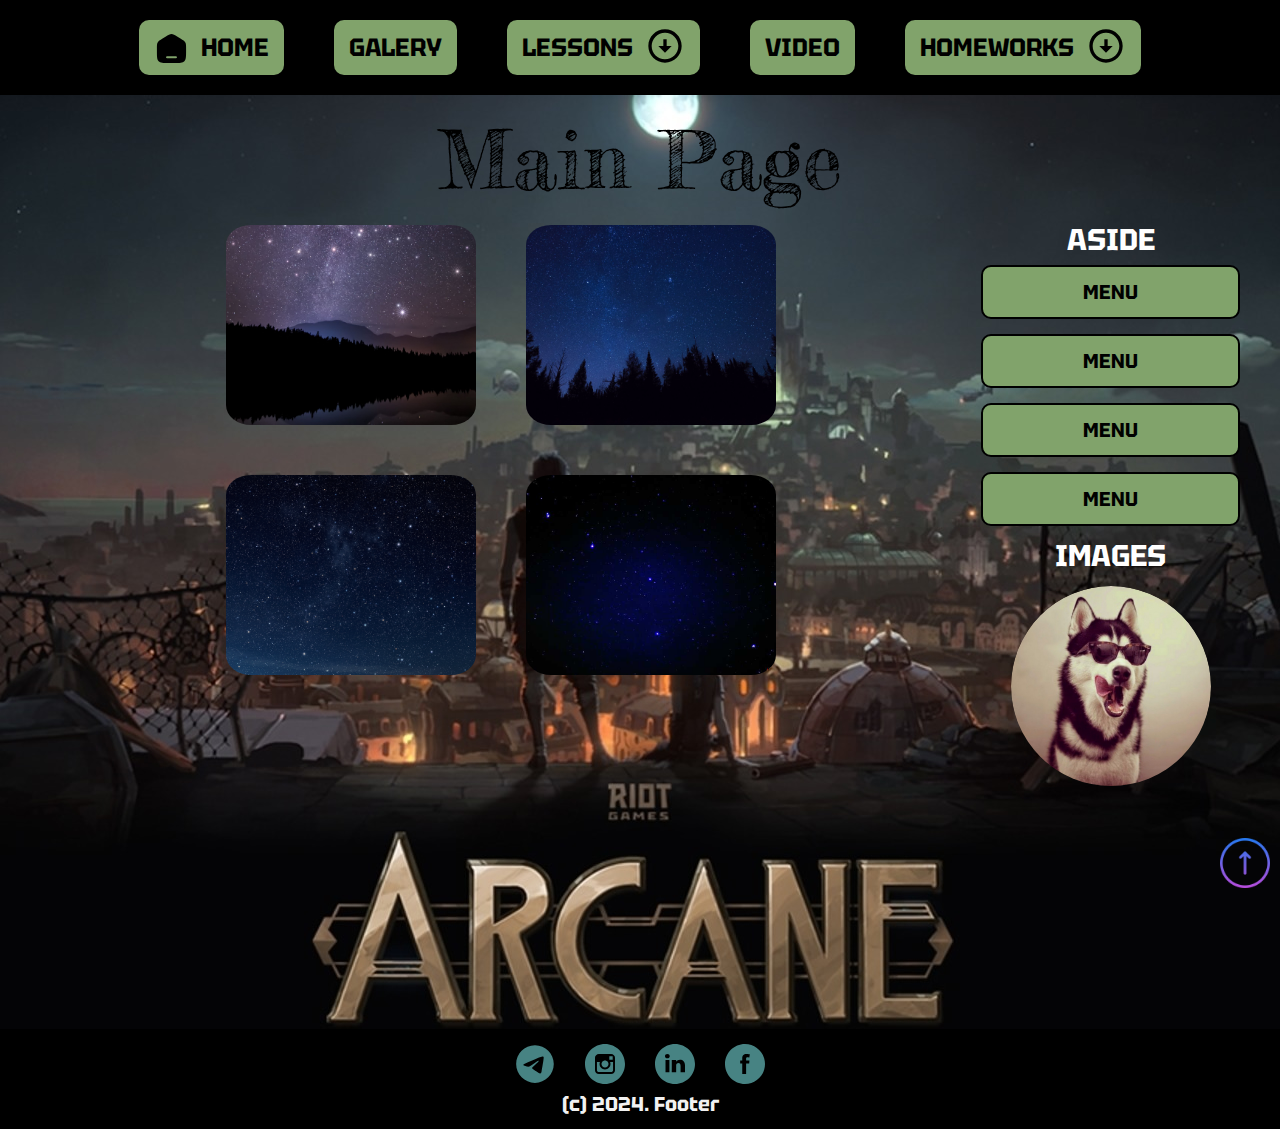
<file: Index.html>
<!DOCTYPE html>
<html lang="en">
  <head>
    <meta charset="UTF-8">
    <link rel="shortcut icon" href="/images/icons/777.svg" type="image/x-icon">
    <link rel="preconnect" href="https://fonts.googleapis.com">
    <link rel="preconnect" href="https://fonts.gstatic.com" crossorigin>
    <link href="https://fonts.googleapis.com/css2?family=DM+Serif+Display&display=swap" rel="stylesheet">
    <link rel="stylesheet" href="/css/styles.css">
    <title>MAIN PAGE</title>
  </head>

  <body>
    <header class="header-section">
    <header class="header">
      <div class="header-container">
        <ul class="list">
          <li>
            <a class="header-a" href="/Index.html">
              <svg class="home12">
                <use href="/sprite/sprite.svg#home12"></use>
              </svg>
              home
            </a>
          </li>

          <li>
            <a href="#">galery</a>
          </li>

          <li>
            <a href="#">lessons
              <svg class="down">
                <use href="/sprite/sprite.svg#down"></use>
              </svg>
              </a>
            <ul class="first-menu">
              
              <li> <a href="/pages/practice.html">practice</a> </li>
              <li> <a href="/pages/less-10.html">less-10</a> </li>
              <li> <a href="/pages/less-11.html">less-11</a> </li>
              <li> <a href="/pages/less-12.html">less-12</a> </li>
              <li> <a href="/pages/less-12-2.html">less-12/2</a> </li>
              <li> <a href="/pages/less-13.html">less-13</a> </li>
              <li> <a href="/pages/less-14.html">less-14</a> </li>
            </ul>
          </li>

          <li>
            <a href="/pages/video.html">video</a>
          </li>

          <li>
              <a href="#">Homeworks
                <svg class="down">
                  <use href="/sprite/sprite.svg#down"></use>
                </svg>
              </a>
            <ul class="second-menu">
              <li>
                <a href="/pages/weaters.html">Weather</a>
              </li>
              <li>
                <a href="/pages/table.html">table</a>
              </li>
              <li>
                <a href="/pages/dives.html">dives</a>
              </li>
              <li>
                <a href="/pages/cards.html">cards</a>
              </li>
              <li>
                <a href="/pages/inlineBlock.html">inline-block</a>
              </li>
              <li>
                <a href="/pages/flex-blocks.html">flex-blocks</a>
              </li>
              <li>
                <a href="#">
                  <svg class="left">
                    <use href="/sprite/sprite.svg#left"></use>
                  </svg>
                  maquets</a>
                <ul class="third-menu">
                  <li><a href="/pages/Amelia.html">amelia</a></li>
                  <li><a href="/pages/Wisdom.html">wisdom</a></li>
                  <li> <a href="/pages/draft.html">Escape</a> </li>
                </ul>
              </li>
            </ul>
          </li>
        </ul>
      </div>
    </header>
  </header>

    <section class="section-main">

        <div class="main-aside-left-block">
        <div class="main-aside-left">
            <ul class="main-aside-list2">
              <li> <a href="#">menu</a> </li>
              <li> <a href="#">menu</a> </li>
              <li> <a href="#">menu</a> </li>
              <li> <a href="#">menu</a> </li> 
              <li> <a href="#">menu</a> </li>
              <li> <a href="#">menu</a> </li> 
            </ul>
          </div>
        </div>

        <div class="main-contr">

        <h1 class="title-main">Main Page</h1>
        <div class="main-page">
          <div class="main-page1">
            <div class="block1">
              <div>
                <img src="/images/hw91.jpg" alt="" width="400" height="400">
              </div>

              <div>
                <img src="/images/hw92.jpg" alt="" width="400" height="400">
              </div>
            </div>
            
            <div class="block2">
              <div>
                <img src="/images/hw93.jpg" alt="" width="400" height="400">
              </div>

              <div>
                <img src="/images/hw94.jpg" alt="" width="400" height="400">
              </div>
            </div>
        </div>

        <div class="main-aside-right">
            <h2 class="main-h2">ASIDE</h2>
        <ul class="main-aside-list">
          <li> <a href="#">menu</a> </li>
          <li> <a href="#">menu</a> </li>
          <li> <a href="#">menu</a> </li>
          <li> <a href="#">menu</a> </li>
          <h3 class="main-h3">images</h3>

          <div class="img-aside">
            <img src="/images/ava1.JPEG" alt="flo">
          </div>
          
        </ul>
        </div>
        </div>
        

        </div>
      </div>
      <a class="pageUP" href="#"> 
        <img src="/images/up-arrow.png" alt="up-arrow" width="50" height="50">
    </a>
      </div>

    </section>

    <footer class="footer">
      <div class="footer-container">
        <ul class="footer-list">

          <li>
            <a href="https://web.telegram.org">
              <svg class="svg-footer">
                <use href="/sprite/sprite.svg#tele-foot"></use>
              </svg>
            </a>
          </li>

          <li>
            <a href="https://www.instagram.com">
              <svg class="svg-footer">
                <use href="/sprite/sprite.svg#inst-foot"></use>
              </svg>
            </a>
          </li>
          
          <li>
            <a href="https://www.linkedin.com">
              <svg class="svg-footer">
                <use href="/sprite/sprite.svg#link-foot"></use>
              </svg>
            </a>
          </li>

          <li>
            <a href="https://www.facebook.com">
              <svg class="svg-footer">
                <use href="/sprite/sprite.svg#face-foot"></use>
              </svg>
            </a>
          </li>
        </ul>
        <p>(c) 2024. Footer</p>
      </div>
    </footer>

  </body>
</html>
</file>
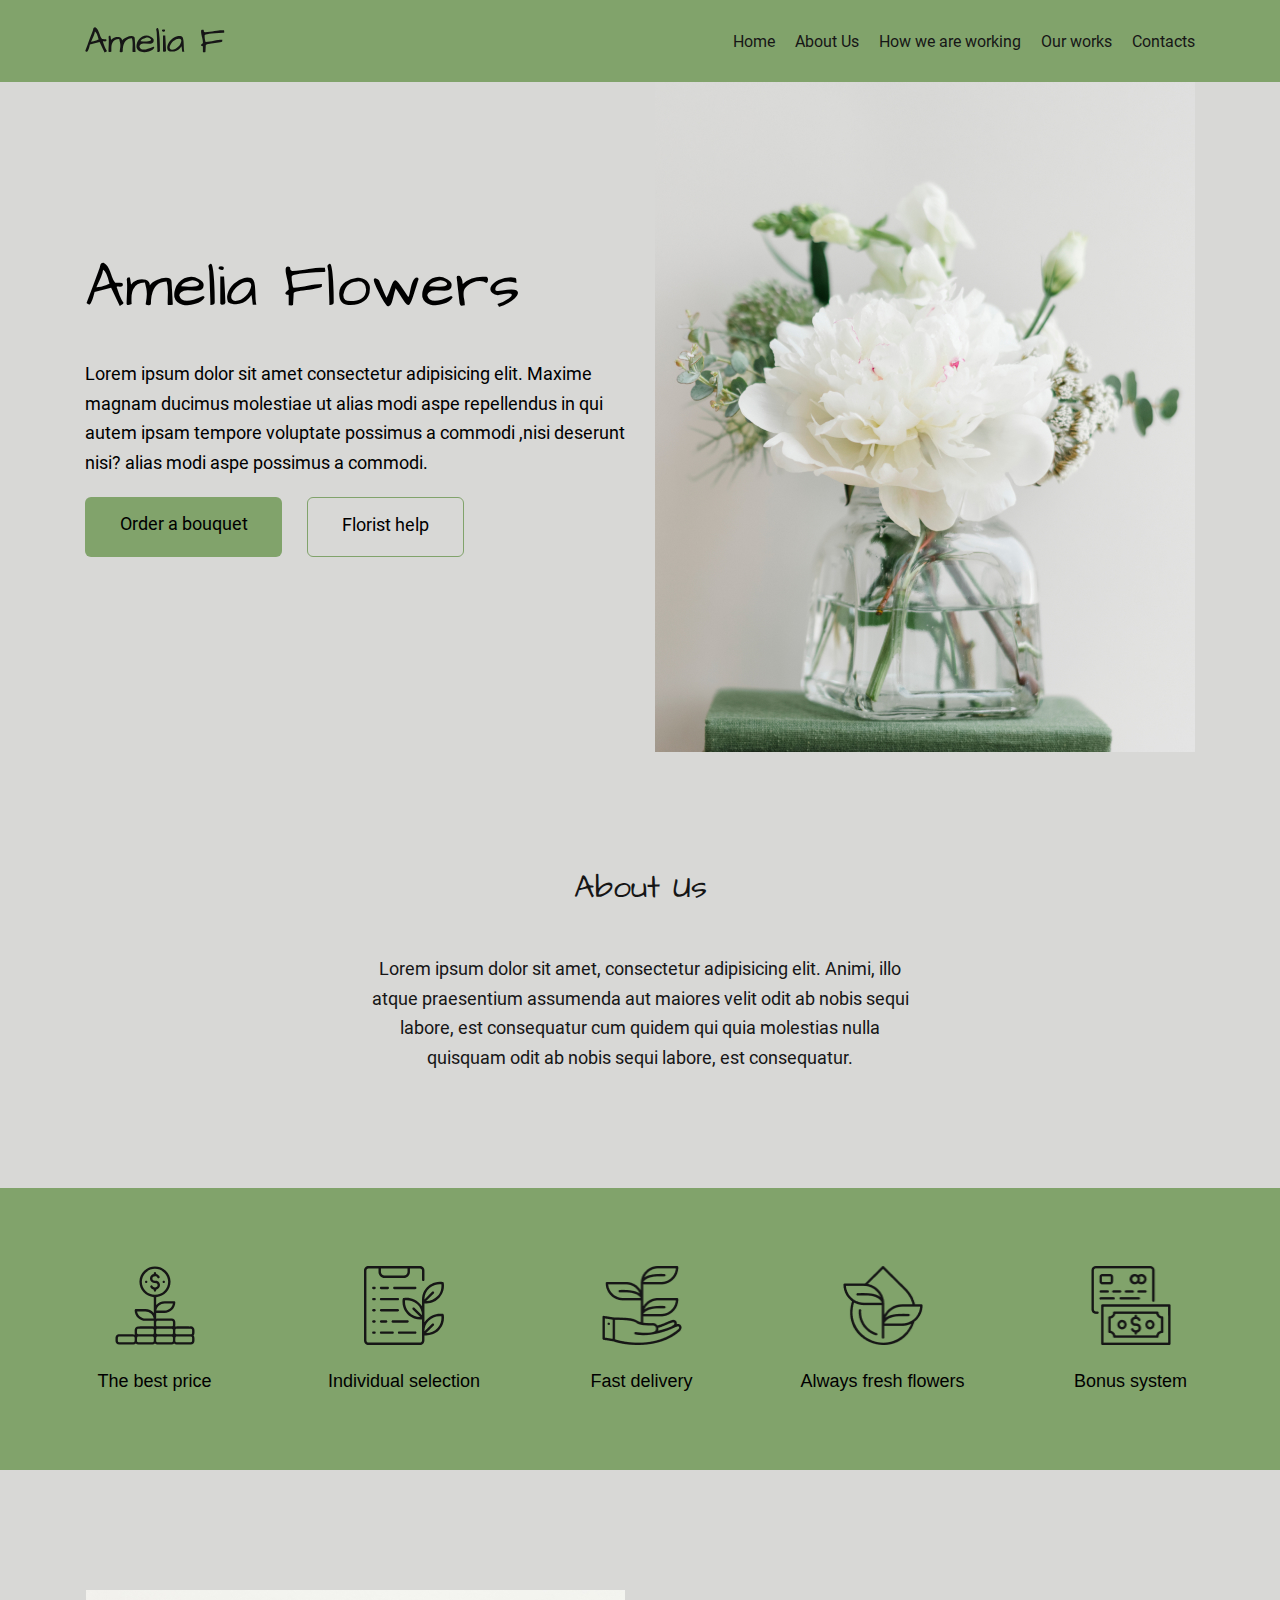
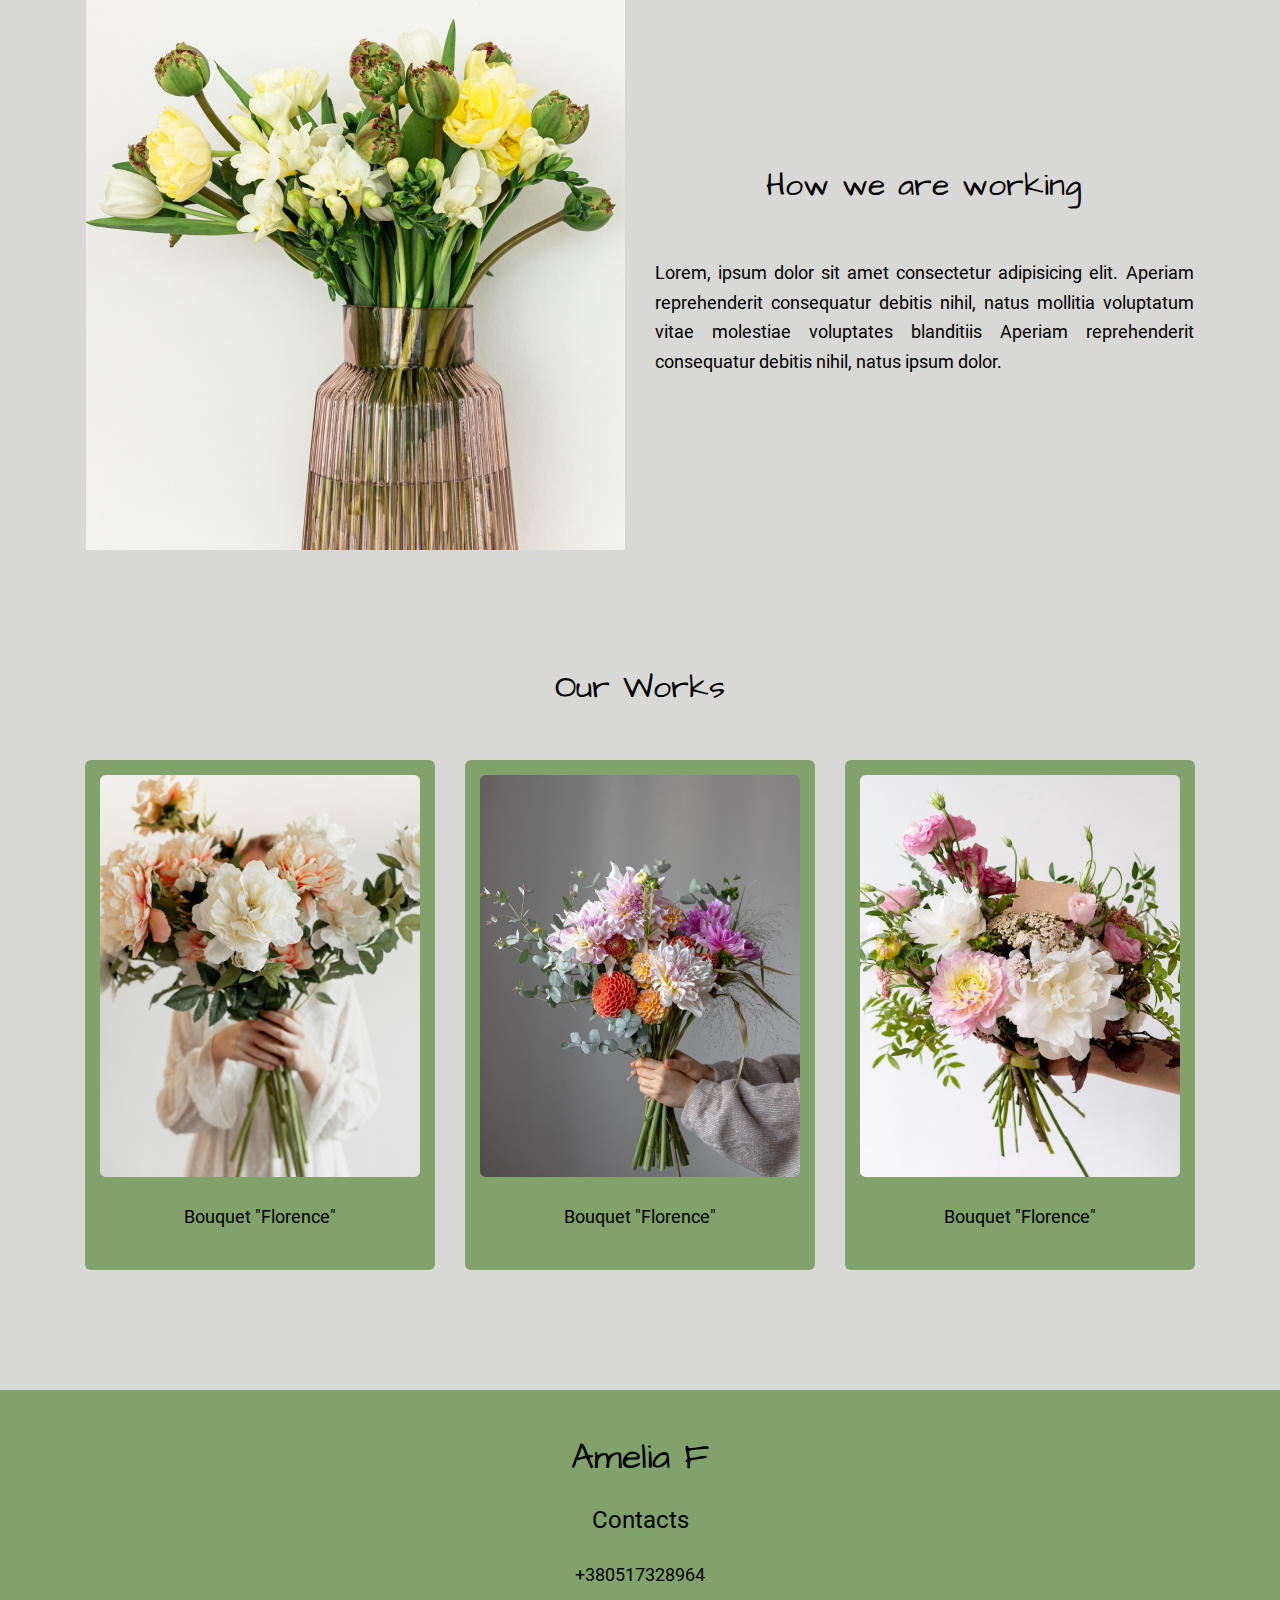
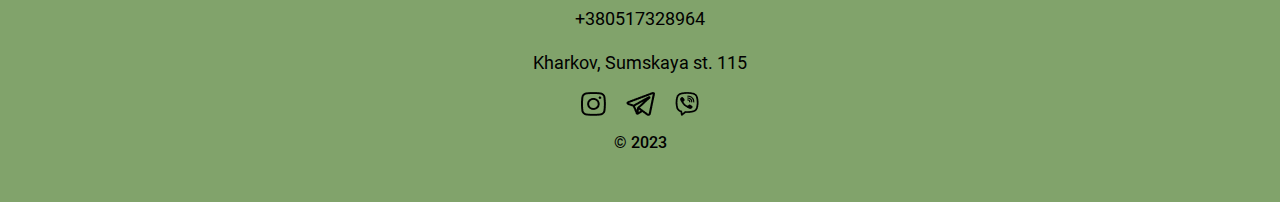
<file: pages/Amelia.html>
<!DOCTYPE html>
<html lang="en">
  <head>
    <meta charset="UTF-8">
    <link rel="preconnect" href="https://fonts.googleapis.com">
<link rel="preconnect" href="https://fonts.gstatic.com" crossorigin>
<link href="https://fonts.googleapis.com/css2?family=Architects+Daughter&display=swap" rel="stylesheet">
<link rel="preconnect" href="https://fonts.googleapis.com">
<link rel="preconnect" href="https://fonts.gstatic.com" crossorigin>
<link href="https://fonts.googleapis.com/css2?family=Roboto&display=swap" rel="stylesheet">
<link rel="stylesheet" href="/css/styles.css">
    <title> Maquette: Amelia F </title>
  </head>
  <body>
    <header class="headerAM">
      <div class="containerAM">
        <div class="header-containerAM">
        <a class="heder-logoAM" href="/Index.html">
          <img src="/images/logo/logo2.svg" alt="logo" width="140" height="42">
        </a>

        <ul class="header-listAM">
          <li><a href="/Index.html">Home</a></li>
          <li><a href="#">About Us</a></li>
          <li><a href="#">How we are working</a></li>
          <li><a href="#">Our works</a></li>
          <li><a href="#">Contacts</a></li>
        </ul>
      </div>
    </div>
    </header>

    <main>
      <section class="section-1AM">
        <div class="section-in1AM">
          <div class="section-in2AM">
          <div class="sect-1AM">
              <h1 class="Amelia"> Amelia Flowers </h1>

              <div class="lorm-1AM">Lorem ipsum dolor sit amet 
                consectetur adipisicing elit. Maxime magnam
                ducimus molestiae ut alias modi aspe
                repellendus in qui autem ipsam tempore
                voluptate possimus a commodi ,nisi
                deserunt nisi? alias modi aspe possimus a commodi.</div>

              <div class="btsAM">
                <div class="bt1AM"> Order a bouquet </div>
                <div class="bt2AM"> Florist help </div>
              </div>
              
          </div>
          <div class="img-sect-1AM">
            <img src="/images/flower1.jpg" alt="flower">
          </div>
          </div>
        </div>
      </section>

      <section class="section-2AM">
      <div class="sect-2AM">
        <h2 class="AboutAM">About Us</h2>
        <div class="lorm-cont-2AM">Lorem ipsum dolor sit amet, consectetur adipisicing elit.
          Animi, illo atque praesentium assumenda aut maiores velit odit ab nobis sequi
            labore, est consequatur cum quidem qui quia molestias 
            nulla quisquam odit ab nobis sequi labore, est consequatur.
          </div>
      </div>
</section>

<section class="section-3AM">
  <div class="sect-3AM">
      <div class="boxAM">
        <div class="img1AM">
          <img src="/images/img1.svg" alt="img1" width="80" height="79" >
            <div class="text1AM">
              The best price
            </div>
        </div>
        <div class="img2AM">
          <img src="/images/img2.svg" alt="img2" width="80" height="79" >
          <div class="text2AM">
              Individual selection
          </div>
        </div>
        <div class="img3AM">
          <img src="/images/img3.png" alt="img3" width="80" height="79" >
          <div class="text3AM">
              Fast delivery
          </div>
        </div>
        <div class="img4AM">
          <img src="/images/img4.png" alt="img4" width="80" height="79" >
          <div class="text4AM">
              Always fresh flowers
          </div>
        </div>
        <div class="img5AM">
          <img src="/images/img5.png" alt="img5" width="80" height="79" >
          <div class="text5AM">
              Bonus system
          </div>
        </div>
      </div>
  </div>
</section>

<section class="section-4AM">
  <div class="sect-4AM">
    <div class="sect-4-1AM">
      <div class="img-sect-4AM">
      <img src="/images/flower2.jpg" alt="flower2">
    </div>
      <div class="sect-4-textAM">
      <div class="howAM">How we are working</div>
        <div class="HlormAM">
      Lorem, ipsum dolor sit amet consectetur adipisicing elit.
      Aperiam reprehenderit consequatur debitis nihil, natus
        mollitia voluptatum vitae molestiae voluptates blanditiis
        Aperiam reprehenderit consequatur debitis nihil, natus ipsum dolor.
    </div>
  </div>
  </div>
</div>
</section>

<section class="section-5AM">
  <div class="sect-5-contAM">
    <div class="ourWorksAM">Our Works</div>
    <div class="cardsAM">
    
    <div class="card-1AM">
      <div class="card-1-imgAM"> <img src="/images/card-img1.png" alt="card-img1" width="320" height="402"></div>
    <div class="tex-1AM">Bouquet "Florence"</div>
    </div>
    <div class="card-2AM">
      <div class="card-2-imgAM"> <img src="/images/card-img2.png" alt="card-img2" width="320" height="402"></div>
    <div class="tex-2AM">Bouquet "Florence"</div>
    </div>
    <div class="card-3AM">
      <div class="card-3-imgAM"> <img src="/images/card-img3.png" alt="card-img3" width="320" height="402"></div>
    <div class="tex-3AM">Bouquet "Florence"</div>
    </div>
  </div>
  </div>
</section>

<footer>
  <div class="footerAM">
    <div class="AMF">Amelia F</div>
    <div class="ContactsAM">Contacts</div>
    <div class="num-1AM">+380517328964</div>
    <div class="num-2AM">+380517328964</div>
    <div class="adressAM">Kharkov, Sumskaya st. 115</div>
    <div class="FooterImgAM"> <img src="/images/social.png" alt="social"> </div>
    <div class="year2023AM">© 2023</div>
  </div>
</footer>
    </main>
  </body>
</html>
</file>
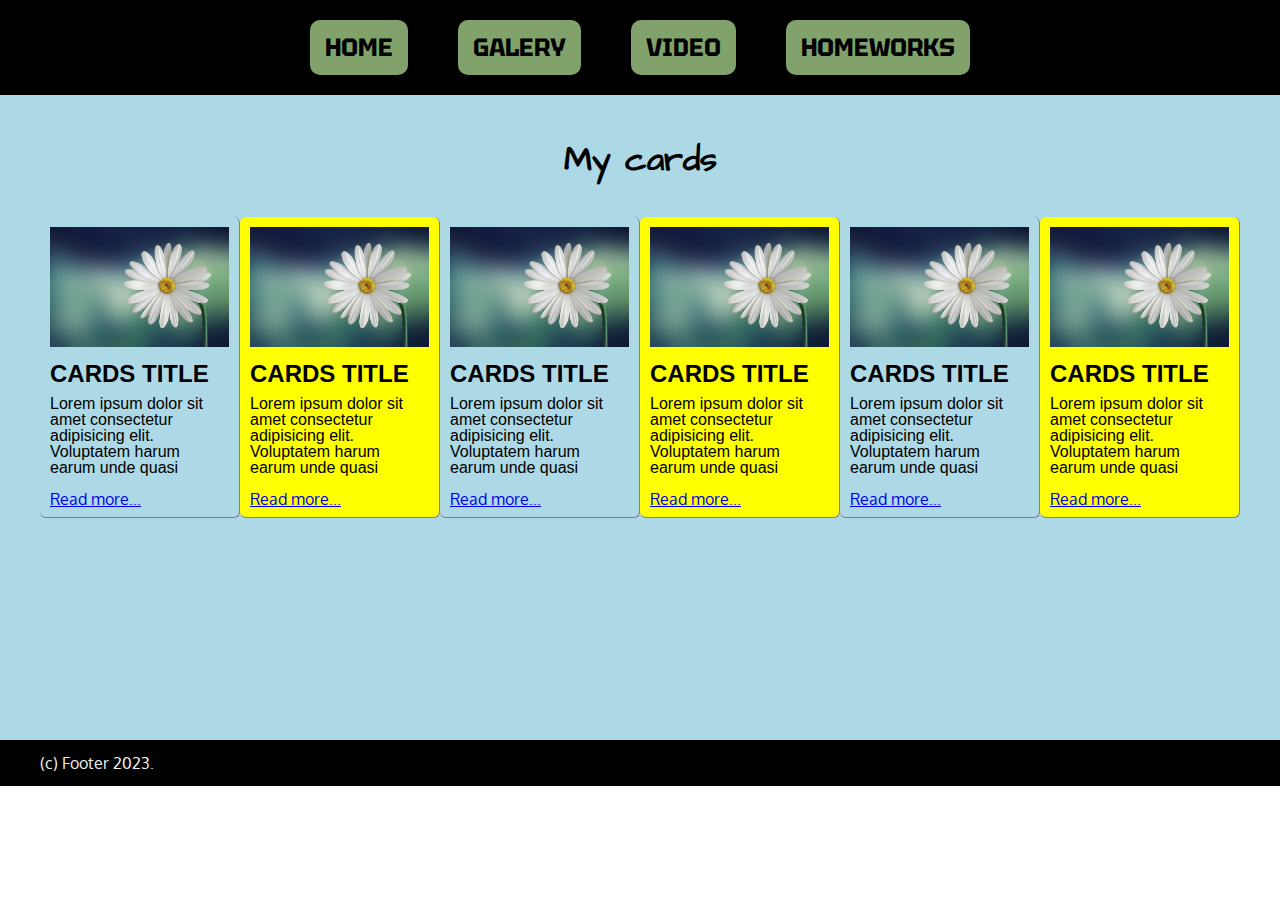
<file: pages/cards.html>
<!DOCTYPE html>
<html lang="en">
<head>
	<meta charset="UTF-8">
	<link rel="preconnect" href="https://fonts.googleapis.com">
    <link rel="preconnect" href="https://fonts.gstatic.com" crossorigin>
    <link href="https://fonts.googleapis.com/css2?family=Architects+Daughter&family=DM+Serif+Display&family=Lemon&family=Fredericka+the+Great&family=Poppins:wght@100&family=Roboto&family=Roboto+Slab:wght@300&family=Salsa&family=Tektur&display=swap" rel="stylesheet">
    <link rel="stylesheet" href="/css/styles.css">
	<title>Cards</title>
</head>

<body>
	<header class="header">
		<div class="header-container">
		  <ul class="list">
			<li>
			  <a href="/Index.html">home</a>
			</li>
  
			<li>
			  <a href="#">galery</a>
			</li>
  
			<li>
			  <a href="/pages/video.html">video</a>
			</li>
  
			<li>
			  <a href="#">Homeworks</a>
			  <ul class="second-menu">
				<li>
				  <a href="/pages/weaters.html">Weather</a>
				</li>
				<li>
				  <a href="/pages/table.html">table</a>
				</li>
				<li>
				  <a href="/pages/dives.html">dives</a>
				</li>
				<li>
				  <a href="/pages/cards.html">cards</a>
				</li>
				<li>
				  <a href="/pages/inlineBlock.html">inline-block</a>
				</li>
				<li>
				  <a href="#">maquets</a>
				  <ul class="third-menu">
					<li><a href="/pages/Amelia.html">amelia</a></li>
					<li><a href="/pages/Wisdom.html">wisdom</a></li>
				  </ul>
				</li>
			  </ul>
			</li>
		  </ul>
		</div>
	  </header>

		<section class="cards-section">
			<div class="cards-container">
				<h1 class="cards-container-h1">My cards</h1>
				<div class="cards-container-2">
					
					<div class="cards-card">
						<a class="cards-img" href="#">
							<img class="cardsImg" src="/images/flower.jpg" alt="flower" width="200" height="100">
						</a>
						<h3 class="cards-title"><a class="ADR" href="#">Cards title</a></h3>
						<p class="cards-desc">Lorem ipsum dolor sit amet consectetur adipisicing elit. Voluptatem harum earum unde quasi assumenda debitis.</p>
						<a class="cards-link" href="#">Read more...</a>
					</div>

					<div class="cards-card">
						<a class="cards-img" href="#">
							<img class="cardsImg" src="/images/flower.jpg" alt="flower" width="200" height="100">
						</a>
						<h3 class="cards-title"> <a class="ADR" href="#">Cards title</a></h3>
						<p class="cards-desc">Lorem ipsum dolor sit amet consectetur adipisicing elit. Voluptatem harum earum unde quasi assumenda debitis.</p>
						<a class="cards-link" href="#">Read more...</a>
					</div>

					<div class="cards-card">
						<a class="cards-img" href="#">
							<img class="cardsImg" src="/images/flower.jpg" alt="flower" width="200" height="100">
						</a>
						<h3 class="cards-title"><a class="ADR" href="#">Cards title</a></h3>
						<p class="cards-desc">Lorem ipsum dolor sit amet consectetur adipisicing elit. Voluptatem harum earum unde quasi assumenda debitis.</p>
						<a class="cards-link" href="#">Read more...</a>
					</div>

					<div class="cards-card">
						<a class="cards-img" href="#">
							<img class="cardsImg" src="/images/flower.jpg" alt="flower" width="200" height="100">
						</a>
						<h3 class="cards-title"><a class="ADR" href="#">Cards title</a></h3>
						<p class="cards-desc">Lorem ipsum dolor sit amet consectetur adipisicing elit. Voluptatem harum earum unde quasi assumenda debitis.</p>
						<a class="cards-link" href="#">Read more...</a>
					</div>

					<div class="cards-card">
						<a class="cards-img" href="#">
							<img class="cardsImg" src="/images/flower.jpg" alt="flower" width="200" height="100">
						</a>
						<h3 class="cards-title"><a class="ADR" href="#">Cards title</a></h3>
						<p class="cards-desc">Lorem ipsum dolor sit amet consectetur adipisicing elit. Voluptatem harum earum unde quasi assumenda debitis.</p>
						<a class="cards-link" href="#">Read more...</a>
					</div>

					<div class="cards-card">
						<a class="cards-img" href="#">
							<img class="cardsImg" src="/images/flower.jpg" alt="flower" width="200" height="100">
						</a>
						<h3 class="cards-title"><a class="ADR" href="#">Cards title</a></h3>
						<p class="cards-desc">Lorem ipsum dolor sit amet consectetur adipisicing elit. Voluptatem harum earum unde quasi assumenda debitis.</p>
						<a class="cards-link" href="#">Read more...</a>
					</div>

				</div>
			</div>
		</section>

	<footer class="footer">
		<div class="container">
			<p>(c) Footer 2023.</p>
		</div>
	</footer>

</body>
</html>
</file>
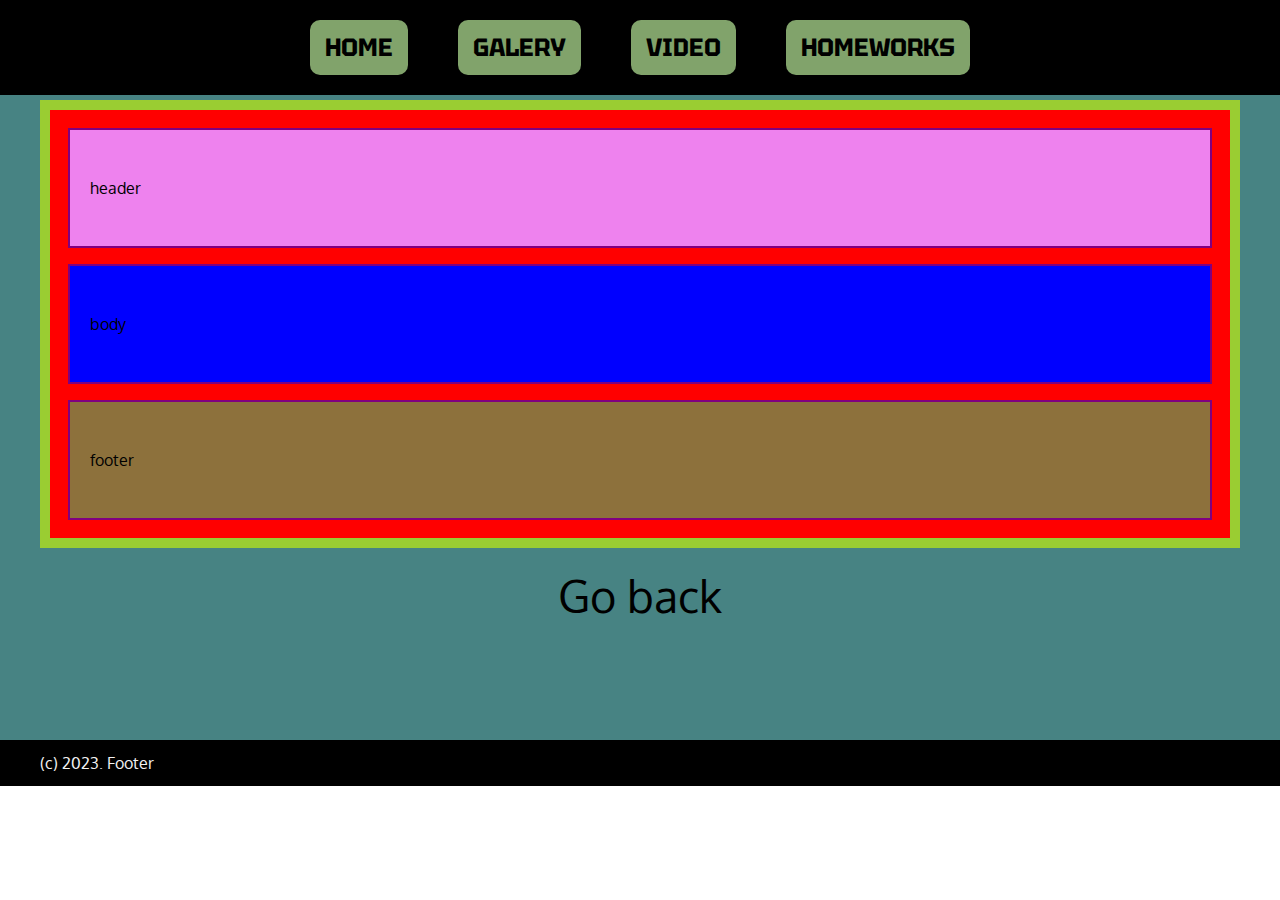
<file: pages/dives.html>
<!DOCTYPE html>
<html lang="en">
<head>
    <meta charset="UTF-8">
    <link rel="preconnect" href="https://fonts.googleapis.com">
    <link rel="preconnect" href="https://fonts.gstatic.com" crossorigin>
    <link href="https://fonts.googleapis.com/css2?family=Architects+Daughter&family=DM+Serif+Display&family=Lemon&family=Fredericka+the+Great&family=Poppins:wght@100&family=Roboto&family=Roboto+Slab:wght@300&family=Salsa&family=Tektur&display=swap" rel="stylesheet">
    <link rel="stylesheet" href="/css/styles.css">
    <title>DIVES</title>
</head>

<body>

    <header class="header">
        <div class="header-container">
          <ul class="list">
            <li>
              <a href="/Index.html">home</a>
            </li>
  
            <li>
              <a href="#">galery</a>
            </li>
  
            <li>
              <a href="/pages/video.html">video</a>
            </li>
  
            <li>
              <a href="#">Homeworks</a>
              <ul class="second-menu">
                <li>
                  <a href="/pages/weaters.html">Weather</a>
                </li>
                <li>
                  <a href="/pages/table.html">table</a>
                </li>
                <li>
                    <a href="/pages/dives.html">dives</a>
                </li>
                <li>
                  <a href="/pages/cards.html">cards</a>
                </li>
                <li>
                  <a href="/pages/inlineBlock.html">inline-block</a>
                </li>
                <li>
                  <a href="#">maquets</a>
                  <ul class="third-menu">
                    <li><a href="/pages/Amelia.html">amelia</a></li>
                    <li><a href="/pages/Wisdom.html">wisdom</a></li>
                  </ul>
                </li>
              </ul>
            </li>
          </ul>
        </div>
</header>

<body>
    

<section class="BG-dives">
<h1 class="dives-title-h1">Less 4: DIVS</h2>
    <div style="background: red;" class="dives-container-1 dives-container">

        <div class="dives-header" id="dives-header">
            <div class="dives-header1">header</div>
        </div>
        <div class="dives-body">
            <div class="dives-body1">body</div>
        </div>
        <div class="dives-footer">
            <div class="dives-footer1">footer</div>
        </div>
    </div>
    
    <h3 class="dives-back"><a class="dives-back" href="/Index.html">Go back</a></h3>
    </section>

    <footer class="footer">
        <div class="container">
          <p>(c) 2023. Footer</p>
        </div>
    </footer>

</body>

</html>
</file>
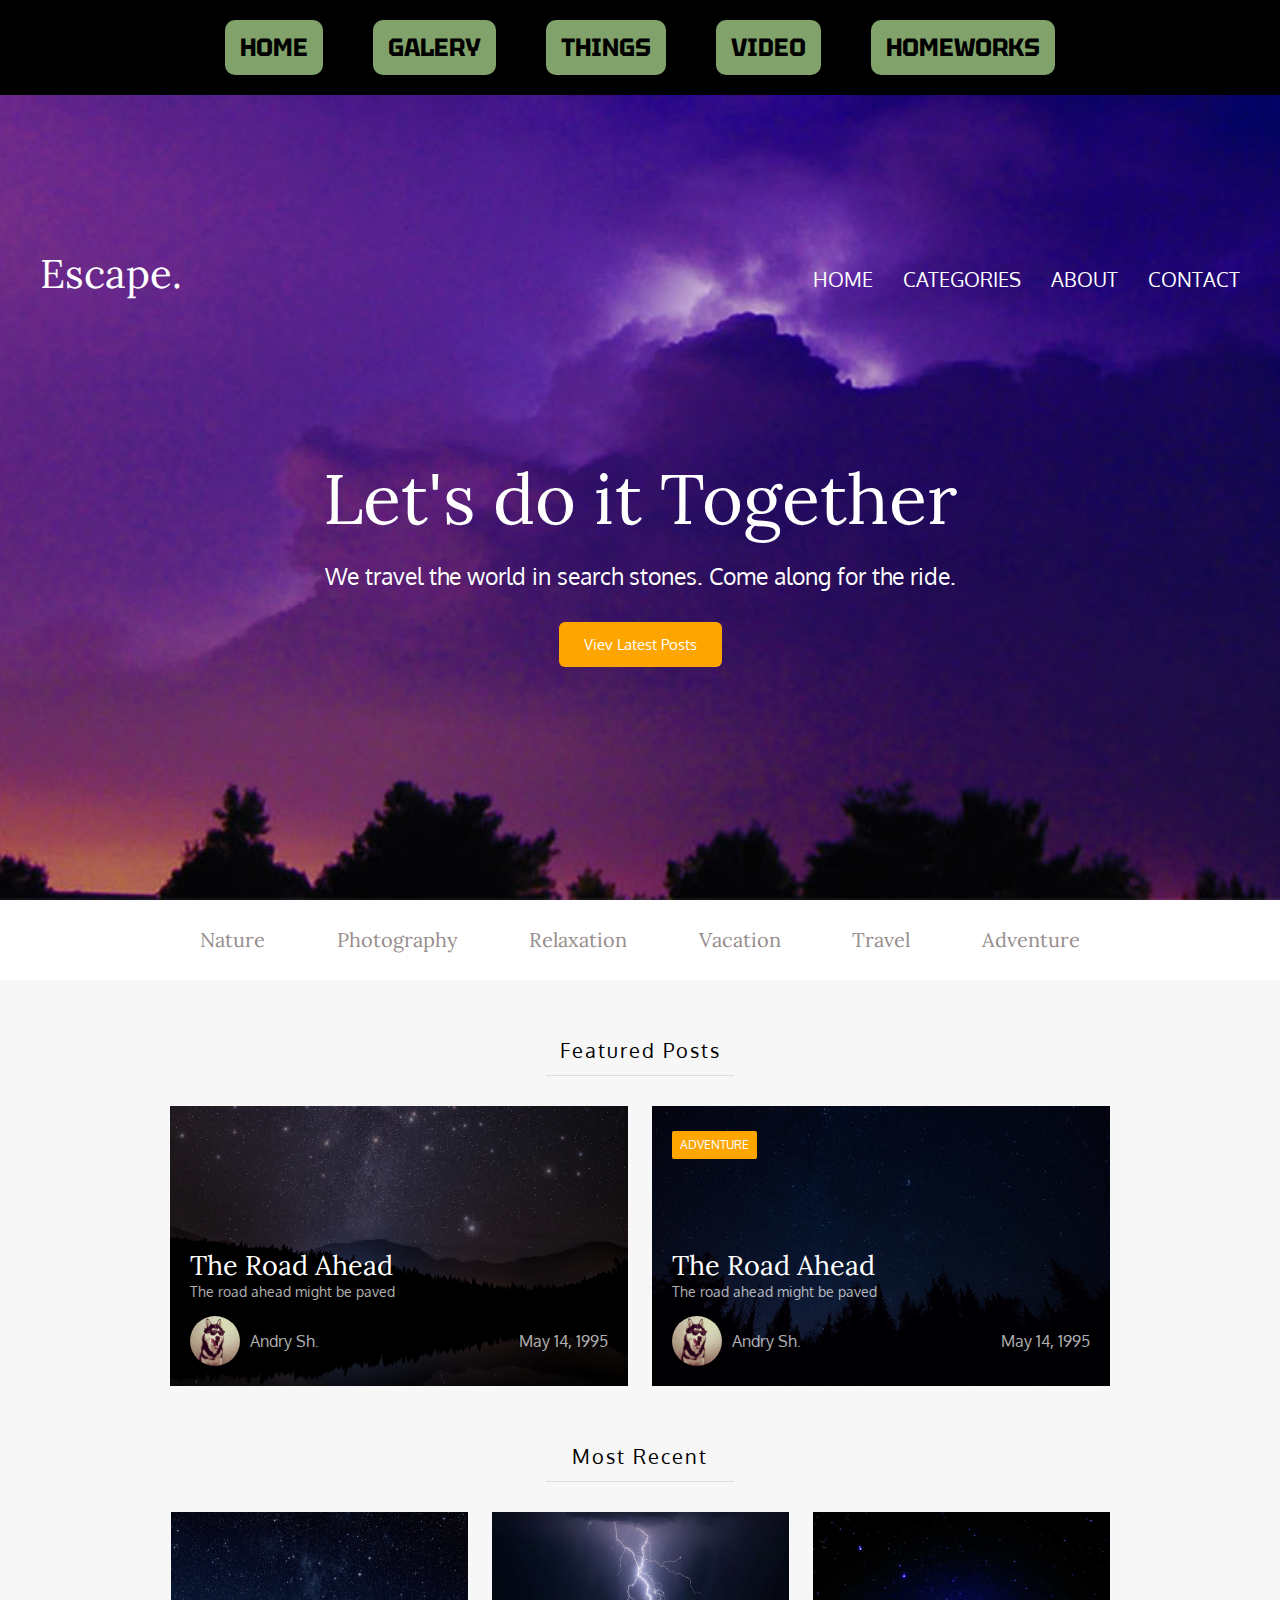
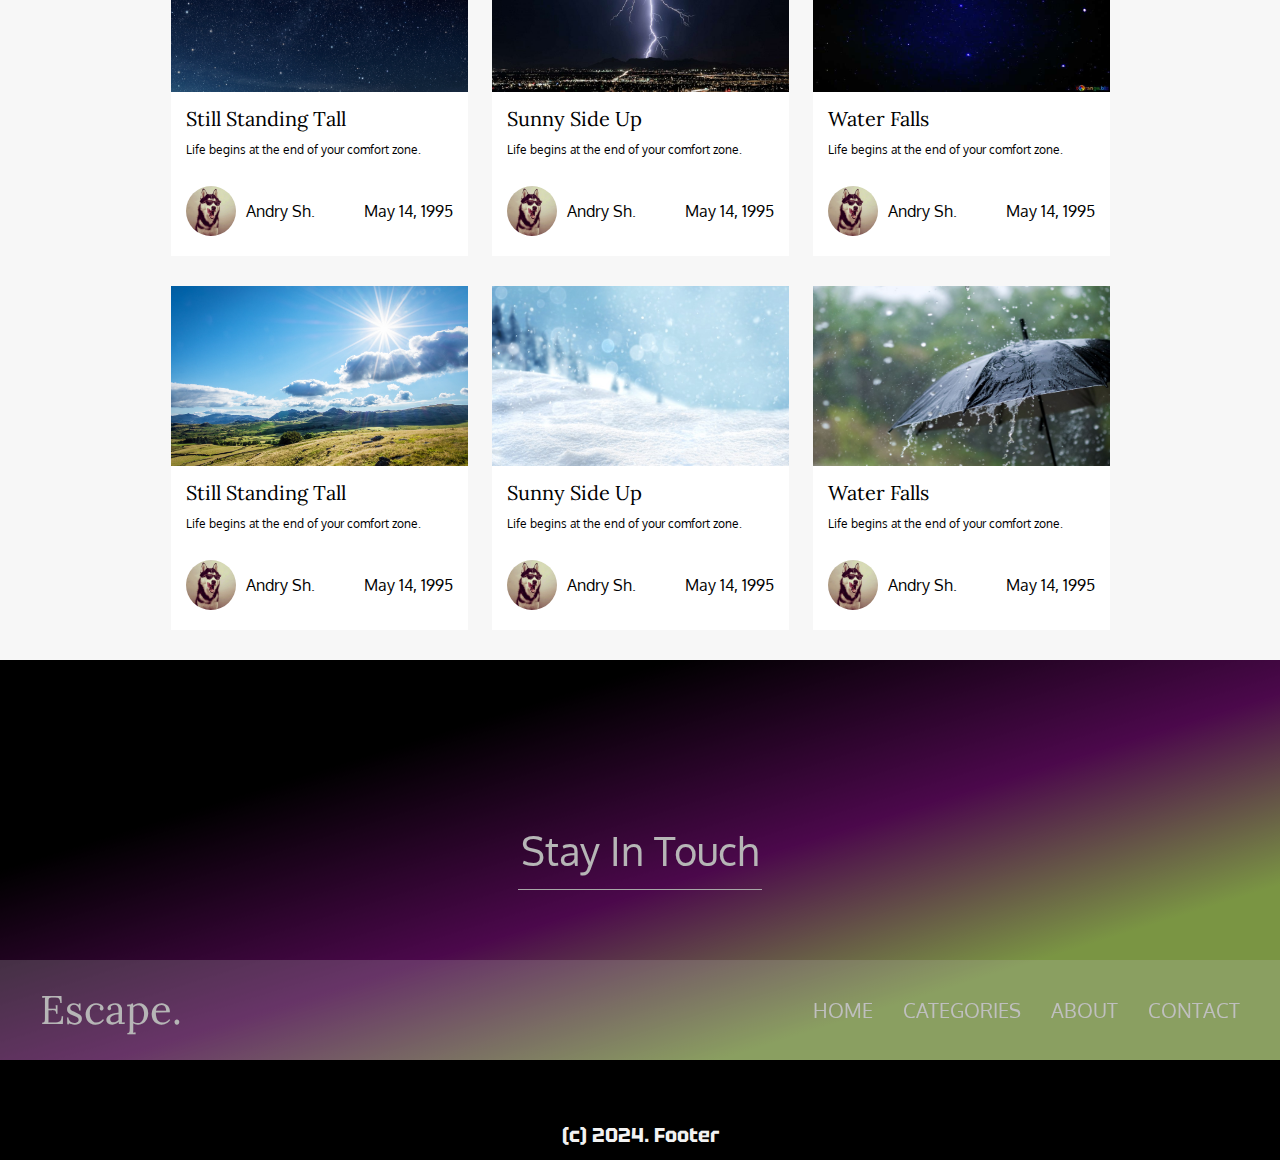
<file: pages/draft.html>
<!DOCTYPE html>
<html lang="en">
<head>
    <meta charset="UTF-8">
    <link rel="preconnect" href="https://fonts.googleapis.com">
    <link rel="preconnect" href="https://fonts.gstatic.com" crossorigin>
    <link href="https://fonts.googleapis.com/css2?family=Architects+Daughter&family=DM+Serif+Display&family=Lemon&family=Fredericka+the+Great&family=Poppins:wght@100&family=Roboto&family=Roboto+Slab:wght@300&family=Salsa&family=Tektur&display=swap" rel="stylesheet">
    <link rel="stylesheet" href="/css/styles.css">
    <title>hw-9 draft</title>
</head>

<body>
  <header class="header">
    <div class="header-container">
      <ul class="list">
        <li>
          <a class="home-1" href="/Index.html">home</a>
        </li>

        <li>
          <a href="#">galery</a>
        </li>

        <li>
          <a class="img-things" href="#">things</a>
          <ul class="first-menu">
            <li> <a href="/pages/draft.html">draft</a> </li>
            <li> <a href="/pages/practice.html">practice</a> </li>
            <li> <a href="/pages/draft-3.html">less 10</a> </li>
            <li> <a href="#">draft-4</a> </li>
            <li> <a href="#">draft-5</a> </li>
            <li> <a href="#">draft-6</a> </li>
          </ul>
        </li>

        <li>
          <a href="/pages/video.html">video</a>
        </li>

        <li>
            <a class="img-homeworks" href="#">Homeworks</a>
          <ul class="second-menu">
            <li>
              <a href="/pages/weaters.html">Weather</a>
            </li>
            <li>
              <a href="/pages/table.html">table</a>
            </li>
            <li>
              <a href="/pages/dives.html">dives</a>
            </li>
            <li>
              <a href="/pages/cards.html">cards</a>
            </li>
            <li>
              <a href="/pages/inlineBlock.html">inline-block</a>
            </li>
            <li>
              <a href="/pages/flex-blocks.html">flex-blocks</a>
            </li>
            <li>
              <a class="img-maq" href="#">maquets</a>
              <ul class="third-menu">
                <li><a href="/pages/Amelia.html">amelia</a></li>
                <li><a href="/pages/Wisdom.html">wisdom</a></li>
              </ul>
            </li>
          </ul>
        </li>
      </ul>
    </div>
  </header>

    <main>
      <section class="head-section">
        <div class="head-container">
          <div class="head-main">
          <h2 class="head-h2"> <a href="/Index.html">Escape.</a> </h2>
            <ul class="head-list">
              <li><a href="#">home</a></li>
              <li><a href="#">categories</a></li>
              <li><a href="#">about</a></li>
              <li><a href="#">contact</a></li>
            </ul>
            </div>
            <h1 class="head-h1">Let's do it Together</h1>
            <p class="head-par">We travel the world in search stones. Come along for the ride.</p>
            <div class="butt"> <a href="#">Viev Latest Posts</a> </div>
          </div>
        </div>
      </section>

      <section class="head-section-2">
        <div class="head-container-2">
          <ul class="head-list-2">
            <li><a href="#">Nature</a></li>
            <li><a href="#">Photography</a></li>
            <li><a href="#">Relaxation</a></li>
            <li><a href="#">Vacation</a></li>
            <li><a href="#">Travel</a></li>
            <li><a href="#">Adventure</a></li>
          </ul>
        </div>
      </section>

    <section class="posts">
        <div class="container-pos-card posts-container">
          <h2 class="postsH2">Featured Posts</h2>
            <div class="posts-cards">
            <div class="posts-card">
              <div>
                <img src="/images/hw91.jpg" alt="mountains" width="460" height="280">
                <h3 class="postsH3">The Road Ahead</h3>
                <p class="postP">The road ahead might be paved</p>
                <div class="posts-in">
                    <div class="posts-name">
                        <img src="/images/ava1.JPEG" alt="Andry Sh." width="50" height="50">
                        <p>Andry Sh.</p>
                    </div>
                    <span>May 14, 1995</span>
            </div>
          </div>
          </div>
            
            <div class="posts-card">
              <div>
                <div class="Adventure"> <a href="#">Adventure</a> </div>
                  <img src="/images/hw92.jpg" alt="mountains" width="460" height="280">
              <h3 class="postsH3">The Road Ahead</h3>
              <p class="postP">The road ahead might be paved</p>
              <div class="posts-in">
                  <div class="posts-name">
                      <img src="/images/ava1.JPEG" alt="Andry Sh." width="50" height="50">
                      <p>Andry Sh.</p>
                  </div>
                  <span>May 14, 1995</span>
              </div>
            </div>
            </div>
           </div>
          </div>
        </div>
    </section>

<section class="body-center">
  <div class="body-container posts-container">

  <h2 class="post-h2">Most Recent</h2>
  <div class="posts-cards-2">
    <div class="post-card-2">
    <img class="post-2-img" src="/images/hw93.jpg" alt="picture" width="297" height="180">
    <h3 class="post-h3">Still Standing Tall</h3>
    <p class="par-3">Life begins at the end of your comfort zone.</p>

    <div class="post-3">
      <div class="post-3-img">
      <img src="/images/ava1.JPEG" alt="ava" width="50" height="50">
      <p>Andry Sh.</p>
    </div>
    <span>May 14, 1995</span>
  </div>
  </div>
  

  <div class="post-card-2">
    <img class="post-2-img" src="/images/Lightning.jpg" alt="picture" width="297" height="180">
    <h3 class="post-h3">Sunny Side Up</h3>
    <p class="par-3">Life begins at the end of your comfort zone.</p>

    <div class="post-3">
      <div class="post-3-img">
      <img src="/images/ava1.JPEG" alt="ava" width="50" height="50">
      <p>Andry Sh.</p>
    </div>
    <span>May 14, 1995</span>
  </div>
  </div>

  <div class="post-card-2">
    <img class="post-2-img" src="/images/hw94.jpg" alt="picture" width="297" height="180">
    <h3 class="post-h3">Water Falls</h3>
    <p class="par-3">Life begins at the end of your comfort zone.</p>

    <div class="post-3">
      <div class="post-3-img">
      <img src="/images/ava1.JPEG" alt="ava" width="50" height="50">
      <p>Andry Sh.</p>
    </div>
    <span>May 14, 1995</span>
  </div>
  </div>

</div>


<div class="posts-cards-2">
  <div class="post-card-2">
  <img class="post-2-img" src="/images/Sun.jpg" alt="picture" width="297" height="180">
  <h3 class="post-h3">Still Standing Tall</h3>
  <p class="par-3">Life begins at the end of your comfort zone.</p>

  <div class="post-3">
    <div class="post-3-img">
    <img src="/images/ava1.JPEG" alt="ava" width="50" height="50">
    <p>Andry Sh.</p>
  </div>
  <span>May 14, 1995</span>
</div>
</div>

<div class="post-card-2">
  <img class="post-2-img" src="/images/Snow.jpg" alt="picture" width="297" height="180">
  <h3 class="post-h3">Sunny Side Up</h3>
  <p class="par-3">Life begins at the end of your comfort zone.</p>

  <div class="post-3">
    <div class="post-3-img">
    <img src="/images/ava1.JPEG" alt="ava" width="50" height="50">
    <p>Andry Sh.</p>
  </div>
  <span>May 14, 1995</span>
</div>
</div>

<div class="post-card-2">
  <img class="post-2-img" src="/images/Rain.jpg" alt="picture" width="297" height="180">
  <h3 class="post-h3">Water Falls</h3>
  <p class="par-3">Life begins at the end of your comfort zone.</p>

  <div class="post-3">
    <div class="post-3-img">
    <img src="/images/ava1.JPEG" alt="ava" width="50" height="50">
    <p>Andry Sh.</p>
  </div>
  <span>May 14, 1995</span>
</div>
</div>

</div>


</div>
</section>

<section class="foot">
<h2 class="foot-h2m">Stay In Touch</h2>
  <section class="foot-main">
    
      <div class="foot-cont">
        <h2 class="foot-h2"><a href="#">Escape.</a> </h2>
        <ul class="foot-list">
          <li><a href="#">home</a></li>
          <li><a href="#">categories</a></li>
          <li><a href="#">about</a></li>
          <li><a href="#">contact</a></li>
        </ul>
      </div>
  </section>

</section>

</main>

   <footer class="footer">
    <div class="footer-container">
      <ul class="footer-list">

        <li>
          <a class="img-tele" href="https://web.telegram.org"></a>
        </li>

        <li>
          <a class="img-inst" href="https://www.instagram.com"></a>
        </li>
        
        <li>
          <a class="img-link" href="https://www.linkedin.com"></a>
        </li>

        <li>
          <a class="img-face" href="https://www.facebook.com"></a>
        </li>
      </ul>
      <p>(c) 2024. Footer</p>
    </div>
  </footer>

</body>

</html>
</file>
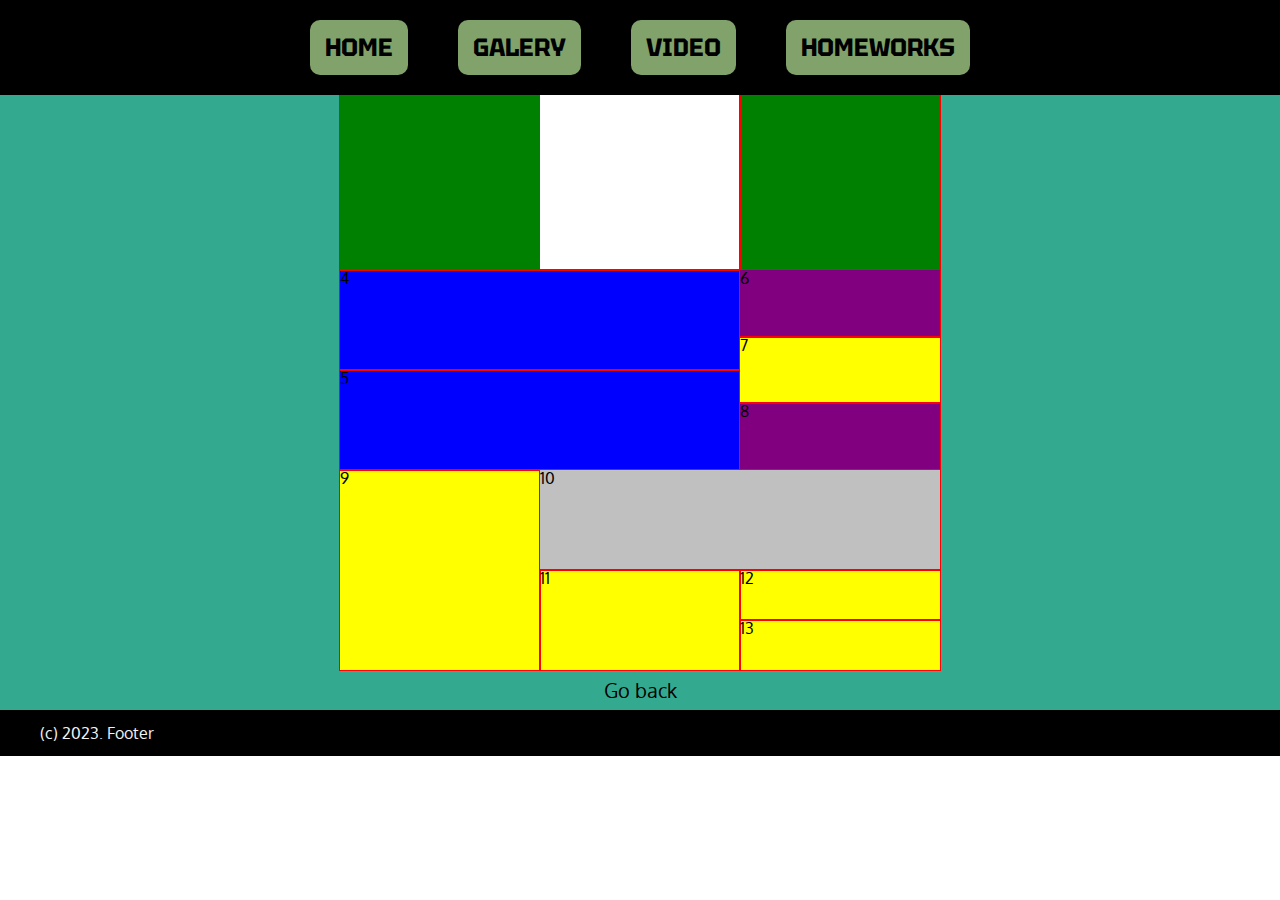
<file: pages/flex-blocks.html>
<!DOCTYPE html>
<html lang="en">
  <head>
    <meta charset="UTF-8">
    <link rel="preconnect" href="https://fonts.googleapis.com">
    <link rel="preconnect" href="https://fonts.gstatic.com" crossorigin>
    <link href="https://fonts.googleapis.com/css2?family=Architects+Daughter&family=DM+Serif+Display&family=Lemon&family=Fredericka+the+Great&family=Poppins:wght@100&family=Roboto&family=Roboto+Slab:wght@300&family=Salsa&family=Tektur&display=swap" rel="stylesheet">
    <link rel="stylesheet" href="/css/styles.css">
    <title>Flex-blocks</title>
  </head>

  <body>
    <header class="header">
      <div class="header-container">
        <ul class="list">
          <li>
            <a href="/Index.html">home</a>
          </li>

          <li>
            <a href="#">galery</a>
          </li>

          <li>
            <a href="/pages/video.html">video</a>
          </li>

          <li>
            <a href="#">Homeworks</a>
            <ul class="second-menu">
              <li>
                <a href="/pages/weaters.html">Weather</a>
              </li>
              <li>
                <a href="/pages/table.html">table</a>
              </li>
              <li>
                <a href="/pages/dives.html">dives</a>
              </li>
              <li>
                <a href="/pages/cards.html">cards</a>
              </li>
              <li>
                <a href="/pages/inlineBlock.html">inline-block</a>
              </li>
              <li>
                <a href="/pages/flex-blocks.html">flex-blocks</a>
              </li>
              <li>
                <a href="#">maquets</a>
                <ul class="third-menu">
                  <li><a href="/pages/Amelia.html">amelia</a></li>
                  <li><a href="/pages/Wisdom.html">wisdom</a></li>
                </ul>
              </li>
            </ul>
          </li>
        </ul>
      </div>
    </header>

<!--
  --------------------------- NEW STYLE WRITE CODE ---------------------------------------------------------------------
-->

    <section class="BG-flex">
      <div class="contw600m">

        <h2 class="flex-title-h1">Flex Blocks</h2>

        <div>
          <div class="BG-g d-f">
            <div class="w200 h200 otl-r">1</div>
            <div class="w200 h200 otl-r BG-w">2</div>
            <div class="w200 h200 otl-r">3</div>
          </div>
          <div class="BG-b d-f">
            <div>
              <div class="otl-r w400 h100">4</div>
              <div class="otl-r w400 h100">5</div>
            </div>

            <div class="BG-pur">
              <div class="otl-r w200 h66">6</div>
              <div class="otl-r w200 h66 BG-y">7</div>
              <div class="otl-r w200 h66">8</div>
            </div>
          </div>
          <div class="BG-y d-f">
            <div>
              <div class="otl-r w200 h200">9</div>
            </div>

            <div>
              <div class="otl-r w400 h100 BG-s">10</div>
              <div class="d-f">
                <div class="otl-r w200 h100">11</div>
                <div>
                  <div class="otl-r w200 h50">12</div>
                  <div class="otl-r w200 h50"">13</div>
                </div>
              </div>
            </div>
          </div>
        </div>
        <div class="back"><a class="back-a" href="/Index.html">Go back</a></div>
      </div>
    </section>

    <footer class="footer">
      <div class="container">
        <p>(c) 2023. Footer</p>
      </div>
    </footer>
  </body>
</html>
</file>
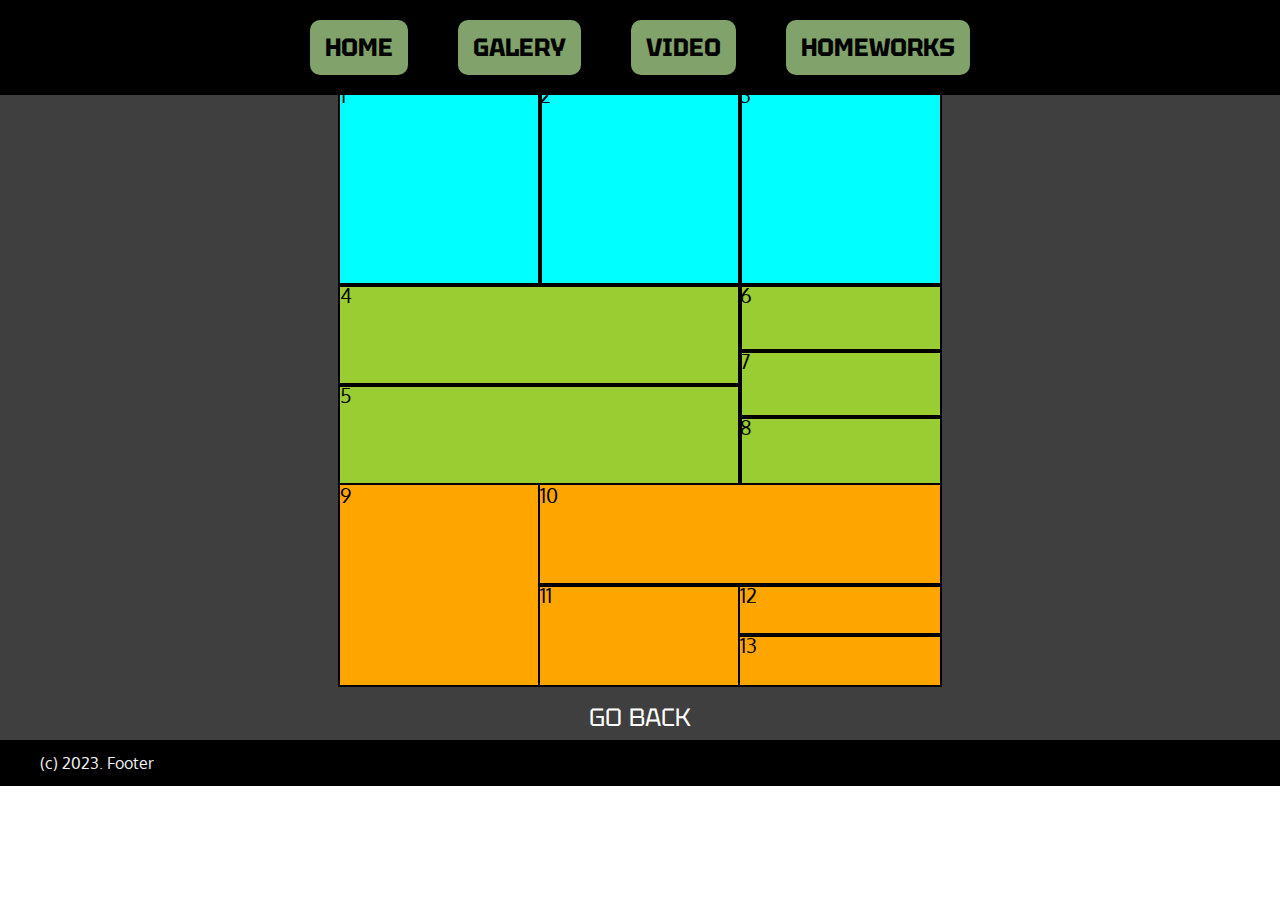
<file: pages/inlineBlock.html>
<!DOCTYPE html>
<html lang="en">
  <head>
    <meta charset="UTF-8">
    <link rel="preconnect" href="https://fonts.googleapis.com">
    <link rel="preconnect" href="https://fonts.gstatic.com" crossorigin>
    <link href="https://fonts.googleapis.com/css2?family=Architects+Daughter&family=DM+Serif+Display&family=Lemon&family=Fredericka+the+Great&family=Poppins:wght@100&family=Roboto&family=Roboto+Slab:wght@300&family=Salsa&family=Tektur&display=swap" rel="stylesheet">
    <link rel="stylesheet" href="/css/styles.css">
    <title>float</title>
  </head>

  <body>

    <header class="header">
      <div class="header-container">
        <ul class="list">
          <li>
            <a href="/Index.html">home</a>
          </li>

          <li>
            <a href="#">galery</a>
          </li>

          <li>
            <a href="/pages/video.html">video</a>
          </li>

          <li>
            <a href="#">Homeworks</a>
            <ul class="second-menu">
              <li>
                <a href="/pages/weaters.html">Weather</a>
              </li>
              <li>
                <a href="/pages/table.html">table</a>
              </li>
              <li>
                <a href="/pages/dives.html">dives</a>
              </li>
              <li>
                <a href="/pages/cards.html">cards</a>
              </li>
              <li>
                <a href="/pages/inlineBlock.html">inline-block</a>
              </li>
              <li>
                <a href="#">maquets</a>
                <ul class="third-menu">
                  <li><a href="/pages/Amelia.html">amelia</a></li>
                  <li><a href="/pages/Wisdom.html">wisdom</a></li>
                </ul>
              </li>
            </ul>
          </li>
        </ul>
      </div>
</header>

  <section class="BG-inblock">
    <div class="inblock-container clearfix">
      <h2 class="inblock-h1">inblocks h2</h2>
      <p class="inblock-p">display-block : </p>
      <div class="blocks">
        <div class="box">
          <div>1</div>
          <div>2</div>
          <div>3</div>
        </div>
        <div class="box2">
          <div>
            <div>4</div>
            <div>5</div>
          </div>

          <div>
            <div>6</div>
            <div>7</div>
            <div>8</div>
          </div>
        </div>
        <div class="box3">
          <div>
            <div>9</div>
          </div>

          <div>
            <div>10</div>
            <div>
              <div>11</div>
              <div>
                <div>12</div>
                <div>13</div>
              </div>
            </div>
          </div>
        </div>
      </div>
  <div class="inblock-back"><a class="inblock-ADR" href="/Index.html">GO BACK</a></div>
    </div>
</section>

<footer class="footer">
  <div class="container">
    <p>(c) 2023. Footer</p>
  </div>
</footer>

  </body>
</html>
</file>
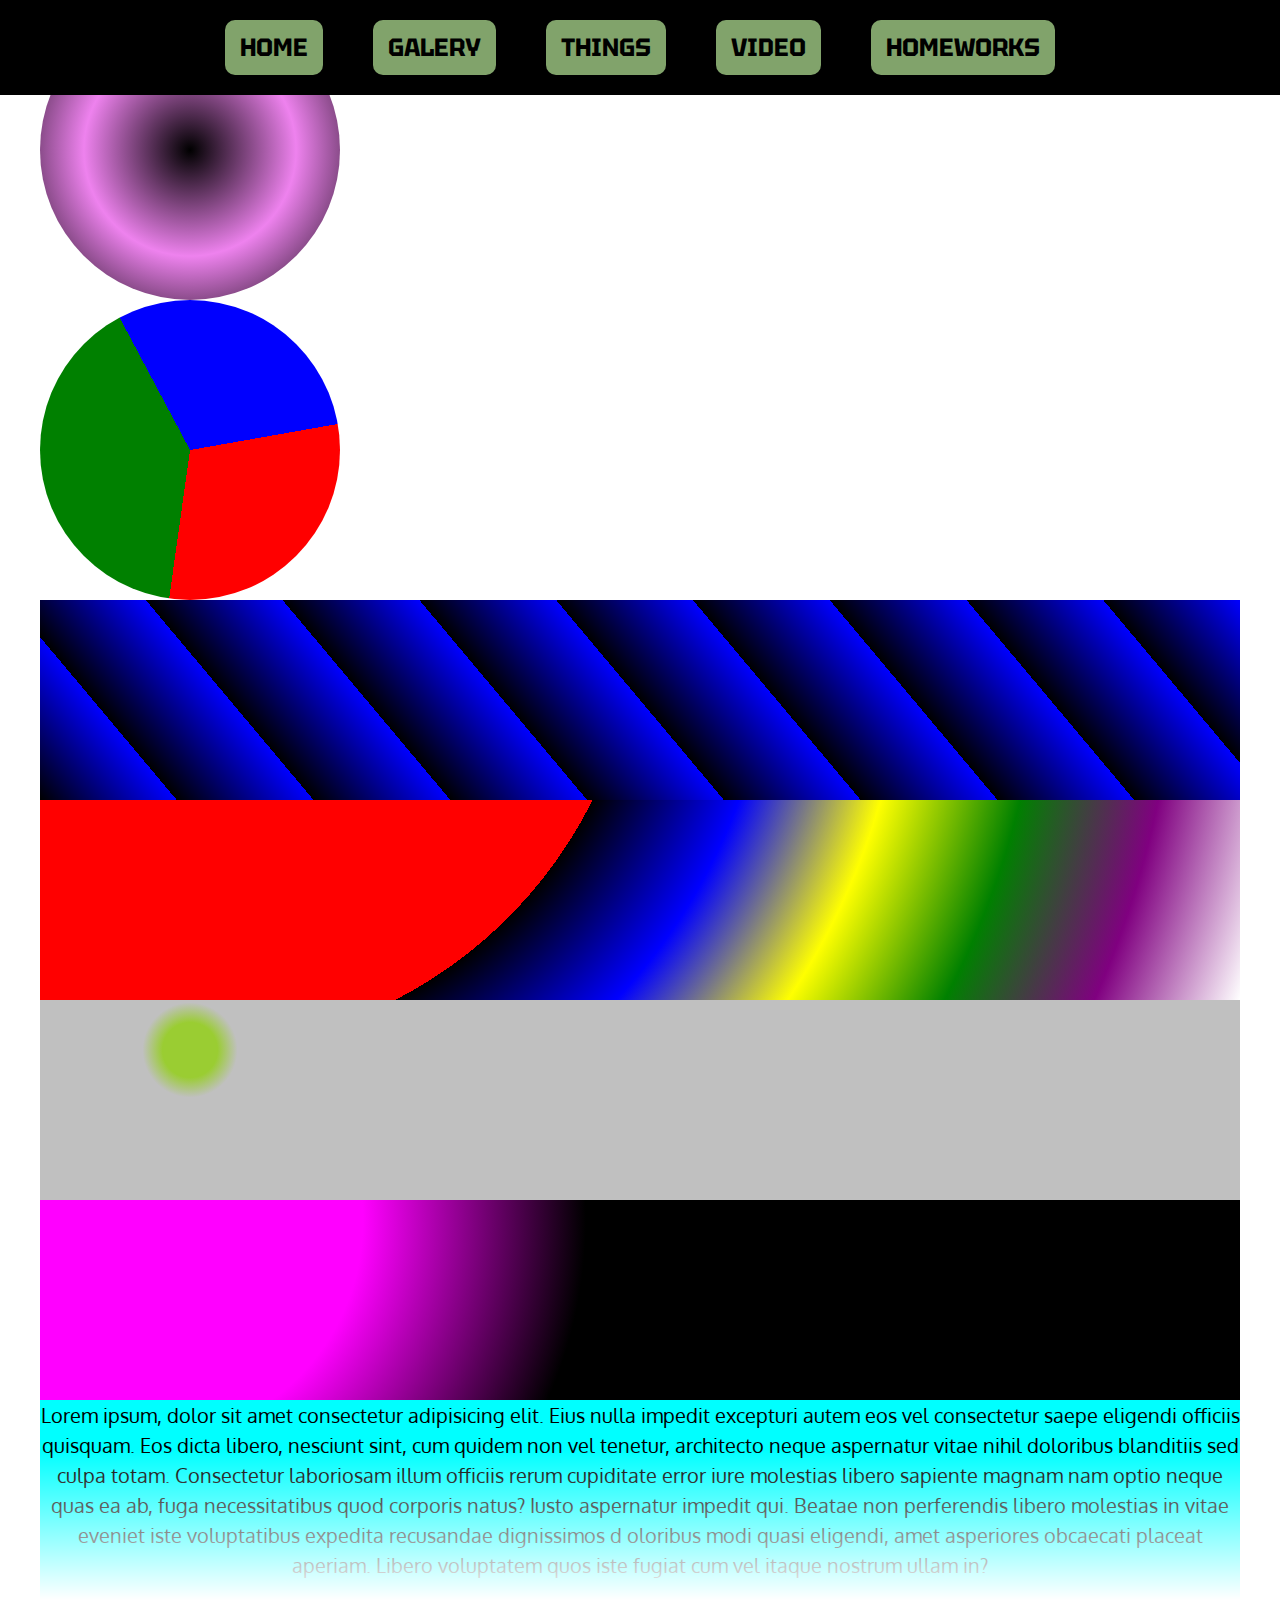
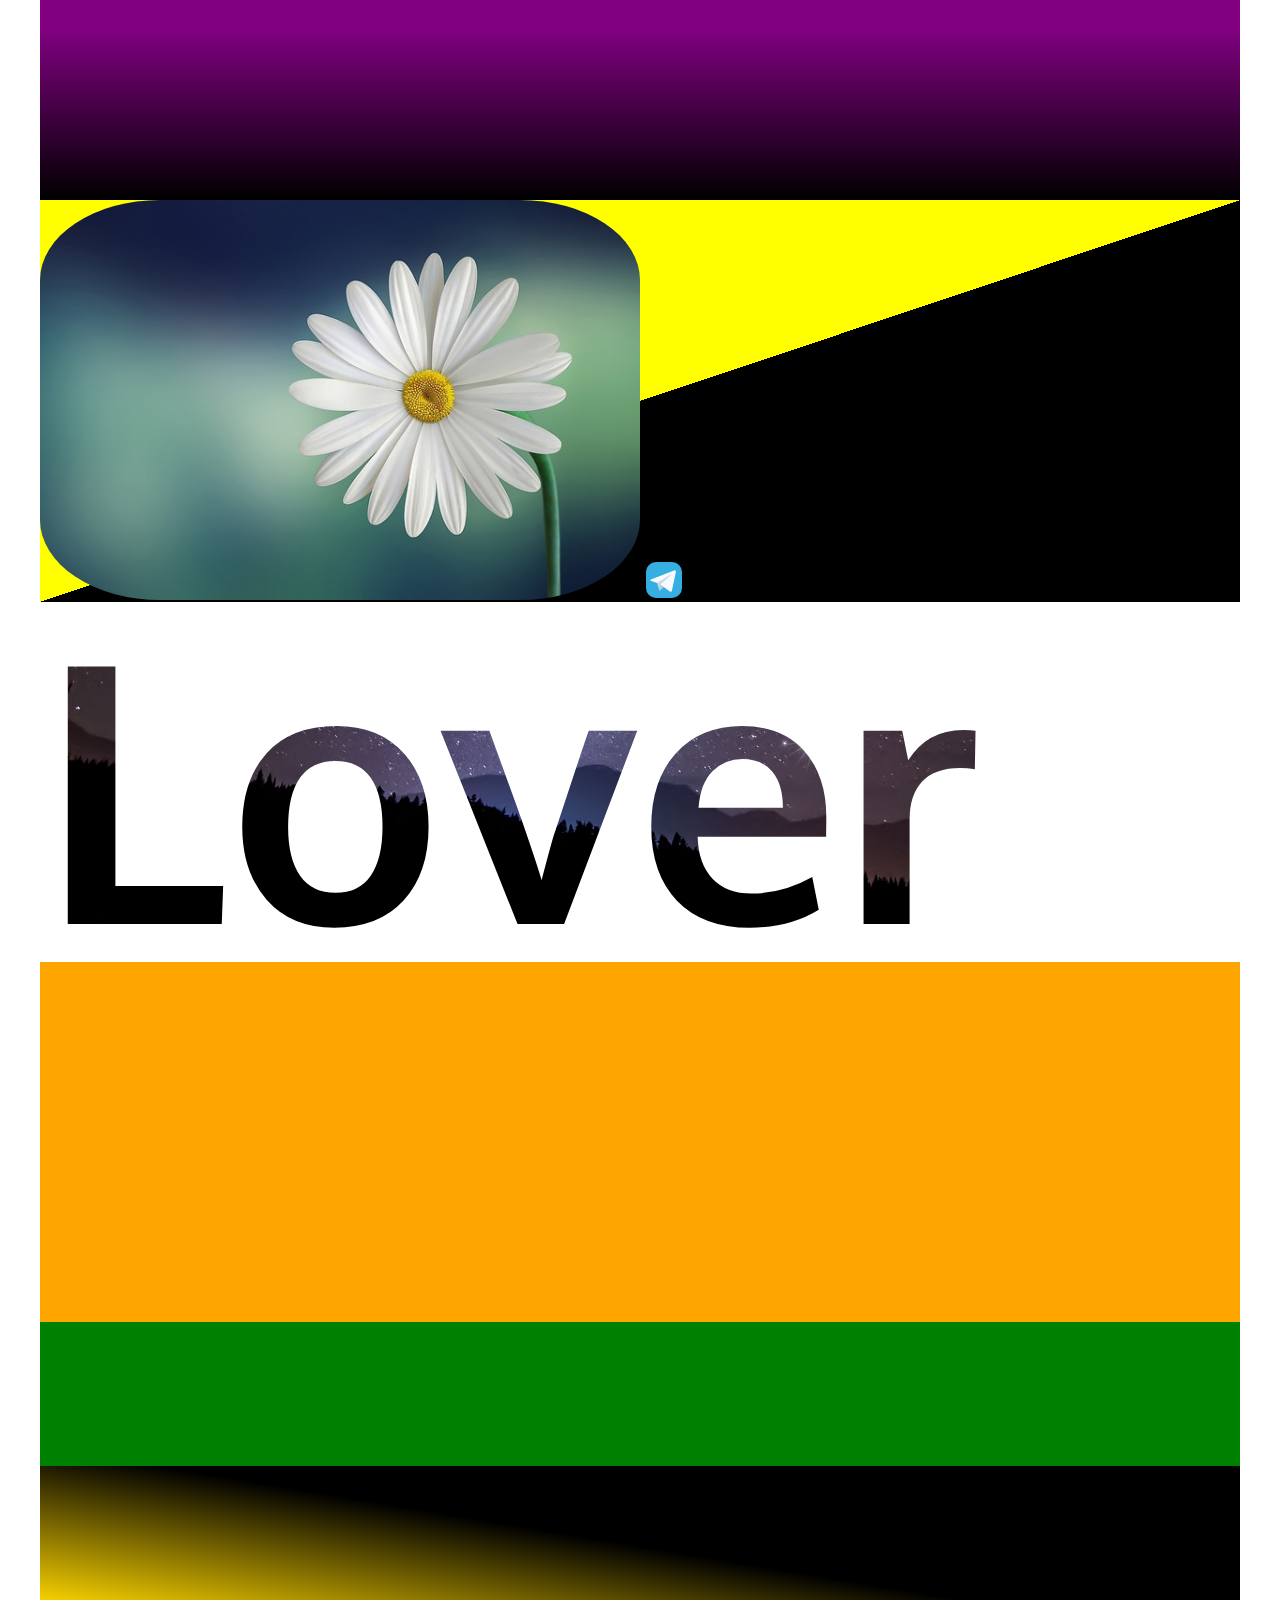
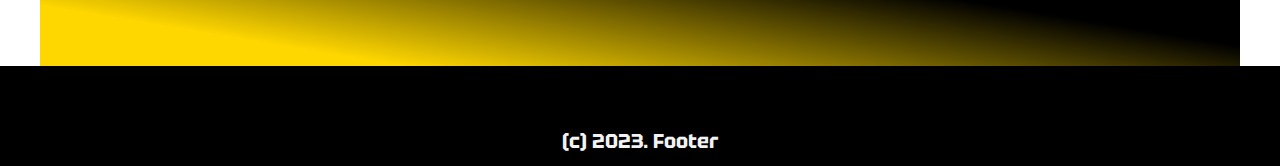
<file: pages/less-10.html>
<!DOCTYPE html>
<html lang="en">

<head>
    <meta charset="UTF-8">
    <link rel="stylesheet" href="/css/styles.css">
    <title>less 10</title>
</head>

<body>
    <header class="header">
        <div class="header-container">
          <ul class="list">
            <li>
              <a class="home-1" href="/Index.html">home</a>
            </li>
  
            <li>
              <a href="#">galery</a>
            </li>
  
            <li>
              <a class="img-things" href="#">things</a>
              <ul class="first-menu">
                <li> <a href="/pages/draft.html">draft</a> </li>
                <li> <a href="/pages/practice.html">practice</a> </li>
                <li> <a href="/pages/less-10.html">less-10</a> </li>
                <li> <a href="/pages/less-11.html">less-11</a> </li>
                <li> <a href="#">draft-5</a> </li>
                <li> <a href="#">draft-6</a> </li>
              </ul>
            </li>
  
            <li>
              <a href="/pages/video.html">video</a>
            </li>
  
            <li>
                <a class="img-homeworks" href="#">Homeworks</a>
              <ul class="second-menu">
                <li>
                  <a href="/pages/weaters.html">Weather</a>
                </li>
                <li>
                  <a href="/pages/table.html">table</a>
                </li>
                <li>
                  <a href="/pages/dives.html">dives</a>
                </li>
                <li>
                  <a href="/pages/cards.html">cards</a>
                </li>
                <li>
                  <a href="/pages/inlineBlock.html">inline-block</a>
                </li>
                <li>
                  <a href="/pages/flex-blocks.html">flex-blocks</a>
                </li>
                <li>
                  <a class="img-maq" href="#">maquets</a>
                  <ul class="third-menu">
                    <li><a href="/pages/Amelia.html">amelia</a></li>
                    <li><a href="/pages/Wisdom.html">wisdom</a></li>
                  </ul>
                </li>
              </ul>
            </li>
          </ul>
        </div>
      </header>

    <div class="container-1">
      <div class="boxx black" style="background-image: radial-gradient(black, violet, black);"></div>
      <div class="boxx gray" style="background: conic-gradient(from 80deg at 50% 50%, red 30%, green 30%, green 70%, blue 45%);"></div>
      <div class="boxx pink"></div>
      <div class="boxx red"></div>
        <div class="boxx yellowgreen"></div>
        <div class="boxx fuchsia"></div>
        <div class="boxx aqua">Lorem ipsum,
           dolor sit amet consectetur adipisicing 
           elit. Eius nulla impedit excepturi autem 
           eos vel consectetur saepe eligendi officiis
            quisquam. Eos dicta libero, nesciunt sint,
             cum quidem non vel tenetur, architecto neque
              aspernatur vitae nihil doloribus blanditiis 
              sed culpa totam. Consectetur laboriosam illum
               officiis rerum cupiditate error iure 
               molestias libero sapiente magnam nam 
               optio neque quas ea ab, fuga necessitatibus
                quod corporis natus? Iusto aspernatur 
                impedit qui. Beatae non perferendis libero
                 molestias in vitae eveniet iste voluptatibus
                  expedita recusandae dignissimos d
                  oloribus modi quasi eligendi, amet 
                  asperiores obcaecati placeat aperiam.
                   Libero voluptatem quos iste fugiat
                    cum vel itaque nostrum ullam in?</div>
          <div class="boxx purpule"></div>
        <div class="boxx yellow">
            <img src="/images/flower.jpg" alt="flower" width="600" height="400">
            <a class="bg-test" href="google.com"></a>
        </div>
        <div class="boxx blue">Lover</div>
        <div class="boxx orange">
            <p>Flower</p>
        </div>
        <!--<div class="box orange" style="background: url(/images/flower2.jpg)no-repeat"></div>-->
        <div class="box green">
            <p>Lorem ipsum dolor sit amet consectetur adipisicing elit. 
                Ex non commodi cupiditate, distinctio pariatur, alias, 
                eligendi eos eaque repellat sint quas molestiae! 
                Optio atque, nesciunt velit facilis natus provident </p>
        </div>
        <div class="boxx gold"></div>
    </div>

    <footer class="footer">
        <div class="footer-container">
          <ul class="footer-list">
  
            <li>
              <a class="img-tele" href="https://web.telegram.org"></a>
            </li>
  
            <li>
              <a class="img-inst" href="https://www.instagram.com"></a>
            </li>
            
            <li>
              <a class="img-link" href="https://www.linkedin.com"></a>
            </li>
  
            <li>
              <a class="img-face" href="https://www.facebook.com"></a>
            </li>
          </ul>
          <p>(c) 2023. Footer</p>
        </div>
      </footer>

</body>

</html>
</file>
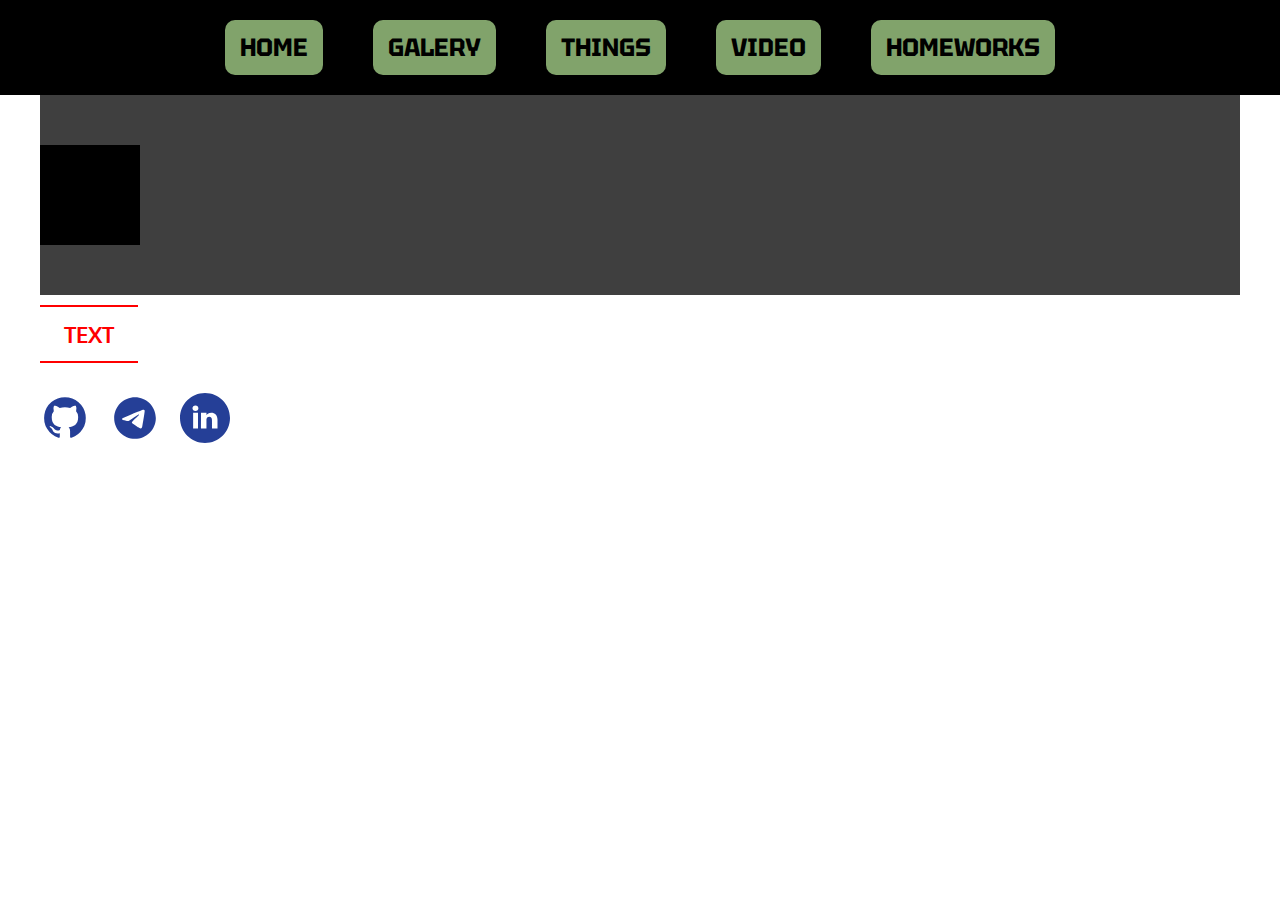
<file: pages/less-11.html>
<!DOCTYPE html>
<html lang="en">
  <head>
    <meta charset="UTF-8" />
    <link rel="stylesheet" href="/css/styles.css" />
    <title>less 11</title>
  </head>

  <body>
    <!-- <svg> </svg> -->

    <header class="header-section">
      <header class="header">
        <div class="header-container">
          <ul class="list">
            <li>
              <a class="home-1" href="/Index.html">home</a>
            </li>

            <li>
              <a href="#">galery</a>
            </li>

            <li>
              <a class="img-things" href="#">things</a>
              <ul class="first-menu">
                <li> <a href="/pages/draft.html">draft</a> </li>
                <li> <a href="/pages/practice.html">practice</a> </li>
                <li> <a href="/pages/less-10.html">less-10</a> </li>
                <li> <a href="/pages/less-11.html">less-11</a> </li>
                <li> <a href="#">draft-5</a> </li>
                <li> <a href="#">draft-6</a> </li>
              </ul>
            </li>

            <li>
              <a href="/pages/video.html">video</a>
            </li>

            <li>
              <a class="img-homeworks" href="#">Homeworks</a>
              <ul class="second-menu">
                <li>
                  <a href="/pages/weaters.html">Weather</a>
                </li>
                <li>
                  <a href="/pages/table.html">table</a>
                </li>
                <li>
                  <a href="/pages/dives.html">dives</a>
                </li>
                <li>
                  <a href="/pages/cards.html">cards</a>
                </li>
                <li>
                  <a href="/pages/inlineBlock.html">inline-block</a>
                </li>
                <li>
                  <a href="/pages/flex-blocks.html">flex-blocks</a>
                </li>
                <li>
                  <a class="img-maq" href="#">maquets</a>
                  <ul class="third-menu">
                    <li><a href="/pages/Amelia.html">amelia</a></li>
                    <li><a href="/pages/Wisdom.html">wisdom</a></li>
                  </ul>
                </li>
              </ul>
            </li>
          </ul>
        </div>
      </header>
    </header>



      <div class="container">
        <div class="boxS">
          <div class="box-item">
          </div>
        </div>
        <a class="anim" href="#">TEXT</a>
        <ul class="list-sprite">
          <li>
            <a href="#">
            <svg class="sprite-icon">
            <use href="/sprite/sprite.svg#github"></use>
          </svg>
        </a>
        </li>

        <li>
          <a href="#">
          <svg class="sprite-icon">
          <use href="/sprite/sprite.svg#telegramCr"></use>
        </svg>
      </a>
      </li>

      <li>
        <a href="#">
        <svg class="sprite-icon">
        <use href="/sprite/sprite.svg#linkidCr"></use>
      </svg>
    </a>
    </li>
        </ul>

<!-- <picture>
  <source srcset="/images/sky.webp" type="image/webp">
  <img src="/images/sky.jpg" alt="" width="1200">
</picture> -->

      </div>

<!-- SVG SPRITES --> 
<!--    <svg xmlns="http://www.w3.org/2000/svg" class="svg-hidden">

  <symbol viewBox="0 0 24 24" id="github"><path fill="none" d="M0 0h24v24H0z"/>
    <path d="M12 2a10 10 0 0 0-3.16 19.5c.5.08.66-.23.66-.5v-1.69C6.73 19.91 
      6.14 18 6.14 18A2.69 2.69 0 0 0 5 16.5c-.91-.62.07-.6.07-.6a2.1 2.1 
      0 0 1 1.53 1 2.15 2.15 0 0 0 2.91.83 2.16 2.16 0 0 1 .63-1.34C8 
      16.17 5.62 15.31 5.62 11.5a3.87 3.87 0 0 1 1-2.71 3.58 3.58 0 0 
      1 .1-2.64s.84-.27 2.75 1a9.63 9.63 0 0 1 5 0c1.91-1.29 
      2.75-1 2.75-1a3.58 3.58 0 0 1 .1 2.64 3.87 3.87 0 0 
      1 1 2.71c0 3.82-2.34 4.66-4.57 4.91a2.39 2.39 0 0 1 .69 
      1.85V21c0 .27.16.59.67.5A10 10 0 0 0 12 2Z"/>
    </symbol>

  <symbol viewBox="-143 145 512 512" id="linkidCr">
    <path d="M113 145c-141.4 0-256 114.6-256 
          256s114.6 256 256 256 256-114.6 256-256-114.6-256-256-256zM41.4 
          508.1H-8.5V348.4h49.9v159.7zM15.1 328.4h-.4c-18.1 
          0-29.8-12.2-29.8-27.7 0-15.8 12.1-27.7 30.5-27.7s29.7 
          11.9 30.1 27.7c.1 15.4-11.6 27.7-30.4 27.7zM241 
          508.1h-56.6v-82.6c0-21.6-8.8-36.4-28.3-36.4-14.9 
          0-23.2 10-27 19.6-1.4 3.4-1.2 8.2-1.2 13.1v86.3H71.8s.7-146.4 
          0-159.7h56.1v25.1c3.3-11 21.2-26.6 49.8-26.6 
          35.5 0 63.3 23 63.3 72.4v88.8z"/>
  </symbol>

  <symbol viewBox="0 0 24 24" id="telegramCr">
    <path clip-rule="evenodd" d="M22 12c0 5.523-4.477 10-10 10S2 17.523 2 
          12 6.477 2 12 2s10 4.477 10 10Zm-9.642-2.618c-.972.405-2.916 
          1.242-5.831 2.512-.474.189-.722.373-.744.553-.039.304.343.424.862.587l.218.07c.51.166 
          1.198.36 1.555.368.324.007.685-.127 1.084-.4 2.724-1.84 4.13-2.769 
          4.218-2.789.063-.014.149-.032.207.02.059.052.053.15.047.177-.038.161-1.534 1.552-2.308 
          2.271-.241.225-.413.384-.448.42a8.802 8.802 
          0 0 1-.235.233c-.474.457-.83.8.02 1.36.408.27.735.492 1.061.714.356.242.711.484 
          1.17.785.118.077.23.156.338.234.415.296.787.56 
          1.247.518.267-.024.543-.275.683-1.025.332-1.77.983-5.608 
          1.133-7.19a1.764 1.764 0 0 0-.017-.393.422.422 
          0 0 0-.142-.27c-.12-.098-.305-.118-.387-.117-.376.007-.954.207-3.73 1.362Z"/>
    </symbol>
  </svg>  -->
</body>
</html>
</file>
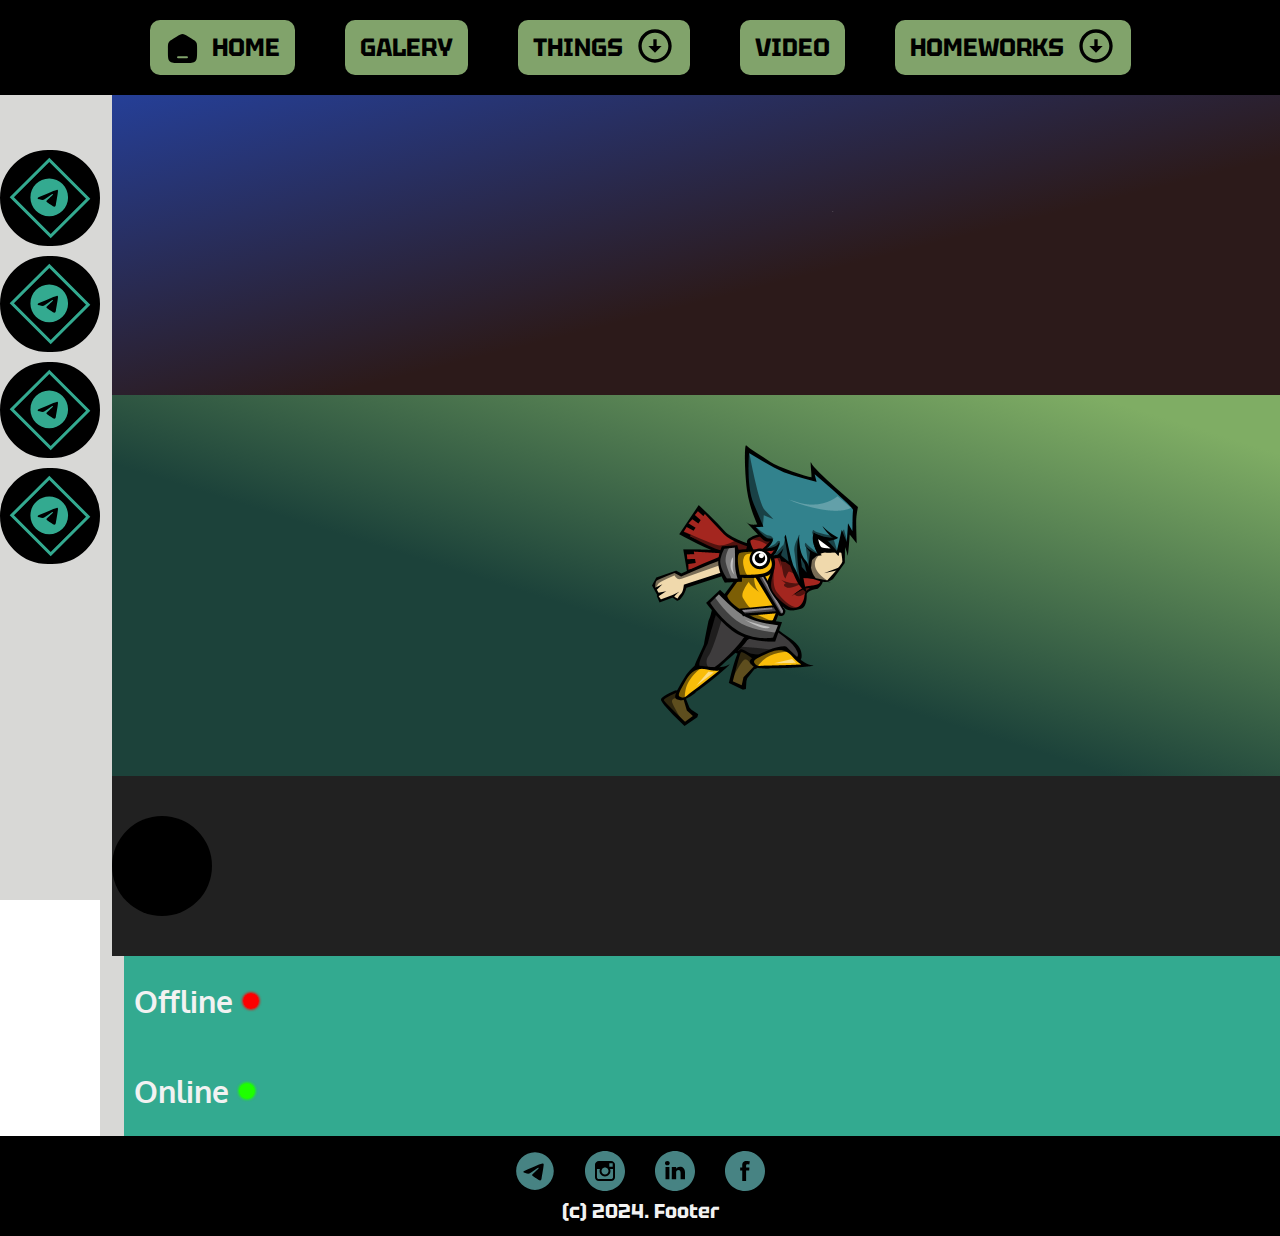
<file: pages/less-12-2.html>
<!DOCTYPE html>
<html lang="en">

<head>
    <meta charset="UTF-8">
    <link rel="stylesheet" href="/css/styles.css">
    <title>less-12/2</title>
</head>

<body>

    <header class="header-section">
        <header class="header">
            <div class="header-container">
                <ul class="list">
                    <li>
                        <a class="header-a" href="/Index.html">
                            <svg class="home12">
                                <use href="/sprite/sprite.svg#home12"></use>
                            </svg>
                            home
                        </a>
                    </li>

                    <li>
                        <a href="#">galery</a>
                    </li>

                    <li>
                        <a href="#">things
                            <svg class="down">
                                <use href="/sprite/sprite.svg#down"></use>
                            </svg>
                        </a>
                        <ul class="first-menu">

                            <li> <a href="/pages/practice.html">practice</a> </li>
                            <li> <a href="/pages/less-10.html">less-10</a> </li>
                            <li> <a href="/pages/less-11.html">less-11</a> </li>
                            <li> <a href="/pages/less-12.html">less-12</a> </li>
                            <li> <a href="/pages/less-12-2.html">less-12/2</a> </li>
                        </ul>
                    </li>

                    <li>
                        <a href="/pages/video.html">video</a>
                    </li>

                    <li>
                        <a href="#">Homeworks
                            <svg class="down">
                                <use href="/sprite/sprite.svg#down"></use>
                            </svg>
                        </a>
                        <ul class="second-menu">
                            <li>
                                <a href="/pages/weaters.html">Weather</a>
                            </li>
                            <li>
                                <a href="/pages/table.html">table</a>
                            </li>
                            <li>
                                <a href="/pages/dives.html">dives</a>
                            </li>
                            <li>
                                <a href="/pages/cards.html">cards</a>
                            </li>
                            <li>
                                <a href="/pages/inlineBlock.html">inline-block</a>
                            </li>
                            <li>
                                <a href="/pages/flex-blocks.html">flex-blocks</a>
                            </li>
                            <li>
                                <a href="#">
                                    <svg class="left">
                                        <use href="/sprite/sprite.svg#left"></use>
                                    </svg>
                                    maquets</a>
                                <ul class="third-menu">
                                    <li><a href="/pages/Amelia.html">amelia</a></li>
                                    <li><a href="/pages/Wisdom.html">wisdom</a></li>
                                    <li> <a href="/pages/draft.html">Escape</a> </li>
                                </ul>
                            </li>
                        </ul>
                    </li>
                </ul>
            </div>
        </header>
    </header>


<div class="side-barX">
    <ul class="bar-list">
        <li>
            <a class="bar-link" href="#"> 
                <span>
                    <svg>
                        <use href="/sprite/sprite.svg#tele-foot"></use>
                    </svg>
                </span>
                TELEGRAM
            </a>
        </li>
        <li>
            <a class="bar-link" href="#"> 
                <span>
                    <svg>
                        <use href="/sprite/sprite.svg#tele-foot"></use>
                    </svg>
                </span>
                TELEGRAM
            </a>
        </li>
        <li>
            <a class="bar-link" href="#"> 
                <span>
                    <svg>
                        <use href="/sprite/sprite.svg#tele-foot"></use>
                    </svg>
                </span>
                TELEGRAM
            </a>
        </li>
        <li>
            <a class="bar-link" href="#"> 
                <span>
                    <svg>
                        <use href="/sprite/sprite.svg#tele-foot"></use>
                    </svg>
                </span>
                TELEGRAM
            </a>
        </li>
        
    </ul>
</div>

<div class="wrapX">

    <main>
        <section class="BG-anim">
            <div class="container bg-jeep">
    
                <svg class="jeep" xmlns="http://www.w3.org/2000/svg" viewBox="0 0 496 496"> 
                    <g>
                        <path
                        d="M128 224c-17.648 0-32 14.352-32 32 0 14.872 10.232 27.288
                        24 30.864V304h16v-17.136c13.768-3.576 24-15.992 24-30.864 
                        0-17.648-14.352-32-32-32zm0 48c-8.824 0-16-7.176-16-16s7.176-16 16-16 16 7.176 
                        16 16-7.176 16-16 16zM376 304v-17.136c13.768-3.576 24-15.992 24-30.864 
                        0-17.648-14.352-32-32-32s-32 14.352-32 32c0 14.872 10.232 27.288 
                        24 30.864V304h16zm-24-48c0-8.824 7.176-16 16-16s16 7.176 
                        16 16-7.176 16-16 16-16-7.176-16-16zM176 224h144v16H176zM176 256h144v16H176zM176 288h144v16H176z" />
                    <path
                        d="M448 192v-8h24c13.232 0 24-10.768 
                        24-24v-16c0-13.232-10.768-24-24-24h-56v16h-7.24l-7.472-82.168C400.16 41.384 389.88 32 
                        377.392 32H368V0h-16v32H144V0h-16v32h-9.392c-12.496 0-22.768 9.384-23.896 21.832L87.24 
                        136H80v-16H24c-13.232 0-24 10.768-24 24v16c0 13.232 10.768 24 24 24h24v8c0 13.232 10.768 24 
                        24 24h6.12c-5.592 6.96-9.712 15.112-12.016 24H40c-13.232 0-24 10.768-24 24v56c-8.824 0-16 
                        7.176-16 16v32c0 8.824 7.176 16 16 16h8v88c0 13.232 10.768 24 24 24h32c13.232 0 24-10.768 
                        24-24v-56h25.472c3.312 9.288 12.112 
                        16 22.528 16h192c10.416 0 19.216-6.712 22.528-16H392v56c0 13.232 10.768 24 24 24h32c13.232 0 24-10.768 24-24v-88h8c8.824 0 16-7.176 16-16v-32c0-8.824-7.176-16-16-16v-56c0-13.232-10.768-24-24-24h-26.104c-2.304-8.888-6.424-17.04-12.016-24H424c13.232 0 24-10.768 24-24zm-16-56h40c4.416 0 8 3.584 8 8v16c0 4.416-3.584 8-8 8h-40v-32zM110.648 55.28a7.964 7.964 0 0 1 7.96-7.28h258.784a7.958 7.958 0 0 1 7.96 7.28l13.136 144.456A63.683 63.683 0 0 0 368 192H128a63.683 63.683 0 0 0-30.488 7.736L110.648 55.28zM24 168c-4.416 0-8-3.584-8-8v-16c0-4.416 3.584-8 8-8h40v32H24zm48 32c-4.416 0-8-3.584-8-8v-8h16v-32h5.784l-4.368 48H72zm-40 64c0-4.416 3.584-8 8-8h24v16H48v16h16v32H32v-56zm56 208c0 4.416-3.584 8-8 8h-8v-16H56v16h-8c-4.416 0-8-3.584-8-8v-88h16v64h16v-64h16v88zm40-72h-24v-16h24v16zm0-32H16v-32h112v32zm224 40c0 4.416-3.584 8-8 8h-8v-16h-16v16h-16v-16h-16v16h-16v-16h-16v16h-16v-16h-16v16h-16v-16h-16v16h-16v-16h-16v16h-8c-4.416 0-8-3.584-8-8v-72h20.448c-2.752 4.728-4.448 10.144-4.448 16 0 17.648 14.352 32 32 32h112c17.648 0 32-14.352 32-32 0-5.856-1.696-11.272-4.448-16H352v72zm-176-56c0-8.824 7.176-16 16-16s16 7.176 16 16-7.176 16-16 16-16-7.176-16-16zm43.552-16h56.896c-2.752 4.728-4.448 10.144-4.448 16s1.696 11.272 4.448 16h-56.896c2.752-4.728 4.448-10.144 4.448-16s-1.696-11.272-4.448-16zM288 352c0-8.824 7.176-16 16-16s16 7.176 16 16-7.176 16-16 16-16-7.176-16-16zm72-32H80v-64c0-26.472 21.528-48 48-48h240c26.472 0 48 21.528 48 48v64h-56zm32 80h-24v-16h24v16zm64 72c0 4.416-3.584 8-8 8h-8v-16h-16v16h-8c-4.416 0-8-3.584-8-8v-88h16v64h16v-64h16v88zm-24-184h16v-16h-16v-16h24c4.416 0 8 3.584 8 8v56h-32v-32zm48 48v32H368v-32h112zm-65.416-136-4.368-48H416v32h16v8c0 4.416-3.584 8-8 8h-9.416z" />
                    <path
                        d="M359.304 176c4.464 0 8.752-1.88 11.768-5.16a16.05 16.05 0 0 0 
                        4.176-12.168l-6.664-80C367.896 70.448 360.896 64 352.64 64H143.36c-8.256 
                        0-15.256 6.448-15.936 14.672l-6.672 80-.008.008a16.13 16.13 0 0 0 4.184 12.168A16.045 
                        16.045 0 0 0 136.696 176h222.608zM143.36 80h209.28l6.664 80-222.608.008v-.016L143.36 80z" />
                    </g>
                </svg>
    
                <!-- <svg class="svg">
                    <rect x="0" y="0" width="80" height="80" fill="yellow" rx="20" ry="10">
                    </rect> 
                    <circle cx="100"></circle> -->
                    <!-- <ellipse cx="100"></ellipse> -->
                    <!-- <line x1="10" x2="100" y1="110" y2="140" stroke-width="7" stroke="red"></line>  stroke-width="width line" stroke="color" color line 
                    <text x="120" y="120" fill="red" font-size="35" stroke="yellow"> text </text> 
                </svg>-->
    
            </div>
            <div class="container-1 bg-play">
                <div class="warrior"></div>
            </div>
            <div class="container">
                <!-- <animation></animation> -->
                <div class="animation">
                    <div class="anim-item"></div>
                </div>
            </div>
            <div class="container-1">
                <div class="pulsation2">
                    Offline <span class="pulsation_status2 offline "></span>
                </div>
                
                <div class="pulsation">
                    Online <span class="pulsation_status online "></span>
                </div>
                
            </div>
            
        </section>
    </main>

</div>

    <footer class="footer">
        <div class="footer-container">
            <ul class="footer-list">

                <li>
                    <a href="https://web.telegram.org">
                        <svg class="svg-footer">
                            <use href="/sprite/sprite.svg#tele-foot"></use>
                        </svg>
                    </a>
                </li>

                <li>
                    <a href="https://www.instagram.com">
                        <svg class="svg-footer">
                            <use href="/sprite/sprite.svg#inst-foot"></use>
                        </svg>
                    </a>
                </li>

                <li>
                    <a href="https://www.linkedin.com">
                        <svg class="svg-footer">
                            <use href="/sprite/sprite.svg#link-foot"></use>
                        </svg>
                    </a>
                </li>

                <li>
                    <a href="https://www.facebook.com">
                        <svg class="svg-footer">
                            <use href="/sprite/sprite.svg#face-foot"></use>
                        </svg>
                    </a>
                </li>
            </ul>
            <p>(c) 2024. Footer</p>
        </div>
    </footer>
</body>

</html>
</file>
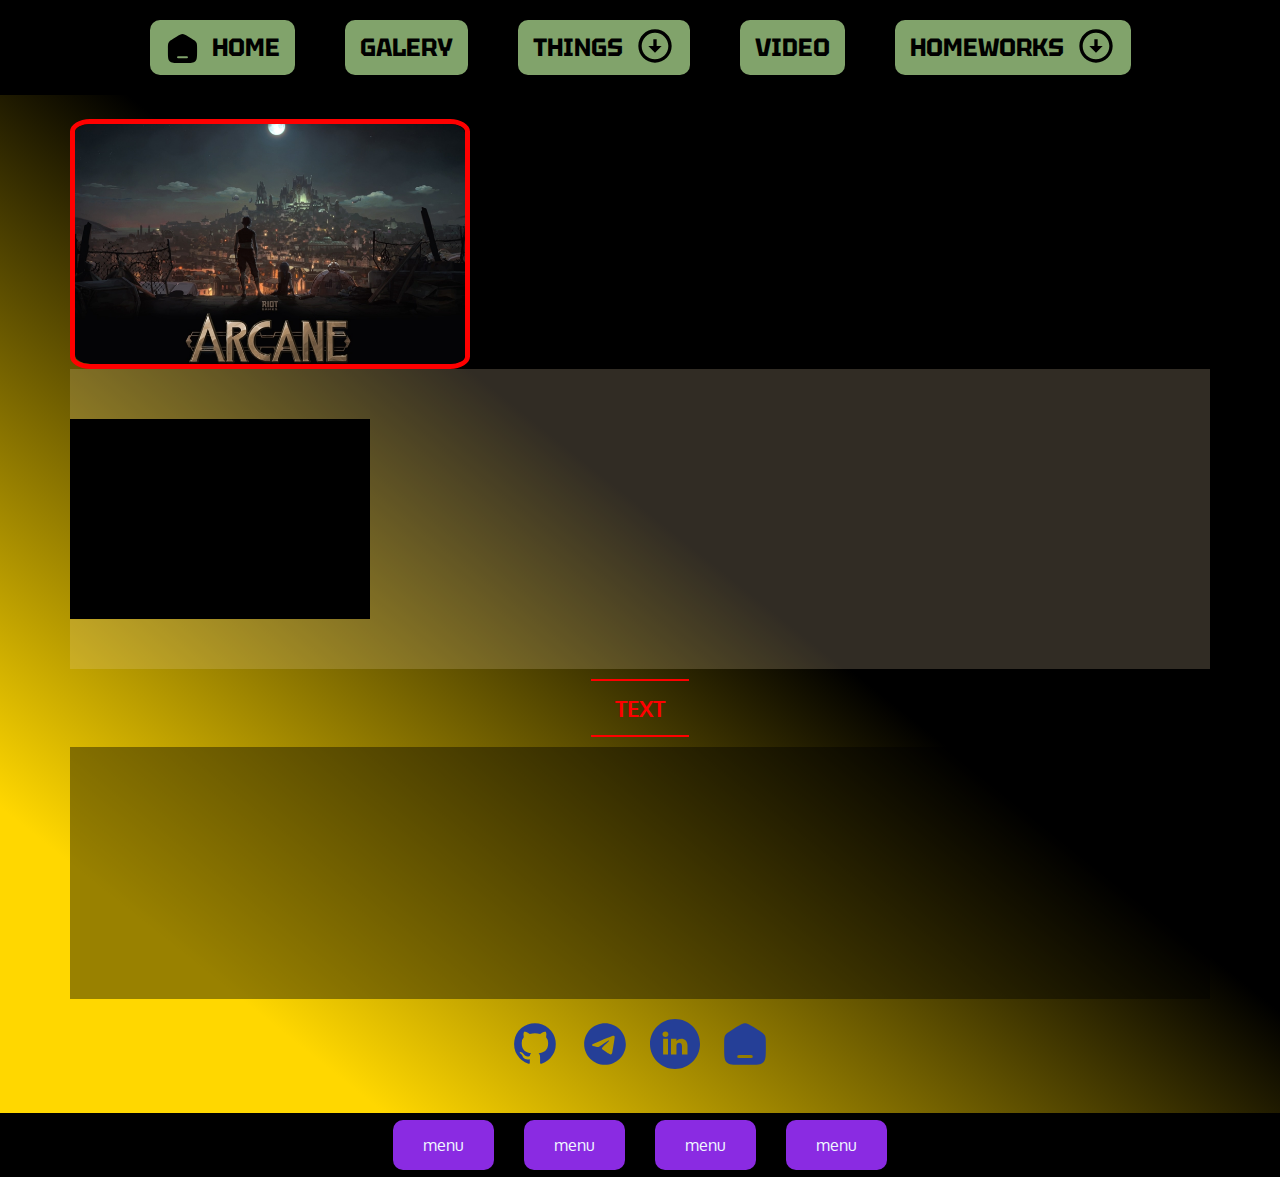
<file: pages/less-12.html>
<!DOCTYPE html>
<html lang="en">
<head>
    <meta charset="UTF-8">
    <meta name="viewport" content="width=device-width, initial-scale=1.0">
    <link rel="stylesheet" href="/css/styles.css">
    <title>less-12</title>
</head>



<header class="header-section">
  <header class="header">
    <div class="header-container">
      <ul class="list">
        <li>
          <a class="header-a" href="/Index.html">
            <svg class="home12">
              <use href="/sprite/sprite.svg#home12"></use>
            </svg>
            home
          </a>
        </li>

        <li>
          <a href="#">galery</a>
        </li>

        <li>
          <a href="#">things
            <svg class="down">
              <use href="/sprite/sprite.svg#down"></use>
            </svg>
            </a>
          <ul class="first-menu">
            
            <li> <a href="/pages/practice.html">practice</a> </li>
            <li> <a href="/pages/less-10.html">less-10</a> </li>
            <li> <a href="/pages/less-11.html">less-11</a> </li>
            <li> <a href="/pages/less-12.html">less-12</a> </li>
            <li> <a href="#">draft-6</a> </li>
          </ul>
        </li>

        <li>
          <a href="/pages/video.html">video</a>
        </li>

        <li>
            <a href="#">Homeworks
              <svg class="down">
                <use href="/sprite/sprite.svg#down"></use>
              </svg>
            </a>
          <ul class="second-menu">
            <li>
              <a href="/pages/weaters.html">Weather</a>
            </li>
            <li>
              <a href="/pages/table.html">table</a>
            </li>
            <li>
              <a href="/pages/dives.html">dives</a>
            </li>
            <li>
              <a href="/pages/cards.html">cards</a>
            </li>
            <li>
              <a href="/pages/inlineBlock.html">inline-block</a>
            </li>
            <li>
              <a href="/pages/flex-blocks.html">flex-blocks</a>
            </li>
            <li>
              <a href="#">
                <svg class="left">
                  <use href="/sprite/sprite.svg#left"></use>
                </svg>
                maquets</a>
              <ul class="third-menu">
                <li><a href="/pages/Amelia.html">amelia</a></li>
                <li><a href="/pages/Wisdom.html">wisdom</a></li>
                <li> <a href="/pages/draft.html">Escape</a> </li>
              </ul>
            </li>
          </ul>
        </li>
      </ul>
    </div>
  </header>
</header>

<section style="background-image: linear-gradient(to right top, gold 15%, black 55%);">
    <div style="max-width: 1200px; margin: 0 auto; padding: 24px 30px;">
      <div class="inBox">
        <img src="/images/Arcane.jpg" alt="" width="300" height="200">
      </div>
        <div class="boxS2">
            <div class="box-item2">
                <div class="box-item3"></div>
            </div>
          </div>
          <div style="display: flex; justify-content: center; gap: 30px;">
                
                <a class="anim2" href="#">TEXT</a>
                
          </div>
          
<div class="test-img active">
  <img src="/images/Arcane.jpg" alt="" width="300" height="200">
</div>

          <ul class="list-sprite2">
            <li>
              <a href="#">
              <svg class="sprite-icon2">
              <use href="/sprite/sprite.svg#github"></use>
            </svg>
          </a>
          </li>
  
          <li>
            <a href="#">
            <svg class="sprite-icon2">
            <use href="/sprite/sprite.svg#telegramCr"></use>
          </svg>
        </a>
        </li>
  
        <li>
          <a href="#">
          <svg class="sprite-icon2">
          <use href="/sprite/sprite.svg#linkidCr"></use>
        </svg>
      </a>
      </li>

      <li>
        <a href="/Index.html">
        <svg class="sprite-icon2">
        <use href="/sprite/sprite.svg#home12"></use>
      </svg>
    </a>
    </li>

          </ul>
  
  <!-- <picture>
    <source srcset="/images/sky.webp" type="image/webp">
    <img src="/images/sky.jpg" alt="" width="1200">
  </picture> -->
  
        </div>
  
  <!-- SVG SPRITES --> 
  <!--    <svg xmlns="http://www.w3.org/2000/svg" class="svg-hidden">
  
    <symbol viewBox="0 0 24 24" id="github"><path fill="none" d="M0 0h24v24H0z"/>
      <path d="M12 2a10 10 0 0 0-3.16 19.5c.5.08.66-.23.66-.5v-1.69C6.73 19.91 
        6.14 18 6.14 18A2.69 2.69 0 0 0 5 16.5c-.91-.62.07-.6.07-.6a2.1 2.1 
        0 0 1 1.53 1 2.15 2.15 0 0 0 2.91.83 2.16 2.16 0 0 1 .63-1.34C8 
        16.17 5.62 15.31 5.62 11.5a3.87 3.87 0 0 1 1-2.71 3.58 3.58 0 0 
        1 .1-2.64s.84-.27 2.75 1a9.63 9.63 0 0 1 5 0c1.91-1.29 
        2.75-1 2.75-1a3.58 3.58 0 0 1 .1 2.64 3.87 3.87 0 0 
        1 1 2.71c0 3.82-2.34 4.66-4.57 4.91a2.39 2.39 0 0 1 .69 
        1.85V21c0 .27.16.59.67.5A10 10 0 0 0 12 2Z"/>
      </symbol>
  
    <symbol viewBox="-143 145 512 512" id="linkidCr">
      <path d="M113 145c-141.4 0-256 114.6-256 
            256s114.6 256 256 256 256-114.6 256-256-114.6-256-256-256zM41.4 
            508.1H-8.5V348.4h49.9v159.7zM15.1 328.4h-.4c-18.1 
            0-29.8-12.2-29.8-27.7 0-15.8 12.1-27.7 30.5-27.7s29.7 
            11.9 30.1 27.7c.1 15.4-11.6 27.7-30.4 27.7zM241 
            508.1h-56.6v-82.6c0-21.6-8.8-36.4-28.3-36.4-14.9 
            0-23.2 10-27 19.6-1.4 3.4-1.2 8.2-1.2 13.1v86.3H71.8s.7-146.4 
            0-159.7h56.1v25.1c3.3-11 21.2-26.6 49.8-26.6 
            35.5 0 63.3 23 63.3 72.4v88.8z"/>
    </symbol>
  
    <symbol viewBox="0 0 24 24" id="telegramCr">
      <path clip-rule="evenodd" d="M22 12c0 5.523-4.477 10-10 10S2 17.523 2 
            12 6.477 2 12 2s10 4.477 10 10Zm-9.642-2.618c-.972.405-2.916 
            1.242-5.831 2.512-.474.189-.722.373-.744.553-.039.304.343.424.862.587l.218.07c.51.166 
            1.198.36 1.555.368.324.007.685-.127 1.084-.4 2.724-1.84 4.13-2.769 
            4.218-2.789.063-.014.149-.032.207.02.059.052.053.15.047.177-.038.161-1.534 1.552-2.308 
            2.271-.241.225-.413.384-.448.42a8.802 8.802 
            0 0 1-.235.233c-.474.457-.83.8.02 1.36.408.27.735.492 1.061.714.356.242.711.484 
            1.17.785.118.077.23.156.338.234.415.296.787.56 
            1.247.518.267-.024.543-.275.683-1.025.332-1.77.983-5.608 
            1.133-7.19a1.764 1.764 0 0 0-.017-.393.422.422 
            0 0 0-.142-.27c-.12-.098-.305-.118-.387-.117-.376.007-.954.207-3.73 1.362Z"/>
      </symbol>
    </svg>  -->
    </div>

</section>
<body>
    <footer style="background: black;">
        <footer style=" max-width: 1200px; margin: 0 auto; padding: 24px 0;">
        <ul style="display: flex; justify-content: center; gap: 30px;">
            <li><a style="border-radius: 10px; padding: 15px 30px; color: aliceblue; background: blueviolet;" href="#">menu</a></li>
            <li><a style="border-radius: 10px; padding: 15px 30px; color: aliceblue; background: blueviolet;" href="#">menu</a></li>
            <li><a style="border-radius: 10px; padding: 15px 30px; color: aliceblue; background: blueviolet;" href="#">menu</a></li>
            <li><a style="border-radius: 10px; padding: 15px 30px; color: aliceblue; background: blueviolet;" href="#">menu</a></li>
        </ul>
        </footer>
    </footer>
</body>
</html>
</file>
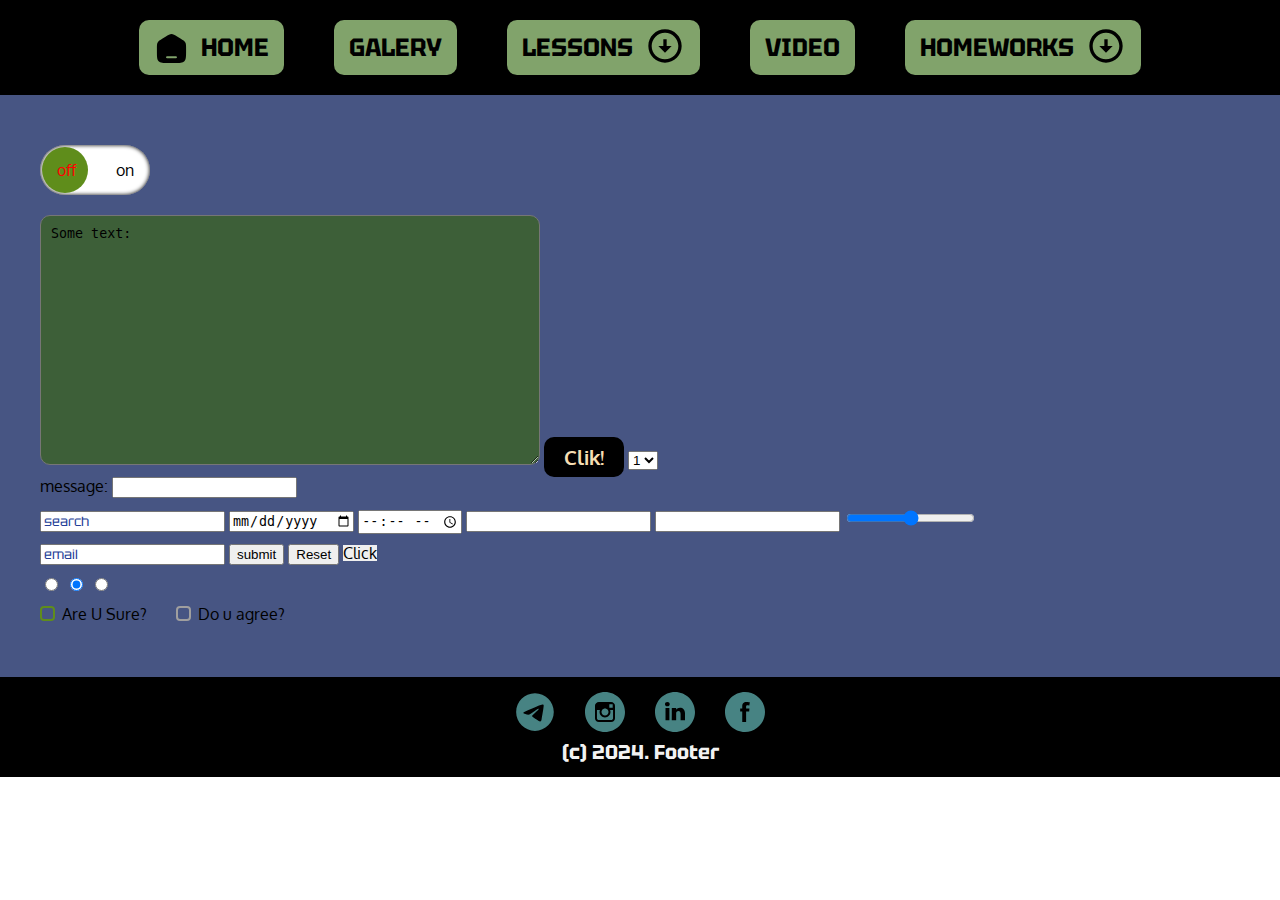
<file: pages/less-13.html>
<!DOCTYPE html>
<html lang="en">

<head>
    <meta charset="UTF-8">
    <link rel="stylesheet" href="/css/styles.css">
    <title>less 13</title>
</head>


<body>
    <header class="header-section">
        <header class="header">
            <div class="header-container">
                <ul class="list">
                    <li>
                        <a class="header-a" href="/Index.html">
                            <svg class="home12">
                                <use href="/sprite/sprite.svg#home12"></use>
                            </svg>
                            home
                        </a>
                    </li>

                    <li>
                        <a href="#">galery</a>
                    </li>

                    <li>
                        <a href="#">lessons
                            <svg class="down">
                                <use href="/sprite/sprite.svg#down"></use>
                            </svg>
                        </a>
                        <ul class="first-menu">

                            <li> <a href="/pages/practice.html">practice</a> </li>
                            <li> <a href="/pages/less-10.html">less-10</a> </li>
                            <li> <a href="/pages/less-11.html">less-11</a> </li>
                            <li> <a href="/pages/less-12.html">less-12</a> </li>
                            <li> <a href="/pages/less-12-2.html">less-12/2</a> </li>
                            <li> <a href="/pages/less-13.html">less-13</a> </li>
                            <li> <a href="/pages/less-14.html">less-14</a> </li>
                        </ul>
                    </li>

                    <li>
                        <a href="/pages/video.html">video</a>
                    </li>

                    <li>
                        <a href="#">Homeworks
                            <svg class="down">
                                <use href="/sprite/sprite.svg#down"></use>
                            </svg>
                        </a>
                        <ul class="second-menu">
                            <li>
                                <a href="/pages/weaters.html">Weather</a>
                            </li>
                            <li>
                                <a href="/pages/table.html">table</a>
                            </li>
                            <li>
                                <a href="/pages/dives.html">dives</a>
                            </li>
                            <li>
                                <a href="/pages/cards.html">cards</a>
                            </li>
                            <li>
                                <a href="/pages/inlineBlock.html">inline-block</a>
                            </li>
                            <li>
                                <a href="/pages/flex-blocks.html">flex-blocks</a>
                            </li>
                            <li>
                                <a href="#">
                                    <svg class="left">
                                        <use href="/sprite/sprite.svg#left"></use>
                                    </svg>
                                    maquets</a>
                                <ul class="third-menu">
                                    <li><a href="/pages/Amelia.html">amelia</a></li>
                                    <li><a href="/pages/Wisdom.html">wisdom</a></li>
                                    <li> <a href="/pages/draft.html">Escape</a> </li>
                                </ul>
                            </li>
                        </ul>
                    </li>
                </ul>
            </div>
        </header>
    </header>

    <section class="BG-less-13">
        <div class="test1 clearfix"></div>
        <main>
            <div class="container-1">

                <form class="form" name="login-form" method="get">
                    <div class="switch__inner">
                        <input type="checkbox" id="switch">
                        <label for="switch">
                            <span>off</span>
                            <span>on</span>
                        </label>
                    </div>

                    <input type="checkbox" id="area">


                    <textarea name="textarea">Some text: </textarea>
                    <label class="area" for="area">Clik!</label>

                    <select name="select">
                        <option value="">1</option>
                        <option value="">2</option>
                        <option value="">3</option>
                        <option value="">4</option>
                    </select>

                    <div>
                        <label for="message">message:</label>
                        <input id="message" type="text" name="message" placeholder="">
                    </div>

                    <input type="search" name="searchs" placeholder="search">

                    <input type="date" name="dates">
                    <input type="time" name="times">
                    <input type="number" name="numbers">
                    <input type="password" name="passwords">

                    <input type="range" min="0%" max="100%" name="ranges">

                    
                    <br>

                    <input type="email" name="email" placeholder="email" autocomplete="off">
                    <input type="submit" value="submit">
                    <input type="reset">
                    <button>Click</button>

                    <div>
                        <input type="radio" name="radio">
                        <input type="radio" name="radio" checked>
                        <input type="radio" name="radio">
                    </div>

                    <div class="checkboxes">
                        <input type="checkbox" id="sure">
                        <label for="sure">Are U Sure?</label>
                        
                        <input type="checkbox" id="agree" disabled> <!--disabled -->
                        <label for="agree">Do u agree?</label>
                    </div>

                </form>
            </div>
        </main>

<footer class="footer">
        <div class="footer-container">
            <ul class="footer-list">

                <li>
                    <a href="https://web.telegram.org">
                        <svg class="svg-footer">
                            <use href="/sprite/sprite.svg#tele-foot"></use>
                        </svg>
                    </a>
                </li>

                <li>
                    <a href="https://www.instagram.com">
                        <svg class="svg-footer">
                            <use href="/sprite/sprite.svg#inst-foot"></use>
                        </svg>
                    </a>
                </li>

                <li>
                    <a href="https://www.linkedin.com">
                        <svg class="svg-footer">
                            <use href="/sprite/sprite.svg#link-foot"></use>
                        </svg>
                    </a>
                </li>

                <li>
                    <a href="https://www.facebook.com">
                        <svg class="svg-footer">
                            <use href="/sprite/sprite.svg#face-foot"></use>
                        </svg>
                    </a>
                </li>
            </ul>
            <p>(c) 2024. Footer</p>
        </div>
    </footer>

    </section>

    
</body>


</html>
</file>
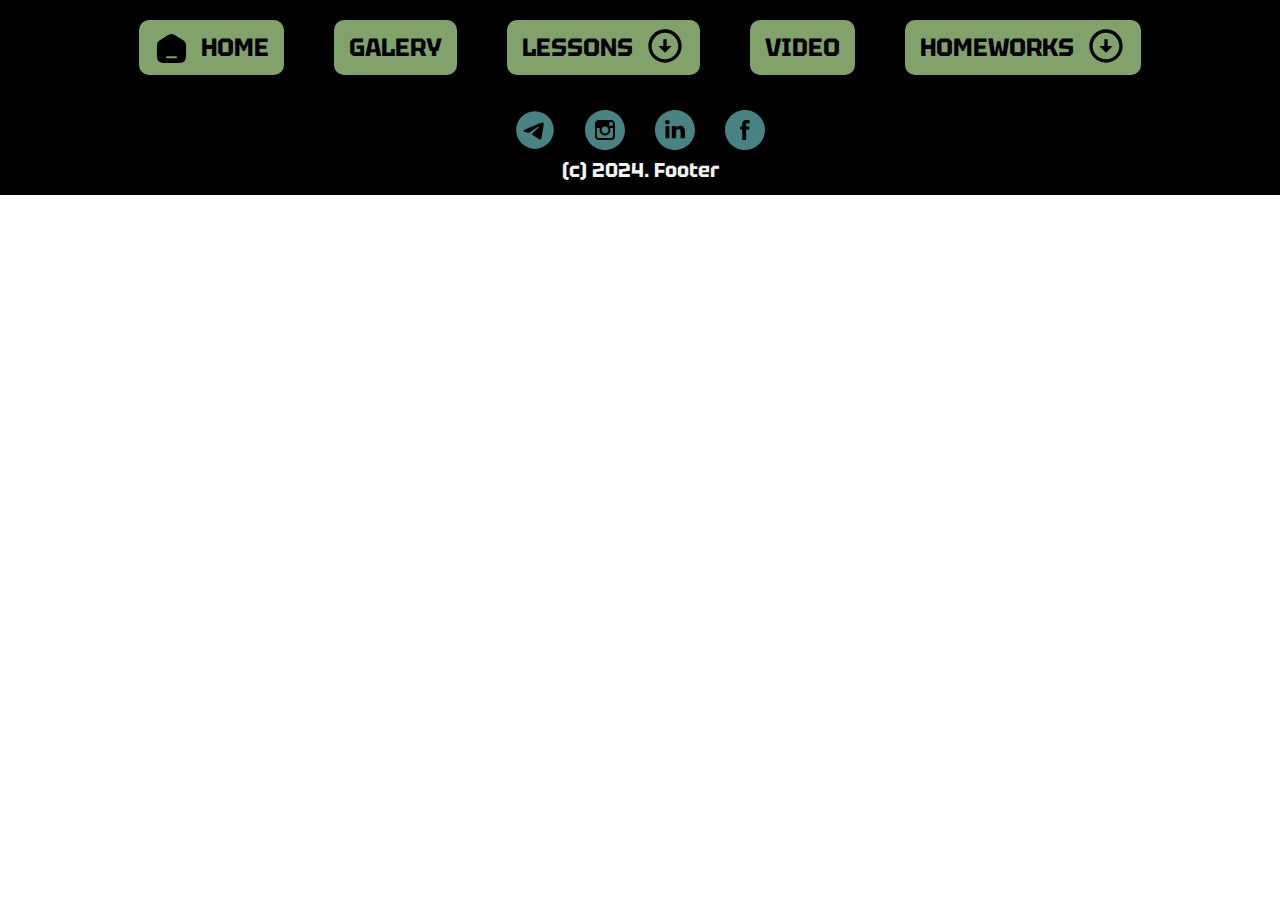
<file: pages/less-14.html>
<!DOCTYPE html>
<html lang="en">
<head>
    <meta charset="UTF-8">
    <meta name="viewport" content="width=device-width, initial-scale=1.0">
    <link rel="stylesheet" href="/css/styles.css">
    <title>Less 14</title>

</head>

<body>
    
    <header class="header-section">
        <header class="header">
            <div class="header-container">
                <ul class="list">
                    <li>
                        <a class="header-a" href="/Index.html">
                            <svg class="home12">
                                <use href="/sprite/sprite.svg#home12"></use>
                            </svg>
                            home
                        </a>
                    </li>

                    <li>
                        <a href="#">galery</a>
                    </li>

                    <li>
                        <a href="#">lessons
                            <svg class="down">
                                <use href="/sprite/sprite.svg#down"></use>
                            </svg>
                        </a>
                        <ul class="first-menu">

                            <li> <a href="/pages/practice.html">practice</a> </li>
                            <li> <a href="/pages/less-10.html">less-10</a> </li>
                            <li> <a href="/pages/less-11.html">less-11</a> </li>
                            <li> <a href="/pages/less-12.html">less-12</a> </li>
                            <li> <a href="/pages/less-12-2.html">less-12/2</a> </li>
                            <li> <a href="/pages/less-13.html">less-13</a> </li>
                            <li> <a href="/pages/less-14.html">less-14</a> </li>
                        </ul>
                    </li>

                    <li>
                        <a href="/pages/video.html">video</a>
                    </li>

                    <li>
                        <a href="#">Homeworks
                            <svg class="down">
                                <use href="/sprite/sprite.svg#down"></use>
                            </svg>
                        </a>
                        <ul class="second-menu">
                            <li>
                                <a href="/pages/weaters.html">Weather</a>
                            </li>
                            <li>
                                <a href="/pages/table.html">table</a>
                            </li>
                            <li>
                                <a href="/pages/dives.html">dives</a>
                            </li>
                            <li>
                                <a href="/pages/cards.html">cards</a>
                            </li>
                            <li>
                                <a href="/pages/inlineBlock.html">inline-block</a>
                            </li>
                            <li>
                                <a href="/pages/flex-blocks.html">flex-blocks</a>
                            </li>
                            <li>
                                <a href="#">
                                    <svg class="left">
                                        <use href="/sprite/sprite.svg#left"></use>
                                    </svg>
                                    maquets</a>
                                <ul class="third-menu">
                                    <li><a href="/pages/Amelia.html">amelia</a></li>
                                    <li><a href="/pages/Wisdom.html">wisdom</a></li>
                                    <li> <a href="/pages/draft.html">Escape</a> </li>
                                </ul>
                            </li>
                        </ul>
                    </li>
                </ul>
            </div>
        </header>
    </header>

    <div class="container-1">
        <div></div>
    </div>

    <footer class="footer">
        <div class="footer-container">
            <ul class="footer-list">

                <li>
                    <a href="https://web.telegram.org">
                        <svg class="svg-footer">
                            <use href="/sprite/sprite.svg#tele-foot"></use>
                        </svg>
                    </a>
                </li>

                <li>
                    <a href="https://www.instagram.com">
                        <svg class="svg-footer">
                            <use href="/sprite/sprite.svg#inst-foot"></use>
                        </svg>
                    </a>
                </li>

                <li>
                    <a href="https://www.linkedin.com">
                        <svg class="svg-footer">
                            <use href="/sprite/sprite.svg#link-foot"></use>
                        </svg>
                    </a>
                </li>

                <li>
                    <a href="https://www.facebook.com">
                        <svg class="svg-footer">
                            <use href="/sprite/sprite.svg#face-foot"></use>
                        </svg>
                    </a>
                </li>
            </ul>
            <p>(c) 2024. Footer</p>
        </div>
    </footer>

</body>

</html>
</file>
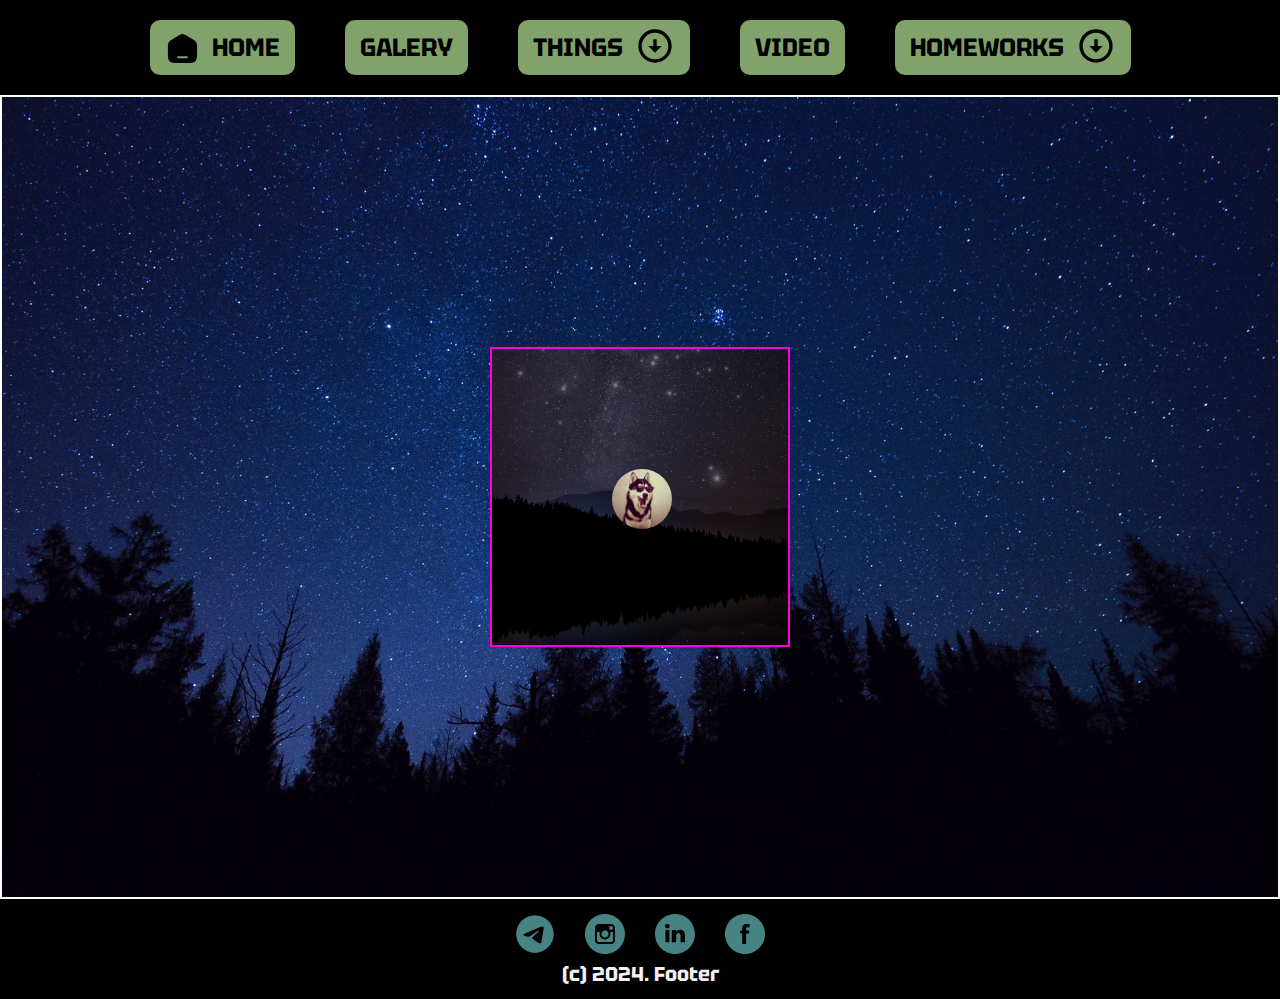
<file: pages/practice.html>
<!DOCTYPE html>
<html lang="en">
<head>
    <meta charset="UTF-8">
    <link rel="stylesheet" href="/css/styles.css">
    <title>practice</title>
</head>

<body>
  <header class="header-section">
    <header class="header">
      <div class="header-container">
        <ul class="list">
          <li>
            <a class="header-a" href="/Index.html">
              <svg class="home12">
                <use href="/sprite/sprite.svg#home12"></use>
              </svg>
              home
            </a>
          </li>

          <li>
            <a href="#">galery</a>
          </li>

          <li>
            <a href="#">things
              <svg class="down">
                <use href="/sprite/sprite.svg#down"></use>
              </svg>
              </a>
            <ul class="first-menu">
              
              <li> <a href="/pages/practice.html">practice</a> </li>
              <li> <a href="/pages/less-10.html">less-10</a> </li>
              <li> <a href="/pages/less-11.html">less-11</a> </li>
              <li> <a href="/pages/less-12.html">less-12</a> </li>
              <li> <a href="/pages/less-12-2.html">less-12/2</a> </li>
            </ul>
          </li>

          <li>
            <a href="/pages/video.html">video</a>
          </li>

          <li>
              <a href="#">Homeworks
                <svg class="down">
                  <use href="/sprite/sprite.svg#down"></use>
                </svg>
              </a>
            <ul class="second-menu">
              <li>
                <a href="/pages/weaters.html">Weather</a>
              </li>
              <li>
                <a href="/pages/table.html">table</a>
              </li>
              <li>
                <a href="/pages/dives.html">dives</a>
              </li>
              <li>
                <a href="/pages/cards.html">cards</a>
              </li>
              <li>
                <a href="/pages/inlineBlock.html">inline-block</a>
              </li>
              <li>
                <a href="/pages/flex-blocks.html">flex-blocks</a>
              </li>
              <li>
                <a href="#">
                  <svg class="left">
                    <use href="/sprite/sprite.svg#left"></use>
                  </svg>
                  maquets</a>
                <ul class="third-menu">
                  <li><a href="/pages/Amelia.html">amelia</a></li>
                  <li><a href="/pages/Wisdom.html">wisdom</a></li>
                  <li> <a href="/pages/draft.html">Escape</a> </li>
                </ul>
              </li>
            </ul>
          </li>
        </ul>
      </div>
    </header>
  </header>


    <main>
        <section>
                <div class="ct">
                    <div class="bb">

                        <div class="b1">
                            <img src="/images/hw91.jpg" alt="hw91" width="300" height="300">
                            <div class="dfff">
                                <div class="b2">
                            <img src="/images/ava1.JPEG" alt="ava1" width="60" height="60">
                            </div>
                            </div>
                            
                        </div>

                        

                    </div>
                </div>
            
        </section>
    </main>

    <footer class="footer">
      <div class="footer-container">
        <ul class="footer-list">

          <li>
            <a href="https://web.telegram.org">
              <svg class="svg-footer">
                <use href="/sprite/sprite.svg#tele-foot"></use>
              </svg>
            </a>
          </li>

          <li>
            <a href="https://www.instagram.com">
              <svg class="svg-footer">
                <use href="/sprite/sprite.svg#inst-foot"></use>
              </svg>
            </a>
          </li>
          
          <li>
            <a href="https://www.linkedin.com">
              <svg class="svg-footer">
                <use href="/sprite/sprite.svg#link-foot"></use>
              </svg>
            </a>
          </li>

          <li>
            <a href="https://www.facebook.com">
              <svg class="svg-footer">
                <use href="/sprite/sprite.svg#face-foot"></use>
              </svg>
            </a>
          </li>
        </ul>
        <p>(c) 2024. Footer</p>
      </div>
    </footer>

</body>

</html>
</file>
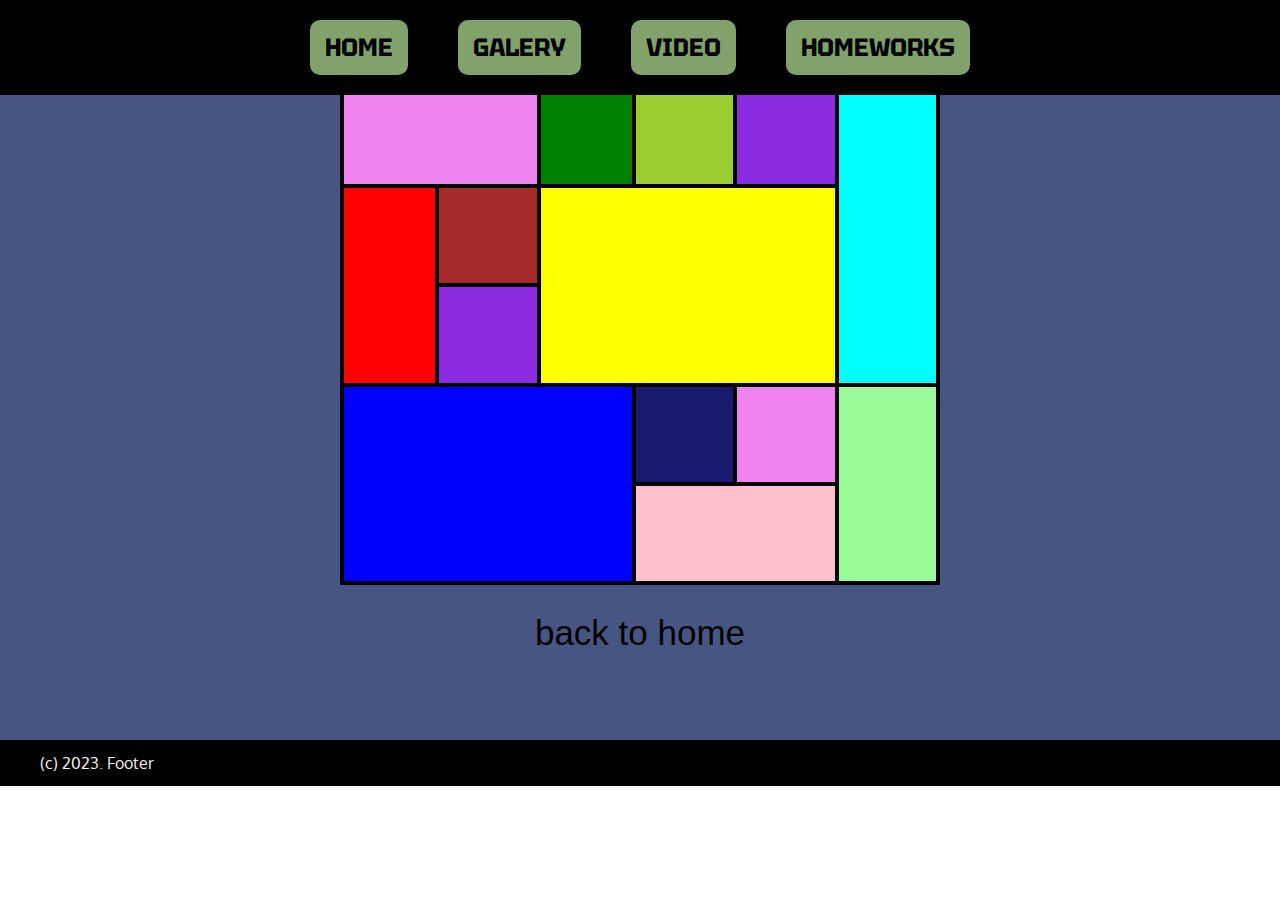
<file: pages/table.html>
<!DOCTYPE html>
<html lang="en">
<head>
    <meta charset="UTF-8">
    <link rel="shortcut icon" href="/images/icons/table.png" type="image/x-icon">
    <link rel="preconnect" href="https://fonts.googleapis.com">
    <link rel="preconnect" href="https://fonts.gstatic.com" crossorigin>
    <link href="https://fonts.googleapis.com/css2?family=Architects+Daughter&family=DM+Serif+Display&family=Lemon&family=Fredericka+the+Great&family=Poppins:wght@100&family=Roboto&family=Roboto+Slab:wght@300&family=Salsa&family=Tektur&display=swap" rel="stylesheet">
    <link rel="stylesheet" href="/css/styles.css">
    <title>homework-3</title>
</head>


<body>

  <header class="header">
        <div class="header-container">
          <ul class="list">
            <li>
              <a href="/Index.html">home</a>
            </li>
  
            <li>
              <a href="#">galery</a>
            </li>
  
            <li>
              <a href="/pages/video.html">video</a>
            </li>
  
            <li>
              <a href="#">Homeworks</a>
              <ul class="second-menu">
                <li>
                  <a href="/pages/weaters.html">Weather</a>
                </li>
                <li>
                  <a href="/pages/table.html">table</a>
                </li>
                <li>
                  <a href="/pages/dives.html">dives</a>
                </li>
                <li>
                  <a href="/pages/cards.html">cards</a>
                </li>
                <li>
                  <a href="/pages/inlineBlock.html">inline-block</a>
                </li>
                <li>
                  <a href="#">maquets</a>
                  <ul class="third-menu">
                    <li><a href="/pages/Amelia.html">amelia</a></li>
                    <li><a href="/pages/Wisdom.html">wisdom</a></li>
                  </ul>
                </li>
              </ul>
            </li>
          </ul>
        </div>
  </header>

<section class="BG-table">
<h1 class="tables-h1">Less 3: table</H1>
<table class="tables-container">
    <thead class="table-thead">
        <tr class="tr">
            <td style="background-color: violet;" colspan="2"></td>
            <td style="width: 95px; background-color:green;" ></td>
            <td style="background-color:yellowgreen"></td>
            <td style="background-color: blueviolet"></td>
            <td style="background-color: aqua" rowspan="3"></td>
        </tr>

        <tr>
            <td style="background-color: red; width: 95px" rowspan="2"></td>
            <td style="background-color: brown"></td>
            <td style="background-color: yellow" colspan="3" rowspan="2"></td>
        </tr>

        <tr>
            <td style="background-color: blueviolet"></td>
        </tr>

        <tr>
            <td style="background-color: blue" colspan="3" rowspan="2"></td>
            <td style="background-color: midnightblue" ></td>
            <td style="background-color: violet;" ></td>
            <td style="background-color: palegreen" rowspan="2"></td>
        </tr>

        <tr>
            <td style="background-color: pink" colspan="2"></td>
        </tr>
    </thead>
</table>

    <h3 class="table-h3"><a class="table-h3" href="/Index.html">back to home</a></h3>
</section>

<footer class="footer">
    <div class="container">
      <p>(c) 2023. Footer</p>
    </div>
  </footer>

</body>
</html>
</file>
<file: css/styles.css>
@import url("reset.css");

@font-face {
  font-family: "Oxygen";
  src: url("/fonts/Oxygen-Bold.woff2") format("woff2"),
    url("/fonts/Oxygen-Bold.woff") format("woff");
  font-weight: 700;
  /* font-style: italic; */
  font-display: swap;
}

@font-face {
  font-family: "Oxygen";
  src: url("/fonts/Oxygen-Regular.woff2") format("woff2"),
    url("/fonts/Oxygen-Regular.woff") format("woff");
  font-weight: 400;
  font-display: swap;
}

@font-face {
  font-family: "Lora";
  src: url("/fonts/Lora-Regular.woff2") format("woff2"),
    url("/fonts/Lora-Regular.woff") format("woff");
  font-weight: 400;
  font-display: swap;
}

@font-face {
  font-family: "Roboto";
  src: url("/fonts/Roboto-Bold.woff2") format("woff2"),
    url("/fonts/Roboto-Bold.woff") format("woff");
  font-weight: 700;
  font-display: swap;
}

@font-face {
  font-family: "Roboto";
  src: url("/fonts/Roboto-Regular.woff2") format("woff2"),
    url("/fonts/Roboto-Regular.woff") format("woff");
  font-weight: 400;
  font-display: swap;
}

@font-face {
  font-family: "Roboto";
  src: url("Roboto-Thin.woff2") format("woff2"),
    url("Roboto-Thin.woff") format("woff");
  font-weight: 100;
  font-display: swap;
}

@font-face {
  font-family: "Tektur";
  src: url("/fonts/Tektur-Bold.woff") format("woff"),
    url("/fonts/Tektur-Bold.woff2") format("woff2");
  font-weight: 700;
  font-display: swap;
}

@font-face {
  font-family: "Tektur";
  src: url("/fonts/Tektur-Regular.woff") format("woff"),
    url("/fonts/Tektur-Regular.woff2") format("woff2");
  font-weight: 400;
  font-display: swap;
}

@font-face {
  font-family: "Salsa";
  src: url("/fonts/Salsa-Regular.woff") format("woff"),
    url("/fonts/Salsa-Regular.woff2") format("woff2");
  font-weight: 400;
  font-display: swap;
}

@font-face {
  font-family: "Architects Daughter";
  src: url("/fonts/ArchitectsDaughter-Regular.woff") format("woff"),
    url("/fonts/ArchitectsDaughter-Regular.woff2") format("woff2");
  font-weight: 400;
  font-display: swap;
}

@font-face {
  font-family: "Fredericka the Great";
  src: url("/fonts/FrederickatheGreat-Regular.woff") format("woff"),
    url("/fonts/ArchitectsDaughter-Regular.woff2") format("woff2");
  font-weight: 400;
  font-display: swap;
}

@font-face {
  font-family: "Poppins";
  src: url("Poppins-Thin.woff2") format("woff2"),
    url("Poppins-Thin.woff") format("woff");
  font-weight: 100;
  font-display: swap;
}

@font-face {
  font-family: "Lemon";
  src: url("Lemon-Regular.woff2") format("woff2"),
    url("Lemon-Regular.woff") format("woff");
  font-weight: 400;
  font-display: swap;
}

/*  @import url('https://fonts.googleapis.com/css2?family=Lora&family=Oxygen&display=swap'); 
 font-family: 'Lora', serif; font-family: 'Oxygen', sans-serif; */

a {
  text-decoration: none;
}

html {
  scroll-behavior: smooth;
}

body {
  font-family: "Oxygen";
  font-weight: 400;
}

.svg-hidden {
  position: absolute;
  z-index: -10;
  width: 0;
  height: 0;
  opacity: 0;
}

/************************************************/

/***********************AMELIA*****************************/
.containerAM {
  width: 1140px;
  margin: 0px auto;
  padding: 0 15px;
}

.headerAM {
  background: #81a36b;
}

.header-containerAM {
  display: flex;
  justify-content: space-between;
  align-items: center;
}

.heder-logoAM {
  padding: 19px 0;
}

.header-listAM {
  display: flex;
  gap: 20px;
  font-size: 16px;
  font-weight: 400;
  font-family: "Roboto", sans-serif;
  padding: 25px 0;
  line-height: 29px;
}

.header-listAM a {
  color: #161616;
  text-decoration: none;
}

.section-1AM {
  background: #d8d8d6;
  margin: 0 auto;
  flex-shrink: 0;
  /*outline: 2px solid red;*/
}

.section-in1AM {
  margin: 0 auto;
  width: 1140px;
  padding: 0 0 0 15px;
}

.section-in2AM {
  display: flex;
}

.img-sect-1AM {
  width: 540px;
  height: 670px;
  flex-shrink: 0;
  /*outline: 1px solid red;*/
}

.Amelia {
  font-family: "Architects Daughter";
  font-weight: 400;
  font-size: 62px;
  padding: 174px 0 41px 0;
}

.lorm-1AM {
  padding: 0 30px 20px 0;
  font-size: 18px;
  font-family: "Roboto", sans-serif;
  font-weight: 400;
  line-height: 164%;
}

.sect-1AM {
  width: 570px;
  height: 670px;
  flex-shrink: 0;
  /*outline: 1px solid rgb(55, 0, 255);*/
}

.btsAM {
  display: flex;
  gap: 25px;
}

.bt1AM {
  width: 197px;
  height: 60px;
  flex-shrink: 0;
  background: #81a36b;
  border-radius: 6px;
  text-align: center;
  padding: 18px 34px 21px;
}
.bt1AM {
  font-size: 18px;
  font-weight: 400;
  font-family: "Roboto", sans-serif;
}

.bt2AM {
  height: 60px;
  flex-shrink: 0;
  border: 1px solid #81a36b;
  border-radius: 6px;
  padding: 18px 34px 21px;
  text-align: start;
}
.bt2AM {
  font-size: 18px;
  font-weight: 400;
  font-family: "Roboto", sans-serif;
}

.section-2AM {
  background: #d8d8d6;
  margin: 0 auto;
  flex-shrink: 0;
  padding: 120px 0 120px 0;
  /*outline: 2px solid red;*/
}

.sect-2AM {
  width: 540px;
  height: 196px;
  margin: 0 auto;
  /*outline: 2px solid red;*/
}

.AboutAM {
  font-size: 32px;
  font-weight: 400;
  color: #161616;
  font-family: "Architects Daughter";
  text-align: center;
  padding-bottom: 50px;
}

.lorm-cont-2AM {
  height: 112px;
  color: #161616;
  font-size: 18px;
  font-weight: 400;
  font-family: "Roboto", sans-serif;
  text-align: center;
  line-height: 164%;
  /*outline: 2px solid red;*/
}

.section-3AM {
  background: #81a36b;
}

.sect-3AM {
  /*outline: 2px solid red;*/
  margin: 0 auto;
  padding: 78px 0 78px 0;
}

.boxAM {
  display: flex;
  width: 1110px;
  height: 126px;
  /*outline: 2px solid red;*/
  margin: 0 auto;
  gap: 90px;
  justify-content: space-between;
}

.boxAM > div {
  text-align: center;
  height: 126px;
  /*outline: 1px solid red;*/
}

.boxAM > div > div {
  height: 22px;
  /*outline: 1px solid red;*/
  text-align: center;
  padding-top: 25px;
}

.boxAM > div > div {
  font-size: 18px;
  font-weight: 500;
  font-family: "Montserrat", sans-serif;
}

.img1AM {
  width: 139px;
}

.img2AM {
  width: 178px;
}
.text2AM {
  height: 22px;
  text-align: center;
}

.img3AM {
  width: 115px;
}
.text3AM {
  height: 22px;
  /*outline: 1px solid red;*/
  text-align: center;
}

.img4AM {
  width: 185px;
}
.text4AM {
  height: 22px;
  /*outline: 1px solid red;*/
  text-align: center;
}

.img5AM {
  width: 129px;
}
.text5AM {
  height: 22px;
  /*outline: 1px solid red;*/
  text-align: center;
}

.section-4AM {
  background: #d8d8d6;
}

.sect-4AM {
  width: 1109px;
  margin: 0 auto;
}

.sect-4-1AM {
  display: flex;
  gap: 30px;
  padding: 120px 0;
}

.img-sect4AM {
  width: 539px;
  height: 560px;
}

.sect-4-textAM {
  width: 539px;
  height: 560px;
  padding: 180px 0 179px 0;
}

.howAM {
  font-size: 32px;
  font-weight: 400;
  font-family: "Architects Daughter";
  width: 539px;
  height: 38px;
  text-align: center;
  margin: 0 0 50px 0;
}

.HlormAM {
  font-size: 18px;
  font-weight: 400;
  font-family: "Roboto", sans-serif;
  width: 539px;
  height: 112px;
  line-height: 164%;
  text-align: justify;
}

.section-5AM {
  background: #d8d8d6;
}

.sect-5-contAM {
  width: 1110px;
  margin: 0 auto;
  padding: 0 0 120px 0;
}

.ourWorksAM {
  width: 403px;
  height: 38px;
  text-align: center;
  margin: 0 auto;
  font-size: 32px;
  font-weight: 400;
  font-family: "Architects Daughter";
}

.cardsAM {
  display: flex;
  justify-content: center;
  gap: 30px;
  padding: 50px 0 0 0;
}

.card-1AM {
  width: 350px;
  height: 510px;
  border-radius: 6px;
  background: #81a36b;
  padding: 15px 15px 0 15px;
}
.card-1-imgAM {
  border-radius: 6px;
}
.tex-1AM {
  width: 152px;
  height: 30px;
  text-align: center;
  margin: 23px auto;
  font: 18px/29px "Roboto";
}

.card-2AM {
  width: 350px;
  height: 510px;
  border-radius: 6px;
  background: #81a36b;
  padding: 15px 15px 0 15px;
}

.tex-2AM {
  width: 152px;
  height: 30px;
  text-align: center;
  margin: 23px auto;
  font: 18px/29px "Roboto";
}

.card-3AM {
  width: 350px;
  height: 510px;
  border-radius: 6px;
  background: #81a36b;
  padding: 15px 15px 0 15px;
}
.card-3-imgAM {
  border-radius: 6px;
}
.tex-3AM {
  width: 152px;
  height: 30px;
  text-align: center;
  margin: 23px auto;
  font: 18px/29px "Roboto";
}

.footerAM {
  /*  outline: 1px solid red; */
  background: #81a36b;
}

.AMF {
  padding: 50px 0 25px 0;
  text-align: center;
  font-size: 36px;
  font-weight: 400;
  font-family: "Architects Daughter";
}

.ContactsAM {
  text-align: center;
  font: 24px/39px "Roboto";
  font-weight: 400;
  padding-bottom: 20px;
}

.num-1AM {
  text-align: center;
  font: 18px/29px "Roboto";
  padding-bottom: 15px;
  font-weight: 400;
}

.num-2AM {
  text-align: center;
  font: 18px/29px "Roboto";
  padding-bottom: 15px;
  font-weight: 400;
}

.adressAM {
  text-align: center;
  font: 18px/29px "Roboto";
  padding-bottom: 15px;
  font-weight: 400;
}

.FooterImgAM {
  text-align: center;
  padding-bottom: 15px;
}

.year2023AM {
  text-align: center;
  font: 16px "Roboto";
  font-weight: 500;
  padding-bottom: 50px;
}
/***************************************************/

/******************* WISDOM ************************************/
.containerW {
  max-width: 1140px;
  margin: 0 auto;
  padding: 0 15px;
}

.container1W {
  max-width: 1140px;
  margin: 0 auto;
  padding: 0 15px;
}

.titleW {
  font-family: "Fredericka the Great", serif;
  font-weight: 400;
  font-size: 48px;
  text-align: center;
  text-transform: uppercase;
  color: #f2f2f2;
}

.AboutW {
  font-family: "Montserrat", sans-serif;
  font-weight: 700;
  font-size: 48px;
  color: #f2f2f2;
}

.subtitleW {
  font-family: "Montserrat", sans-serif;
  font-weight: 700;
  font-size: 32px;
  padding: 24px 25px 24px 25px;
  color: #f2f2f2;
}

.paragraphW {
  font-family: "Montserrat", sans-serif;
  font-size: 24px;
  font-weight: 400;
  padding: 0 25px 24px 25px;
  color: #f2f2f2;
}

.headerW {
  background: #253f97;
  padding: 35px 0;
}

.header-containerW {
  display: flex;
  justify-content: space-between;
  align-items: center;
}

.header-listW {
  display: flex;
  gap: 20px;
}

.header-listW a {
  color: inherit;
  text-decoration: none;
  text-transform: uppercase;
  font-size: 20px;
  font-family: "Montserrat", sans-serif;
  /*font-weight: 700;*/
  font-weight: 400;
  color: #f2f2f2;
}

.main-sectionW {
  background: #2e2e2e;
}

.main-section-blockW {
  min-height: 470px;
  max-width: 820px;
  display: flex;
  flex-direction: column;
  justify-content: center;
}

.main-section2W {
  background: #424242;
}

.container-section2W {
  min-height: 470px;
  max-width: 1440px;
  display: flex;
  flex-direction: column;
  justify-content: center;
  flex-shrink: 0;
}

.container2W {
  max-width: 1140px;
  margin: 0 auto;
  padding: 90px 15px;
}

.cr-blocksW {
  display: flex;
  padding: 45px 0 0 0;
  justify-content: center;
  align-items: center;
}

.cr-block1W {
  width: 555px;
  height: 375px;
  border-radius: 8px 0px 0px 8px;
  background: #212121;
  flex-shrink: 0;
}

.cr-block2W {
  width: 555px;
  height: 375px;
  flex-shrink: 0;
  border-radius: 8px 0px 0px 8px;
}

.main-section3W {
  background: #2e2e2e;
}

.FeatureW {
  font-size: 48px;
  font-weight: 700;
  font-family: "Montserrat", sans-serif;
  color: #f2f2f2;
}

.main-section-block3W {
  min-height: 470px;
  max-width: 1440px;
  flex-shrink: 0;
}

.container3W {
  max-width: 1140px;
  margin: 0 auto;
  padding: 90px 15px;
}

.cr-blocks2W {
  display: flex;
  padding: 45px 0 0 0;
  align-items: center;
  gap: 30px;
}

.cardcont_1W {
  width: 350px;
  height: 402px;
  flex-shrink: 0;
  border-radius: 8px;
  border: 2px solid #424242;
  padding: 24px 26px 0;
}

.cardcont_2W {
  width: 350px;
  height: 402px;
  flex-shrink: 0;
  border-radius: 8px;
  border: 2px solid #424242;
  padding: 24px 26px 0;
}

.cardcont_3W {
  padding: 24px 26px 0;
  width: 350px;
  height: 402px;
  flex-shrink: 0;
  border-radius: 8px;
  border: 2px solid #424242;
}

.card_titleW {
  font-size: 32px;
  font-weight: 700;
  font-family: "Montserrat", sans-serif;
  padding: 24px 0 23px 0;
  color: #f2f2f2;
}

.paragraph2W {
  font-size: 16px;
  font-weight: 400;
  font-family: "Montserrat", sans-serif;
  height: 100px;
  color: #f2f2f2;
}

.adressW > a {
  color: #ff7e20;
}
.adressW {
  padding-bottom: 23px;
}

.footer_containerW {
  background: #253f97;
  display: flex;
  flex-direction: column;
  justify-content: center;
}

.adress_footerW {
  font-size: 16px;
  font-weight: 400;
  font-family: "Montserrat", sans-serif;
  text-align: center;
  padding-top: 30px;
}

.adress_footerW > a {
  color: #f2f2f2;
}

.footer-icoW {
  display: flex;
  gap: 16px;
  justify-content: center;
  padding: 24px 0 29px;
}
/*************************************************************/

/*********************** less 1: weather ***********************************/
.BG-weather {
  background: #978d8d;
  height: 740px;
}

.weather-main {
  width: 1200px;
  margin: 0 auto;
  text-align: center;
  padding: 10px 0;
  color: #000;
}

.weather-title-h1 {
  margin-bottom: 10px;
  font-size: 35px;
  font-family: "Architects Daughter", cursive;
  font-weight: 400;
  color: #000;
}

.imgWeather {
  margin-bottom: 5px;
  height: 500px;
  width: 1000px;
}

.imgWeather-W {
  margin-bottom: 5px;
  height: 450px;
  width: 1000px;
}

.weather-title-h2 {
  font-size: 35px;
  margin-bottom: 30px;
  color: #000;
}

.weather-paragraph {
  color: #000;
  margin-bottom: 30px;
  font-size: 20px;
}

.weather-back {
  color: #000;
  font-size: 25px;
}

.weather-google {
  color: #000;
  font-size: 25px;
}

.Sun,
.Rain,
.Snow,
.Lightning,
.aboutW,
.googleW {
  /* задал так потому что идёт перезапись других страниц если обращ. глобально!*/
  font-size: 25px;
  color: #000;
  text-align: center;
  display: block;
  width: 300px;
  margin: 0 auto 10px;
}

.Sun:hover,
.Rain:hover,
.Snow:hover,
.Lightning:hover,
.aboutW:hover,
.weather-google:hover,
.weather-back:hover {
  /* задал так потому что идёт перезапись других страниц если обращ. глобально!*/
  color: red;
}

/********************* less 2: git *******************************/
/*  открыть терминал git Bash, установить 1 раз global настройки (name, email)
1. git config --global user.name "your name"
2. git config --global user.email "your email" (email === email github)

создаём ключ:
ssh-keygen -t ed25519 -C "your email" (email === email github)
попросит создать пароль, просто enter
после этой команды всё нажимаем enter

cat ~/.ssh/id_ed25519.pub
после скопируем содержимое этого файла и внесем его в сеттинги gitHub в разделе SSH
-----------------------------------------------------------------------------------
При создании любого проекта: 
Один раз делаем в проекте git init

И не забываем создать проект удалённо на GitHub

а дальше команды (осн.):
git status - проверяем статус

git add .
git commit -m "message here"
(при первом пуше на удалённый гит пишем: git push -u origin master)
последующие разы просто: git push
------------------------------------------------------------------------------------
Если работаем в одном проекте и создаем новые ветки, напр. (hw-3/hw-4/hw-5 ets),
тогда нужно сделать ветвление командой git checkout -b "hw-3" - создасться ветка hw-3 и 
произойдет автоматический переход на нее

После работы в проекте необходимо сделать:
git add .
git commit -m "your message"
git push -u origin hw-3 (то есть, мы связывает удаленную ветку ORIGIN с текущей локальной HW-3 в данном примере!



/******************* less 3: Внутрішні стилі та звернення + Таблиця Мондриана **********************/
.BG-table {
  background: #475583;
  height: 740px;
}

.tables-container {
  border-collapse: separate;
  border: 2px solid rgb(0, 0, 0);
  width: 600px;
  height: 500px;
  margin: 0 auto;
}

.table-thead > .tr,
td {
  border-collapse: separate;
  border: 2px solid rgb(0, 0, 0);
}

/* 

        table, th, td {
        border-collapse: separate;
        border: 2px solid rgb(0, 0, 0); 

*/

.tables-h1 {
  text-align: center;
  padding-top: 20px;
  margin-bottom: 30px;
  font-size: 35px;
  font-family: "Architects Daughter", cursive;
  font-weight: 400;
  color: #000;
}

.table-h3 {
  text-align: center;
  margin: 30px auto 90px;
  font-size: 35px;
  font-family: "Montserrat", sans-serif;
  font-weight: 400;
  color: #000;
}

.table-h3:hover {
  color: red;
}

/************** less 4. inline-block ****************************************************/
.BG-dives {
  background: #478383;
  height: 740px;
}

.dives-title-h1 {
  padding-top: 30px;
  margin-bottom: 30px;
  font-size: 40px;
  font-family: "Montserrat", sans-serif;
  font-weight: 400;
  color: #000;
  text-align: center;
}

.dives-container {
  width: 1200px;
  background: blueviolet;
  padding: 20px;
  border: 10px solid yellowgreen;
  box-sizing: border-box;
  margin: 0 auto 25px;
}

.dives-container-1 {
  background: black;
}

#dives-header {
  background: violet;
}

.dives-header,
.dives-body,
.dives-footer {
  padding: 50px 20px;
  margin: 0 0 20px;
  outline: 2px solid purple;
}

.dives-footer {
  margin: 0;
}

.dives-container > .dives-header1,
.dives-footer {
  background: rgb(141, 113, 60);
}

.dives-header + .dives-body {
  background: blue;
}

.dives-back {
  color: #000;
  font-size: 45px;
  text-align: center;
}

.dives-back:hover {
  color: red;
}

/************** less 5. ****************************************************/
.cards-section {
  background: lightblue;
  padding: 143px 0 222px;
}

.cards-container {
  width: 1200px;
  margin: 0 auto;
}

.cards-container-h1 {
  font-size: 34px;
  font-weight: 900;
  margin: 0 0 40px;
  text-align: center;
  font-family: "Architects Daughter", cursive;
  color: #000;
}

.cards-container-2 {
  font-size: 0;
}

.cards-card {
  display: inline-block;
  font-size: 16px;
  width: 200px;
  padding: 10px;
  border-right: 1px solid gray;
  border-bottom: 1px solid gray;
  vertical-align: top;
  border-radius: 6px;
}

.ADR {
  color: #000;
}

.cards-card:nth-child(2n) {
  background: yellow;
}

.cards-card:hover {
  background: orange;
}

.cards-card:hover .cards-title .ADR {
  color: #fff;
}

.cards-card:hover {
  box-shadow: 0 1px 6px blue;
}

.cards-img {
  height: 120px;
  display: block;
  margin: 0 0 15px;
}

.cardsImg {
  width: 100%;
  height: 100%;
  object-fit: cover;
}

.cards-title {
  text-transform: uppercase;
  font-weight: 700;
  font-size: 24px;
  margin: 0 0 10px;
  font-family: "Montserrat", sans-serif;
}
.cards-desc {
  margin: 0 0 15px;
  height: 80px;
  overflow: hidden;
  font-family: "Montserrat", sans-serif;
}
.cards-link {
  text-decoration: underline;
}

/************** less 5.5 inline blocks ****************************************************/
.BG-inblock {
  background: #3f3f3f;
}

.inblock-container {
  width: 600px;
  margin: 0 auto;
}

.inblock-h1,
.inblock-p {
  padding-top: 10px;
  margin-bottom: 10px;
  color: white;
  text-align: center;
  font-size: 25px;
  text-transform: uppercase;
}

.inblock-p {
  font-size: 20px;
  padding-top: 0;
  margin-bottom: 20px;
}

.inblock-back {
  font-size: 25px;
  margin-top: 20px;
  padding-bottom: 10px;
  text-align: center;
  font-family: "Tektur";
  font-weight: 400;
}

.inblock-ADR {
  color: white;
}

.inblock-ADR:hover {
  color: red;
}

.box {
  font-size: 0;
  background: aqua;
}

.box > div {
  font-size: 20px;
  display: inline-block;
  width: 200px;
  height: 200px;
  outline: 2px solid black;
}

.box2 {
  font-size: 0;
  background: yellowgreen;
}

.box2 div {
  outline: 2px solid black;
}

.box2 > div {
  display: inline-block;
  width: 400px;
  font-size: 20px;
  vertical-align: top;
}

.box2 > div > div {
  height: 100px;
}

.box2 > div + div {
  width: 200px;
}

.box2 > div + div > div {
  height: 66px;
}

.box3 {
  font-size: 0;
}

.box3 div {
  outline: 2px solid black;
  font-size: 20px;
  background: orange;
}

.box3 > div {
  display: inline-block;
  width: 200px;
  font-size: 20px;
  vertical-align: top;
}

.box3 > div > div {
  height: 200px;
}

.box3 > div + div {
  width: 400px;
}

.box3 > div + div > div {
  height: 100px;
}

.box3 > div + div > div > div {
  height: 100px;
}
.box3 > div + div + div > div {
  width: 200px;
}

.box3 > div + div > div + div > div {
  width: 200px;
  float: left;
}
.box3 > div + div > div + div > div > div {
  height: 50px;
}

/*****************  video  ***********************/
.section-video {
  color: #161616;
  text-align: justify;
  padding: 100px 0;
  background: #fafafa;
}

.container-xs {
  max-width: 1200px;
  margin: 0 auto;
  font-size: 2rem;
}

.video-header {
  text-align: center;
  background: rgb(0, 0, 0, 0.4);
  position: relative;
  color: #fafafa;
}

.header-video {
  position: fixed;
  z-index: -1;
  top: 0;
  left: 0;
  width: 100%;
  height: 100%;
  object-fit: cover;
}

.video-container {
  min-height: 100vh;
  display: flex;
  flex-flow: column;
  justify-content: center;
}

.header-title-video {
  font-size: 7rem;
  text-transform: uppercase;
  margin: 4rem 0;
}

.video-btn {
  font-size: 2.2rem;
  display: inline-block;
  text-decoration: none;
  bottom: 0;
  color: white;
  padding: 0.8rem 4rem;
  cursor: pointer;
  background: rgb(103, 143, 65);
  border-radius: 6px;
}

.header-paragraph-video {
  font-size: 3rem;
  margin-bottom: 4rem;
  font-style: italic;
}

.header-btn-video {
  align-self: center;
}

.but {
  margin-top: 50px;
  text-align: center;
}

.back-video {
  text-decoration: none;
  bottom: 0;
  color: white;
  padding: 0.8rem 4rem;
  background: rgb(103, 143, 65);
  border-radius: 6px;
  font-size: 1.7rem;
  font-family: "Tektur";
}

/*****************  less 6  ***********************/

.BG-flex {
  background: #33aa90;
}

.flex-title-h1 {
  padding-top: 10px;
  text-align: center;
  font-size: 34px;
  font-weight: 500;
  margin-bottom: 10px;
  line-height: 50px;
}

/*************************************************/

/*--------------------------- NEW STYLE WRITE CODE ----------------------------------------------------------------------------*/
.back-a {
  color: #000000;
}

.back-a:hover {
  color: red;
}

.back {
  color: #000;
  text-align: center;
  margin-top: 10px;
  padding-bottom: 10px;
  font-size: 20px;
}

.contw1200m {
  width: 1200px;
  margin: 0 auto;
}

.contw600m {
  width: 600px;
  margin: 0 auto;
}

.BG-g {
  background: green;
}

.BG-b {
  background: blue;
}

.BG-y {
  background: yellow;
}

.BG-s {
  background: silver;
}

.BG-w {
  background: white;
}

.BG-bk {
  background: black;
}

.BG-pur {
  background: purple;
}

.fz0 {
  font-size: 0;
}

.fz20 {
  font-size: 20px;
}

.otl-r {
  outline: 1px solid red;
}

.b2r {
  border: 2px solid red;
}

.br6 {
  border-radius: 6px;
}

.b2b {
  border: 2px solid black;
}

.d-b {
  display: block;
}

.d-f {
  display: flex;
}

.d-n {
  display: none;
}

.f-l {
  float: left;
}

.f-r {
  float: right;
}

.tac {
  text-align: center;
}

.w50 {
  width: 50px;
}

.h50 {
  height: 50px;
}

.w66 {
  width: 66.66px;
}

.h66 {
  height: 66.66px;
}

.w100 {
  width: 100px;
}

.h100 {
  height: 100px;
}

.w200 {
  width: 200px;
}

.h200 {
  height: 200px;
}

.w400 {
  width: 400px;
}

.h400 {
  height: 400px;
}

.w600 {
  width: 600px;
}

.h600 {
  height: 600px;
}

.g30 {
  gap: 30px;
}

.p-t20 {
  padding-top: 20px;
}

.p-b20 {
  padding-bottom: 20px;
}

.p-tb {
  padding: 20px 0;
}

.p-lr20 {
  padding: 0 20px;
}

.m-0a {
  margin: 0 auto;
}

.m-tb20 {
  margin: 20px 0;
}

.m-lr20 {
  margin: 0 20px;
}

.m-b20 {
  margin-bottom: 20px;
}

.m-t20 {
  margin-top: 20px;
}

/*----------------------------------------------------------------------------------------------------------------------------------*/
/***********************************************************************/
/***********************************************************************/
/***********************************************************************/
/***********************************************************************/
/***********************************************************************/

/********** CONTAINER ****************************/
.container {
  width: 1200px;
  margin: 0 auto;
}

.container-1 {
  width: 1224px;
  margin: 0 auto;
  padding: 0 12px;
}
/*------------------------------------ MAIN PAGE ----------------------------------------------------*/
/***************** main-header ************************/
.header-section {
  min-height: 95px;
  background: transparent;
}

.header {
  background: rgb(0, 0, 0);
  padding: 20px 0;
  font-weight: 700;
  left: 0;
  right: 0;
  top: 0;
  color: #2e2e2e;
  position: fixed;
  z-index: 10;
}

.header-container {
  max-width: 1200px;
  margin: 0 auto;
}

.list {
  display: flex;
  justify-content: center;
  gap: 50px;
}

.list li {
  position: relative;
}

.list li a {
  text-decoration: none;
  text-transform: uppercase;
  background: #81a36b;
  padding: 15px 15px;
  display: block;
  border-radius: 10px;
  color: #000000;
  text-align: center;
  font-size: 25px;
  white-space: nowrap;
  font-family: "Tektur";
}

.home12 {
  width: 35px;
  height: 35px;
  fill: #000000;
  margin: -10px 0;
  margin-right: 5px;
}

.list li a:hover .home12 {
  fill: #ffffff;
  transition: fill 0.3s linear;
}

.down {
  width: 40px;
  height: 40px;
  fill: #000000;
  margin: -10px 0;
  margin-left: 5px;
}

.list li a:hover .down {
  fill: #ffffff;
  transition: fill 0.3s linear;
}

.left {
  width: 40px;
  height: 40px;
  fill: #000000;
  margin: -10px 0;
  margin-right: 5px;
}

.list li a:hover .left {
  fill: #ffffff;
  transition: fill 0.3s linear;
}

.list li a:hover {
  background: purple;
  box-shadow: 0 1px 12px #ffffff;
  transition: fill 1s;
  overflow: visible;
}

.list li a:active {
  background: rgb(73, 69, 128);
  box-shadow: 0 1px 16px #ffffff;
}

/* .list li a.img-homeworks:hover {
  background: purple url(/images/icons/down-arrow.svg) no-repeat 100%/cover;
  background-size: 40px;
  box-shadow: 0 1px 12px #ffffff;
}

.list li a.img-homeworks:active {
  background: rgb(73, 69, 128) url(/images/icons/down-arrow.svg) no-repeat 100%/cover;
  box-shadow: 0 1px 16px #ffffff;
  background-size: 40px;
}

.list li a.img-things {
  background: #81a36b url(/images/icons/down-arrow.svg) no-repeat 100%/cover;
  background-size: 40px;
  padding: 15px 50px 15px 20px;
  display: inline-block;
  border-radius: 10px;
}

.list li a.img-things:hover {
  background: purple url(/images/icons/down-arrow.svg) no-repeat 100%/cover;
  background-size: 40px;
  box-shadow: 0 1px 12px #ffffff;
}

.list li a.img-things:active {
  background: rgb(73, 69, 128) url(/images/icons/down-arrow.svg) no-repeat 100%/cover;
  box-shadow: 0 1px 16px #ffffff;
  background-size: 40px;
}

.list li a.img-maq {
  background: #81a36b url('/images/icons/left-arrow.svg') no-repeat 10px 6px;
  background-size: 40px;
  padding: 15px 35px 15px 50px;
  display: inline-block;
  border-radius: 10px;
}

.list li a.img-maq:hover {
  background: purple url('/images/icons/left-arrow.svg') no-repeat 10px 6px;
  background-size: 40px;
  box-shadow: 0 1px 12px #ffffff;
}

.list li a.img-maq:active {
  background: rgb(73, 69, 128) url('/images/icons/left-arrow.svg') no-repeat 10px 6px;
  box-shadow: 0 1px 16px #ffffff;
  background-size: 40px;
} */

.list li:hover .first-menu {
  /* display: block; */
  z-index: 9;
  transform: translateY(0);
}

.list .first-menu {
  position: absolute;
  top: 100%;
  left: 0;
  width: 100%;
  /* display: none; */
  transition: all 0.3s ease-out 0.2s;
  padding-top: 20px;
  transform: translateY(-130%);
}

.list li:hover .second-menu {
  /* display: block; */
  top: 100%;
  z-index: 9;
  padding-top: 20px;
  transform: translateY(0);
}

.list .second-menu {
  position: absolute;
  top: 100%;
  left: 0;
  width: 100%;
  transition: all 0.3s ease-in 0.3s;
  transform: translateY(-130%);
  /* display: none;
  padding-top: 20px; */
}

.list .second-menu a {
  background: #81a36b;
  border: 2px solid #000000;
  font-family: "Roboto";
  font-weight: 400;
  padding: 15px 30px;
}

.list .first-menu a {
  background: #81a36b;
  border: 2px solid #000000;
  font-family: "Salsa";
  font-weight: 400;
}

.list ul.third-menu a {
  font-family: "Lora";
  font-size: 25px;
  font-weight: 400;
}

.list ul.third-menu {
  position: absolute;
  top: 0;
  left: auto;
  right: 100%;
  padding-top: 0;
  display: none;
  z-index: 3;
  letter-spacing: 1px;
}

.second-menu li:hover ul.third-menu {
  display: block;
}

/************************* main-page ******************************/
.section-main {
  background: url(/images/Arcane.jpg) no-repeat center/cover;
  min-height: 934px;
}

.main-contr {
  max-width: 1248px;
  margin: 0 auto;
  padding: 0 24px;
  /* height: 2000px; */
}

.title-main {
  /* background: url(/images/hw93.jpg) no-repeat center/cover;
  text-transform: uppercase;
  background-clip: text;
  color: transparent; */
  font-family: "Fredericka the Great";
  text-align: center;
  padding-top: 25px;
  margin-bottom: 25px;
  font-weight: 400;
  font-size: 80px;
  color: #000000;
}

.main-page {
  /* border: 2px solid #ccc; */
  border-radius: 10px;
  display: flex;
  /* flex-direction: row-reverse; */
  justify-content: center;
  gap: 20px;
}

.main-page1 {
  width: 100%;
}

.block1 {
  display: flex;
  gap: 50px;
  margin-bottom: 50px;
  justify-content: center;
}

.block1 img {
  width: 100%;
  height: 100%;
  object-fit: cover;
  border-radius: 10%;
  transition: all 0.3s linear;
}

.block1 > div {
  width: 250px;
  height: 200px;
}

.block1 img:hover {
  transform: scale(1.5);
  box-shadow: 0 1px 15px #bbff00;
}

.block2 {
  display: flex;
  gap: 50px;
  justify-content: center;
  align-items: center;
}

.block2 img {
  width: 100%;
  height: 100%;
  object-fit: cover;
  border-radius: 10%;
  transition: all 0.3s linear;
}

.block2 > div {
  width: 250px;
  height: 200px;
}

.block2 img:hover {
  transform: scale(1.5);
  box-shadow: 0 1px 15px #bbff00;
}

.main-aside-list {
  display: flex;
  flex-direction: column;
  gap: 15px;
  align-items: center;
}

.main-h2 {
  font-weight: 700;
  font-size: 30px;
  text-align: center;
  color: #fff;
  margin-bottom: 10px;
  text-transform: uppercase;
  font-family: "Tektur";
}

.main-h3 {
  font-weight: 700;
  font-size: 30px;
  text-align: center;
  color: #fff;
  margin-bottom: 10px;
  text-transform: uppercase;
  font-family: "Tektur";
}

.main-h3 {
  margin-bottom: 0;
}

.main-aside-list li a {
  color: black;
  display: block;
  background: #81a36b;
  border: 2px solid #000000;
  border-radius: 10px;
  font-size: 20px;
  text-align: center;
  padding: 15px 100px;
  text-transform: uppercase;
  font-weight: 700;
  font-family: "Tektur";
}

.main-aside-list li a:hover {
  background: purple;
  box-shadow: 0 1px 15px #fff;
}

.img-aside {
  overflow: hidden;
  border-radius: 50%;
}

.img-aside img {
  width: 200px;
  height: 100%;
  object-fit: cover;
  border-radius: 50%;
  transition: all 0.3s linear;
}

.img-aside:hover img {
  transform: scale(1.5);
  box-shadow: 0 1px 15px #bbff00;
}

.main-aside-left-block {
  width: 1px;
  height: 100%;
  z-index: 8;
  background: transparent;
  position: absolute;
}

.main-aside-left {
  width: 160px;
  overflow: hidden;
  z-index: 9;
  position: fixed;
  top: 50%;
  margin-top: -165px;
  padding-top: 5px;
}

.main-aside-list2 {
  height: 325px;
  display: flex;
  flex-direction: column;
  gap: 4px;
}

.main-aside-list2 li a {
  color: black;
  display: inline-block;
  background: #81a36b;
  border-radius: 10px;
  font-size: 20px;
  text-align: center;
  padding: 15px 50px;
  text-transform: uppercase;
  font-weight: 700;
  font-family: "Tektur";
}

.main-aside-list2 li a:hover {
  background: purple;
  box-shadow: 0 1px 8px #fff;
}

.main-aside-left ul {
  transition: all 0.5s linear 0.2s; /***wait .2s***/
  transform: translateX(-100%);
  /* opacity: 0; */
}

.main-aside-left-block:hover .main-aside-left ul {
  /************hover*************/
  transform: translateX(0);
}

.pageUP {
  position: fixed;
  z-index: 4;
  right: 10px;
  bottom: 10px;
}

/***************** main-footer ***********************************************/

.footer {
  background: rgb(0, 0, 0);
  color: #f2f2f2;
  padding: 15px 0;
  position: static;
  left: 0;
  right: 0;
  bottom: 0;
}

.footer-container {
  min-width: 1200px;
  margin: 0 auto;
}

.footer-container p {
  text-align: center;
  padding-top: 10px;
  font-family: "Tektur";
  font-weight: 700;
  font-size: 20px;
}

.footer-list {
  display: flex;
  gap: 30px;
  align-items: center;
  justify-content: center;
}

.footer-list li a {
  width: 40px;
  height: 40px;
  display: block;
  border-radius: 50%;
}

.footer-list li a:hover {
  box-shadow: 0 1px 10px #ffffff;
}

.svg-footer {
  width: 40px;
  height: 40px;
  fill: #478383;
}

.svg-footer:hover {
  fill: #ff7e20;
  transition: fill 1s;
}

/* .img-face {
  background: url(/images/icons/facebook.svg) center/cover;
}
.img-link{
  background:url(/images/icons/linkedin.svg) center/cover;
}
.img-inst {
  background:url(/images/icons/instagram.svg) center/cover;
}
.img-inst {
  background:url(/images/icons/telegram.svg) center/cover;
} */

/***********************************************************************/
/***********************************************************************/
/***********************************************************************/
/***********************************************************************/

/******************** DRAFT-1 LESS 9 *********************************/
.head-section {
  background: rgb(0, 0, 0) url(/images/sky.jpg) no-repeat center/cover;
  height: 100vh;
  display: flex;
  justify-content: center;
  flex-flow: column;
}
.head-section a {
  color: #fff;
}

.head-container {
  min-width: 1200px;
  margin: 0 auto;
}

.head-main {
  padding: 20px 0;
  display: flex;
  justify-content: space-between;
}

.head-h1 {
  font-family: "Lora";
  font-weight: 400;
  color: #fff;
  text-align: center;
  margin-top: 150px;
  margin-bottom: 30px;
  font-size: 70px;
}

.head-h2 {
  font-size: 40px;
  font-family: "Lora";
  font-weight: 400;
}
.head-h2 a:hover {
  color: red;
}

.head-par {
  color: #fff;
  font-size: 23px;
  font-family: "Oxygen";
  font-weight: 400;
  text-align: center;
  margin-bottom: 35px;
}

.butt {
  display: flex;
  justify-content: center;
  align-items: center;
}

.butt a {
  padding: 15px 25px;
  background: orange;
  font-size: 15px;
  border-radius: 6px;
}
.butt a:hover {
  color: #fff;
  box-shadow: 0 1px 10px;
}

.head-list {
  display: flex;
  gap: 30px;
  text-transform: uppercase;
  font-size: 20px;
  padding-top: 15px;
}
.head-list a:hover {
  color: red;
}

.head-section-2 {
  background: #ffffff;
}

.head-container-2 {
  max-width: 1200px;
  margin: 0 auto;
}

.head-list-2 {
  display: flex;
  font-size: 20px;
  padding: 30px 160px;
  justify-content: space-between;
  font-family: "Lora";
}
.head-list-2 a {
  color: #978d8d;
}
.head-list-2 a:hover {
  color: red;
}

.container-pos-card {
  width: 1224px;
  margin: 0 auto;
  padding: 0 12px;
}

.posts {
  padding: 60px 0;
  background: #f7f7f7;
}

.posts-container {
  max-width: 964px;
}

.posts-cards {
  display: flex;
  row-gap: 24px;
  flex-wrap: wrap;
  margin: 0 -12px;
}

.postsH2 {
  text-align: center;
  font-size: 20px;
  letter-spacing: 2px;
  padding-bottom: 16px;
  margin-bottom: 30px;
  position: relative;
}

.postsH2::before {
  content: "";
  position: absolute;
  bottom: 0;
  left: 50%;
  width: 188px;
  height: 1px;
  background: #dedede;
  margin-left: -94px;
}

.posts-card > div > img {
  position: absolute;
  width: 100%;
  height: 100%;
  top: 0;
  left: 0;
  object-fit: cover;
  z-index: -2;
  /*opacity: 0.3;*/
}

.Adventure a {
  position: absolute;
  color: #fff;
  background: orange;
  text-transform: uppercase;
  padding: 8px;
  font-size: 12px;
  border-radius: 2px;
  top: 25px;
  left: 20px;
}
.Adventure a:hover {
  box-shadow: #fff 0 1px 10px;
}

.posts-card div::after {
  content: "";
  position: absolute;
  top: 0;
  left: 0;
  width: 100%;
  height: 100%;
  background: rgba(0, 0, 0, 0.2);
  z-index: -1;
}

.posts-card > div {
  padding: 20px 20px 15px;
  position: relative;
  z-index: 0;
  height: 100%;
  display: flex;
  flex-direction: column;
  justify-content: flex-end;
  background: rgb(0, 0, 0);
}

.posts-card {
  min-height: 280px;
  color: rgba(255, 255, 255, 0.7);
  flex: 0 0 50%;
  padding: 0 12px;
}

.postsH3 {
  font-family: "Lora";
  font-weight: 400;
  font-size: 27px;
  margin-bottom: 6px;
  /*color: white;*/
  color: #fff;
}
.postP {
  font-size: 14px;
  margin-bottom: 12px;
}

.posts-in {
  display: flex;
  justify-content: space-between;
  align-items: center;
  padding: 5px 0;
}

.posts-name {
  display: flex;
  gap: 10px;
  align-items: center;
}

.posts-name > img {
  width: 50px;
  height: 50px;
  border-radius: 50%;
}

.body-center {
  background: #f7f7f7;
}

.post-h2 {
  text-align: center;
  font-size: 20px;
  letter-spacing: 2px;
  padding-bottom: 16px;
  margin-bottom: 30px;
  position: relative;
}

.post-h2::after {
  content: "";
  position: absolute;
  bottom: 0;
  left: 50%;
  width: 188px;
  height: 1px;
  background: #dedede;
  margin-left: -94px;
}

.body-container {
  width: 1224px;
  margin: 0 auto;
  padding: 0 12px;
}

.posts-cards-2 {
  display: flex;
  margin: 0 -12px;
  padding: 0 12px 30px;
  gap: 24px;
  justify-content: center;
}

.post-card-2 {
  min-height: 180px;
  background: #fff;
  position: relative;
}

.post-2-img {
  margin-bottom: 15px;
}
.post-2-img img {
  width: 100%;
  height: 100%;
  object-fit: cover;
}

.post-h3 {
  padding: 0 15px;
  font-size: 20px;
  margin-bottom: 15px;
  font-weight: 400;
  font-family: "Lora";
}

.par-3 {
  padding: 0 15px;
  margin-bottom: 30px;
  font-size: 12px;
  font-weight: 400;
  font-family: "Oxygen";
}

.post-3 {
  display: flex;
  justify-content: space-between;
  align-items: center;
  padding: 0 15px;
  padding-bottom: 20px;
}

.post-3-img {
  display: flex;
  gap: 10px;
  align-items: center;
}

.post-3-img > img {
  border-radius: 50%;
  width: 50px;
  height: 50px;
}

.foot {
  background-image: linear-gradient(
    to top left,
    yellowgreen 21.9%,
    purple 45.8%,
    black 73.7%
  );
  filter: grayscale(0.3) brightness(75%);
  height: 400px;
  position: relative;
  justify-content: center;
  align-items: center;
  display: flex;
}

.foot-main {
  background: #ffffff3d;
  bottom: 0px;
  left: 0;
  right: 0;
  position: absolute;
}

.foot-h2m {
  color: #f2f2f2;
  font-size: 40px;
  position: relative;
  padding-bottom: 20px;
}
.foot-h2m::after {
  content: "";
  position: absolute;
  bottom: 0;
  left: 50%;
  width: 244px;
  height: 1px;
  background: #dedede;
  margin-left: -122px;
}

.foot-cont {
  width: 1224px;
  margin: 0 auto;
  padding: 0 12px;
  display: flex;
  justify-content: space-between;
  align-items: center;
}
.foot-h2 {
  display: flex;
  padding: 30px 0;
  color: #f2f2f2;
  font-size: 40px;
  font-family: "Lora";
  font-weight: 400;
}
.foot-h2 a {
  color: #f2f2f2;
}
.foot-h2 a:hover {
  color: red;
}

.foot-list {
  display: flex;
  gap: 30px;
  text-transform: uppercase;
  font-size: 20px;
  padding: 35px 0;
}
.foot-list a {
  color: #fff;
}
.foot-list a:hover {
  color: red;
}

/********** DRAFT-1 END ****************************************/

/******** DRAFT-2 MAIN **************************************************/
.ct {
  margin: 0 auto;
  border: 2px solid rgb(255, 255, 255);
  background: url(/images/hw92.jpg) no-repeat center/cover;
}

.bb {
  display: flex;
  align-items: center;
  justify-content: center;
  height: 800px;
}

.b1 {
  height: 300px;
  width: 300px;
  border: 2px solid rgb(255, 0, 221);
  background: rgba(0, 0, 0);
  position: relative;
}

.b1 img {
  width: 100%;
  height: 100%;
  object-fit: cover;
  z-index: 1;
  position: absolute;
  left: 0;
  top: 0;
  opacity: 0.5;
}

.b2 img {
  width: 60px;
  height: 60px;
  border-radius: 50%;
  opacity: 1;
  z-index: 2;
}

.b2 {
  width: 60px;
  height: 60px;
  position: absolute;
}

.dfff {
  width: 300px;
  height: 300px;
  display: flex;
  justify-content: center;
  align-items: center;
  position: relative;
}
/******** DRAFT-2 END ******************************************************/

/******** DRAFT-3 LESS-10 *********************************************************/
.bg-test {
  display: inline-block;
  width: 40px;
  height: 40px;
  border: 2px solid black;
  border-radius: 30%;
  background: url("/images/icons/telegram.svg") no-repeat center/cover;
}

.boxx {
  min-height: 200px;
}

.black {
  width: 300px;
  height: 300px;
  border-radius: 50%;
  /***************************/
}

.gray {
  width: 300px;
  height: 300px;
  border-radius: 50%;
  /***************************/
}

.red {
  background-image: radial-gradient(
    circle at 150px -200px,
    red 40%,
    black 40%,
    blue,
    yellow,
    green,
    purple,
    white
  );
}

.pink {
  background-image: repeating-linear-gradient(50deg, black 10%, blue 20%);
}

.yellowgreen {
  background-image: radial-gradient(
    closest-side circle at 150px 50px,
    yellowgreen 55%,
    silver 95%
  );
}

.fuchsia {
  background-image: radial-gradient(
    circle at 100px 20px,
    fuchsia 20%,
    black 40%
  );
}

.purpule {
  background-image: linear-gradient(purple 15%, black 100%);
}

/* 
1rad - 57deg
1grad - 0.9deg
1turn - 360deg
40deg - градуси
.purpule {
  background-image: linear-gradient(40deg, purple 50%, black 50%);
} */

/*  .purpule {
  background-image: linear-gradient(to right top, purple 50%, black 50%);
} */

/*  .purpule {
  background-image: linear-gradient(to right, purple 50%, black 50%);
} */

/*  .purpule {
  background-image: linear-gradient(purple, black, red);
} */

/*  .purpule {
  background-image: linear-gradient(purple 30%, black 100%);
} */

.aqua {
  background: aqua;
  position: relative;
  color: #000000;
  text-align: center;
  font-size: 20px;
  line-height: 30px;
}

.aqua::before {
  content: "";
  position: absolute;
  left: 0;
  right: 0;
  bottom: 0;
  height: 150px;
  background: linear-gradient(transparent, #fff);
}

.yellow {
  background-image: linear-gradient(to left top, black 50%, yellow 50%);
}

.yellow img {
  border-radius: 20%;
}

.blue {
  background: rgb(49, 49, 119) url("/images/hw91.jpg") no-repeat center/cover; /* позишин/размер.
    auto width & height 250px / width 250px & height auto */

  /*  background-color: blue;
      background-image: url(/images/flower.jpg); annalog write down */
  /*  background: blue url(/images/flower.jpg) no-repeat/repeat/center/cover; */
  /*  background-repeat: no-repeat/repeat-x/repeat-y; */
  /* background-position: 100px;  ~  */ /* background-position:/ x / y ~ 100px 40px / center ~ 50% */
  /* background-size: 300px 150px; /*(300-ширина-x 150-висота-y два значения) 
по деф: повторяет размер картинки. если указать одно значение то второе будет AUTO (100px) ~ (100px auto)*/
  /*background-size: 250px; */
  /*  border: 50px solid rgba(0, 0, 0,.4);
  background-clip: padding-box; /* background-clip: content-box = background on content */
  /* height: 700px; */
  /* font-size: 36px; */
  /* padding-top: 417px; */

  font-size: 360px;
  color: transparent; /* color: transparent/rgba(0,0,0,0) */
  font-weight: 700;
  background-clip: text;
}

.orange {
  background: orange url("/images/flower.jpg") 50% / cover no-repeat;
  background-attachment: fixed;
}

.orange p {
  background: url("/images/hw93.jpg") no-repeat center/cover;
  font-size: 360px;
  color: transparent; /* color: transparent/rgba(0,0,0,0) */
  font-weight: 700;
  background-clip: text;
  background-attachment: fixed; /* не важно какая вложеность, фикс относительно вьюпорта */
}

.green {
  background: green;
}

.green p {
  background: url("/images/hw92.jpg") no-repeat center/cover;
  font-size: 36px;
  color: transparent; /* color: transparent/rgba(0,0,0,0) */
  font-weight: 700;
  background-clip: text;
  background-attachment: fixed;
}

.gold {
  background-image: linear-gradient(to right top, gold 15%, black 55%);
}
/************************* less 11 **********************************************/
.less-11 {
  background-image: linear-gradient(
    to right,
    rgb(255, 255, 255) 5%,
    purple 95%
  );
  min-height: 1000px;
}

.list-sprite {
  display: flex;
  gap: 20px;
  align-items: center;
  /*  flex-direction: column; */
  /* justify-content: center;  */
  padding: 20px 0;
}

.list-sprite a {
  display: block;
  line-height: 10px;
}

.sprite-icon {
  width: 50px;
  height: 50px;
  fill: #253f97;
  transition: fill 1s ease;
}

.list-sprite a:hover .sprite-icon {
  fill: #ff7e20;
}

.boxS {
  padding: 50px 0;
  background: #3f3f3f;
}

.box-item {
  height: 100px;
  width: 100px;
  background: #000000;
}

.box-item:hover {
  width: 400px;
  height: 200px;
  background: #33aa90;
  transition: width 1s linear, height 1s linear, background 2s linear 1s; /* last property taming! */
  /* transition: width 2s ease-in-out; slowly = faster = slowly */
  /* transition: width 2s ease-out; faster == slowe */
  /* transition: width 2s ease-in; slowe == faster */
  /* transition: width 2s linear; равномерний переход */
  /* transition: ; */
  /* transition-property: width;  алл(все сразу). ширина. высота. цвета итд... */
  /*transition-duration: 2s;  время за которое идет анимация */
  /* transition-timing-function: ease; default animation fast=slowe cubic-bezier(0.69,-1.01, 0, 1.49); */
  /* transition-timing-function: ease; */
}

.anim {
  margin: 10px 0;
  padding: 16px 24px;
  font-size: 22px;
  display: inline-block;
  text-decoration: none;
  text-transform: uppercase;
  font-weight: 700;
  color: red;
  border-top: 2px solid red;
  border-bottom: 2px solid red;
  position: relative;
}

.anim::before,
.anim::after {
  content: "";
  position: absolute;
  top: 50%;
  left: 0;
  width: 2px;
  height: 0;
  background: red;
  transition: all 1s linear;
}

.anim::after {
  left: auto;
  right: 0;
}

.anim:hover::before,
.anim:hover:after {
  height: 100%;
  top: 0;
}

/******************************** less 12 *************************************/
.list-sprite2 {
  display: flex;
  gap: 20px;
  align-items: center;
  /*  flex-direction: column; */
  /* justify-content: center;  */
  padding: 20px 0;
  justify-content: center;
  display: flex;
}

.list-sprite2 a {
  display: block;
  line-height: 10px;
}

.sprite-icon2 {
  width: 50px;
  height: 50px;
  fill: #253f97;
  transition: fill 1s ease;
}

.list-sprite2 a:hover .sprite-icon2 {
  fill: #ff7e20;
}

.anim2 {
  margin: 10px 0;
  padding: 16px 24px;
  font-size: 22px;
  display: inline-block;
  text-decoration: none;
  text-transform: uppercase;
  font-weight: 700;
  color: red;
  border-top: 2px solid red;
  border-bottom: 2px solid red;
  position: relative;
}

.anim2::before,
.anim2::after {
  content: "";
  position: absolute;
  top: 50%;
  left: 0;
  width: 2px;
  height: 0;
  background: red;
  transition: all 1s linear;
}

.anim2::after {
  left: auto;
  right: 0;
}

.anim2:hover::before,
.anim2:hover:after {
  height: 100%;
  top: 0;
}

.boxS2 {
  background: rgba(245, 222, 179, 0.2);
  padding: 50px 0;
}

.box-item2 {
  height: 200px;
  width: 300px;
  background: #000000;

  /* transform: matrix(1,0,0,1,0,0); */

  /* !transform: matrix(scaleX(1), skewX(0), skewY(0), scaleY(1), translateX(0), translateY(0) ); */

  /* !transform: rotate(30deg) scale(1.1); */

  /* !rotate: 25deg; */

  transition: transform 1s linear;
}

/* .box-item2 {
  width: 300px;
  height: 300px;
  position: fixed;
  background: #212121;
  transform: translate(-50%, -50%); universal centrirovka! 
} */

.boxS2:hover .box-item2 {
  transform: rotateX(90deg) rotateY(90deg) rotateZ(90deg);

  /* transform-origin: x-0 y-0 z-0;
  transform-origin: 50% 50% 0; */

  /* transform: translatex(-100%); */
  /* transform: translateY(50%); */
  /* transform: translateX(0px) translateY(50px) ;  */
  /* background: yellow; */
}

.inBox {
  width: 400px;
  height: 250px;
  border: 5px solid red;
  border-radius: 5%;
  display: flex;
  overflow: hidden;
}

.inBox img {
  border-radius: 4%;
  width: 100%;
  height: 100%;
  object-fit: cover;
  transition: all 0.3s linear 0.1s;
}

.inBox:hover img {
  transform: scale(1.5);
  box-shadow: 0 1px 6px #33aa90;
}

/* .test-img {
  background: #000;
  overflow: hidden;
}

.test-img img {
  border-radius: 3%;
  width: 400px;
  height: 250px;
  object-fit: cover;
  transition: all .4s linear;
  transform: translateX(-100%);
}*/

/* .test-img.active img { /************active*************
  transform: translateX(0);
} */

.test-img {
  background: rgba(0, 0, 0, 0.4);
  overflow: hidden;
}

.test-img img {
  border-radius: 3%;
  width: 400px;
  height: 250px;
  object-fit: cover;
  transition: all 0.5s linear 0.2s; /***wait .2s***/
  transform: translateX(-100%);
  /* opacity: 0; */
}

.test-img:hover img {
  /************hover*************/
  transform: translateX(0);
}

/******************************** less 12-2 *************************************/
/*******************************  Animation  ***********************************/

.bg-jeep {
  background: .7;

}

.BG-anim {
  background: #d8d8d6;
  min-height: 800px;
  min-width: 1224px;
  padding: 0 12px;
}

.animation {
  background: #212121;
  padding: 40px 0;
}

.anim-item {
  width: 100px;
  height: 100px;
  background: #000;
  border-radius: 50%;

  /* animation: ; */

  /* animation-name: my-item;
  animation-duration: 1s;
  animation-timing-function: linear;
  animation-iteration-count: infinite;
  animation-direction: alternate;
  animation-delay: 2s;
  animation-fill-mode: forwards; */

  animation: my-item 1s alternate 10 forwards;
}

@keyframes my-item {
  /* from{} == 0%; (0%) to{} == 100%; (100%)  
  -----------------------------------------
  0% {}
  10% {}
  40% {}
  41% {}
  100% {} 
  --------------------------------------- */

  0% {
    transform: translateX(0);
  }

  100% {
    transform: translateX(1000px);
  }
}

/************ Pulsation **************/

.pulsation {
  font-size: 30px;
  padding: 30px 10px;
  background: #33aa90;
  font-weight: 700;
  color: #f2f2f2;
  display: flex;
  gap: 10px;
  align-items: center;
}

.pulsation_status {
  width: 16px;
  height: 16px;
  border-radius: 50%;
  position: relative;

  /* display: inline-block;
  vertical-align:middle; */
}

.pulsation_status::before,
.pulsation_status::after {
  content: '';
  position: absolute;
  top: 0;
  left: 0;
  width: 100%;
  height: 100%;
  border-radius: 50%;
  animation: pulse 1s ease-out infinite;


  /* box-shadow: 0-X 0-Y 0-spread #1eff00; */
  /* text-shadow: 0-X 0-Y 0-spread #1eff00; */
}

.online {
  background:#1eff00;
}
.online::before,
.online::after {
  box-shadow: 0 0 3px #1eff00;
}

@keyframes pulse {
  0% {
    opacity: 0;
    transform: scale(1);
  }
  50% {
    opacity: 1;
  }
  100% {
    opacity: 0;
    transform: scale(1.8);
  }
}

/************************************************************************************************/

.offline {
  background: #fd0000;
}
.offline::before,
.offline::after {
  box-shadow: 0 0 3px #fd0000;
}

.pulsation2 {
  font-size: 30px;
  padding: 30px 10px;
  background: #33aa90;
  font-weight: 700;
  color: #f2f2f2;
  display: flex;
  gap: 10px;
  align-items: center;
}

.pulsation_status2 {
  width: 16px;
  height: 16px;
  border-radius: 50%;
  position: relative;

  /* display: inline-block;
  vertical-align:middle; */
}

.pulsation_status2::before,
.pulsation_status2::after {
  content: '';
  position: absolute;
  top: 0;
  left: 0;
  width: 100%;
  height: 100%;
  border-radius: 50%;
  animation: pulse2 1s ease-out infinite;


  /* box-shadow: 0-X 0-Y 0-spread #1eff00; */
  /* text-shadow: 0-X 0-Y 0-spread #1eff00; */
}

@keyframes pulse2 {
  0% {
    opacity: 0;
    transform: scale(1);
  }
  60% {
    opacity: 1;
  }
  100% {
    opacity: 0;
    transform: scale(1.8);
  }
}
/**********************************************************************************/

.bg-play {
  background-image: linear-gradient(to right top, #1c423a 41%, #7fad64 90%);
  display: flex;
  justify-content: center;
}

.warrior {
  background: url('../images/pngegg.png');
  height: 381px;
  width: 280px;
  animation: play-run .4s steps(5) infinite;
  /* animation: "name", "time-scene",  "steps" "loop" ; */
  
}

@keyframes play-run {
  /* 0% {
    background-position: 0 0;
  }
  100% {
    background-position: -465px;
  } */

  to {
    background-position: -1400px;
  }
}

.svg {
  background: #1c423a;
}

.jeep {
  width: 300px;
  height: 300px;
  stroke: #ccc;
  stroke-width: 3;
}

.bg-jeep {
  background: linear-gradient( to left top, #2c1a1a 41%, #253f97 );
  display: flex;
  justify-content: center;
}

.jeep g {
  fill-opacity: 0;
  /* fill: #30a864;
  animation: fade-in 3s 5s infinite; */
}

.jeep path {
  stroke-dashoffset: 2390;
  stroke-dasharray: 2390;
  animation: draw linear 6s infinite;
}

@keyframes draw {

  100% {
    stroke-dashoffset: 0;
  }
}

@keyframes fade-in {
  to {
    fill-opacity: 1;
  }
}


/************** SidebarX ***********************************************/

.side-barX {
  background: #d8d8d6;
  width: 100px;
  position: fixed;
  top: 0;
  bottom: 0;
  left: 0;
  transition: all .5s linear;
  /* display: flex;
  flex-direction: column;
  gap: 30px;
  justify-content: center; */
}

.side-barX:hover {
  width: 300px;
}

.wrapX {
  padding-left: 100px;
  transition: all .5s linear;
}

.side-barX:hover + .wrapX {
  padding-left: 300px;
}

.bar-list {
  padding-top: 150px;
}

.bar-list li {
  border: 2px solid #000;
  border-radius: 50px;
  overflow: hidden;
  padding: 12px 0;
  background: #000;
  margin-bottom: 10px;
}

.bar-list li:hover {
  background: #253f97;
  transition: .5s linear;
  box-shadow: 0 1px 15px #ff7e20;
}

.bar-link:hover{
  color: #33aa90;
}

.bar-link{
  display: flex;
  color: #fff;
  gap: 50px;
  font-size: 22px;
  align-items: center;
  padding: 5px 20px;
}

.bar-link span {
  border: 3px solid #33aa90;
  display: inline-block;
  padding: 5px;
  transform: rotate(-45deg);
  transition: .5s linear;
  overflow: hidden;
  flex-shrink: 0;
}

.bar-link svg {
  width: 40px;
  height: 40px;
  fill: #33aa90;
  transform: rotate(45deg);
  transition: .5s linear;
}


.bar-link:hover svg{
  fill: #ff7e20;
  transform: scale(1.6) rotate(45deg);
  
}


/****************************** less 13 FORMS ********************************/
.BG-less-13 {
  background: #475583;
}

.form{
  padding: 50px 0;
  /* max-width: 400px; */
}

.form input {
  /* width: 100%; */
  margin-bottom: 10px;
}

input::placeholder {
  color: #253f97;
  font-family: 'Tektur';
  font-weight: 400;
}

textarea {
  width: 500px;
  height: 250px;
  max-width: 1000px;
  resize: vertical;
  background: #3d5f38;
  border-radius: 10px;
  padding: 10px;
  transition: all .2s linear;
}

textarea:hover {
  background: #33aa90;
}

textarea:focus {
  background: #81a36b;
  /* outline: none; (if want hidden border focus) */ 
  outline: none;
  box-shadow: 0 0 0 2px  #ff7e20;
}

.area {
  display: inline-block;
  padding: 10px 20px;
  background: #000;
  color: wheat;
  font-weight: 900;
  font-size: 20px;
  border-radius: 10px;
  /* cursor: pointer; */
}

#area {
  position: absolute;
  z-index: -1;
  opacity: 0;
}

#area:checked + textarea {
  width: 0;
  height: 0;
}

.checkboxes input {}

.checkboxes input {
  position: absolute;
  z-index: -1;
  opacity: 0;
}

.checkboxes input + label {
  display: inline-block;
  padding: 5px 5px 5px 22px;
  margin-right: 20px;
  position: relative;
}

.checkboxes input + label::before {
  content: '';
  position: absolute;
  top: 5;
  left: 0;
  width: 15px;
  height: 15px;
  border: 2px solid rgb(95, 141, 27);
  border-radius: 4px;
}

.checkboxes input:checked + label::before {
  background: #5f8d1b;
}

.checkboxes input:checked + label::after {
  content: '';
  position: absolute;
  top: 5PX;
  left: 4PX;
  width: 6px;
  height: 12px;
  border-bottom: 2px solid rgb(255, 255, 255);
  border-right: 2px solid rgb(255, 255, 255);
  transform: rotate(38deg);
}

/* :focus
:hover
:active
:disabled
:not(X) */

/************************* focus **********************************/
.checkboxes input:focus:checked + label::before {
  border-color: #ff7e20;
  background: #ff7e20;
}

.checkboxes input:focus:not(:checked) + label::before {
  border-color: #ff7e20;
}

/************************* active ******************************/
.checkboxes input:not(:disabled):active + label::before {
  background: #253f97;
  border-color: blue;
}

/************************* disabled ***************************/
.checkboxes input:disabled + label {
  cursor: default;
}

.checkboxes input:disabled + label::before {
  border-color: #a09f9f;
}



/*********** Cost Switch *************************/
.switch__inner {
  margin-bottom: 20px;
}

.switch__inner input {
  position: absolute;
  z-index: -1;
  opacity: 0;
}

.switch__inner input + label {
  display: flex;
  justify-content: center;
  align-items: center;
  text-align: center;
  gap: 40px; /***  Сделал гапом для равномерности!  ***/
  width: 110px;
  height: 50px;
  border-radius: 50px;
  background: #fff;
  cursor: pointer;
  box-shadow: inset 0 0 4px black; 
  position: relative;
}

.switch__inner input + label > span {
  color:rgb(255, 0, 0) ;
}

.switch__inner input + label > span + span {
  color:rgb(0, 0, 0) ;
}

.switch__inner input + label::before {
  content: '';
  position: absolute;
  top: 2px;
  left: 2px;
  height: 46px;
  width: 46px;
  border-radius: 50%;
  background: #5f8d1b;
  transition: .3s linear;
}

.switch__inner input:checked + label::before {
  /* transform: translateX(-100%); */
  left: calc(100% - 48px);
}

/********* text ******************/
.switch__inner span {
  position: relative;
}

.switch__inner span {
  /* flex: 1 1 50%; */ /*** так же для равномерности ***/
}

/* .test1 {
  width: 500px;
  height: 400px;
  background: rgba(0, 0, 0);
  margin-left: auto;
  opacity: 0.3;
} */
</file>
